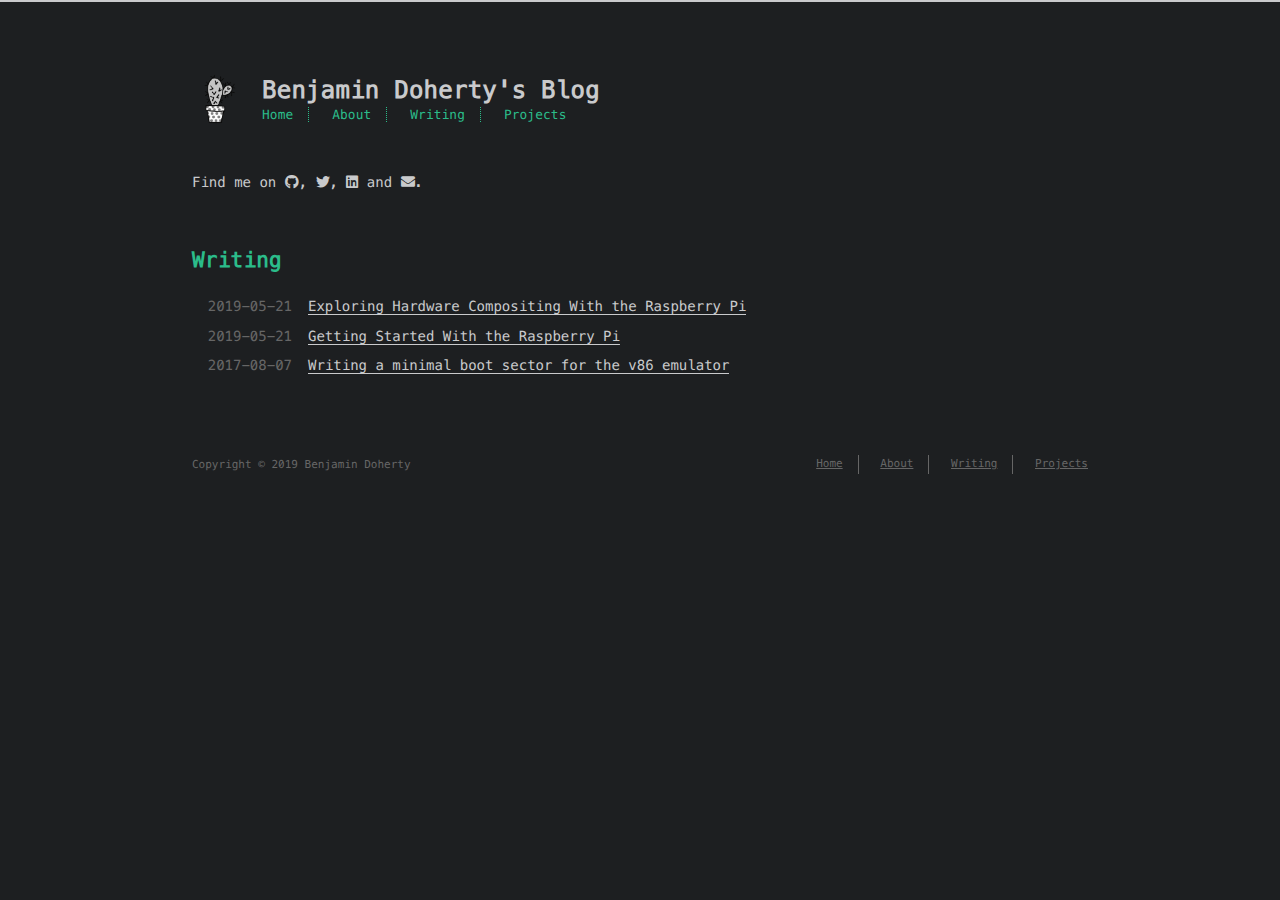
<file: index.html>
<!DOCTYPE html>
<html>
<head>
    <!-- so meta -->
    <meta charset="utf-8">
    <meta http-equiv="X-UA-Compatible" content="IE=edge">
    <meta name="HandheldFriendly" content="True">
    <meta name="viewport" content="width=device-width, initial-scale=1, maximum-scale=1" />
    <meta property="og:type" content="website">
<meta property="og:title" content="Benjamin Doherty&#39;s Blog">
<meta property="og:url" content="http://yoursite.com/index.html">
<meta property="og:site_name" content="Benjamin Doherty&#39;s Blog">
<meta property="og:locale" content="default">
<meta name="twitter:card" content="summary">
<meta name="twitter:title" content="Benjamin Doherty&#39;s Blog">
    
    
        
          
              <link rel="shortcut icon" href="/images/favicon.ico">
          
        
        
          
            <link rel="icon" type="image/png" href="/images/favicon-192x192.png" sizes="192x192">
          
        
        
          
            <link rel="apple-touch-icon" sizes="180x180" href="/images/apple-touch-icon.png">
          
        
    
    <!-- title -->
    <title>Benjamin Doherty&#39;s Blog</title>
    <!-- styles -->
    <link rel="stylesheet" href="/css/style.css">
    <!-- persian styles -->
    
      <link rel="stylesheet" href="/css/rtl.css">
    
    <!-- rss -->
    
    
</head>

<body class="max-width mx-auto px3 ltr">
    
    <div class="content index my4">
        
          <header id="header">
  <a href="/">
  
    
      <div id="logo" style="background-image: url(/images/logo.png);"></div>
    
  
    <div id="title">
      <h1>Benjamin Doherty&#39;s Blog</h1>
    </div>
  </a>
  <div id="nav">
    <ul>
      <li class="icon">
        <a href="#"><i class="fas fa-bars fa-2x"></i></a>
      </li>
       
        <li><a href="/">Home</a></li>
       
        <li><a href="https://benjdoherty.com/about">About</a></li>
       
        <li><a href="/archives/">Writing</a></li>
       
        <li><a href="https://benjdoherty.com/">Projects</a></li>
      
    </ul>
  </div>
</header>

        
        <section id="about">
  
  
    <p>
      Find me on
      
      
      
        
          <a class="icon" target="_blank" href="https://github.com/bejado">
            <i class="fab fa-github"></i><!--
      ---></a><!--
    ---><!--
    --->, 
        
      
        
          <a class="icon" target="_blank" href="https://twitter.com/bjdgames">
            <i class="fab fa-twitter"></i><!--
      ---></a><!--
    ---><!--
    --->, 
        
      
        
          <a class="icon" target="_blank" href="https://www.linkedin.com/in/benjamin-doherty-0b0b1654/">
            <i class="fab fa-linkedin"></i><!--
      ---></a><!--
    ---><!--
    ---> and 
        
      
        
          <a class="icon" target="_blank" href="mailto:benjdoherty15@gmail.com">
            <i class="fas fa-envelope"></i><!--
      ---></a><!--
      ---><!--
    --->.
        
      
    </p>
  
</section>

<section id="writing">
  <span class="h1"><a href="/archives">Writing</a></span>
  <ul class="post-list">
    
      
    
    
      <li class="post-item">
        
    <div class="meta">
        <time datetime="2019-05-22T05:00:00.000Z" itemprop="datePublished">2019-05-21</time>
    </div>


        <span>
    
        <a class="" href="/2019/05/21/Exploring-Hardware-Compositing-With-the-Raspberry-Pi/">Exploring Hardware Compositing With the Raspberry Pi</a>
    


</span>
      </li>
    
      <li class="post-item">
        
    <div class="meta">
        <time datetime="2019-05-22T04:55:00.000Z" itemprop="datePublished">2019-05-21</time>
    </div>


        <span>
    
        <a class="" href="/2019/05/21/Getting-Started-With-the-Raspberry-Pi/">Getting Started With the Raspberry Pi</a>
    


</span>
      </li>
    
      <li class="post-item">
        
    <div class="meta">
        <time datetime="2017-08-08T02:36:28.000Z" itemprop="datePublished">2017-08-07</time>
    </div>


        <span>
    
        <a class="" href="/2017/08/07/Writing-a-minimal-boot-sector-for-the-v86-emulator/">Writing a minimal boot sector for the v86 emulator</a>
    


</span>
      </li>
    
  </ul>
  
</section>



    </div>
    
    <footer id="footer">
  <div class="footer-left">
    Copyright &copy; 2019 Benjamin Doherty
  </div>
  <div class="footer-right">
    <nav>
      <ul>
         
          <li><a href="/">Home</a></li>
         
          <li><a href="https://benjdoherty.com/about">About</a></li>
         
          <li><a href="/archives/">Writing</a></li>
         
          <li><a href="https://benjdoherty.com/">Projects</a></li>
        
      </ul>
    </nav>
  </div>
</footer>

</body>
</html>
<!-- styles -->
<link rel="stylesheet" href="/lib/font-awesome/css/fontawesome-all.min.css">
<link rel="stylesheet" href="/lib/justified-gallery/css/justifiedGallery.min.css">

<!-- jquery -->
<script src="/lib/jquery/jquery.min.js"></script>
<script src="/lib/justified-gallery/js/jquery.justifiedGallery.min.js"></script>
<script src="/js/main.js"></script>
<!-- search -->

<!-- Google Analytics -->

    <script type="text/javascript">
        (function(i,s,o,g,r,a,m) {i['GoogleAnalyticsObject']=r;i[r]=i[r]||function() {
        (i[r].q=i[r].q||[]).push(arguments)},i[r].l=1*new Date();a=s.createElement(o),
        m=s.getElementsByTagName(o)[0];a.async=1;a.src=g;m.parentNode.insertBefore(a,m)
        })(window,document,'script','//www.google-analytics.com/analytics.js','ga');
        ga('create', 'UA-119516427-1', 'auto');
        ga('send', 'pageview');
    </script>

<!-- Baidu Analytics -->

<!-- Disqus Comments -->

    <script type="text/javascript">
        var disqus_shortname = 'blog-benjdoherty';

        (function(){
            var dsq = document.createElement('script');
            dsq.type = 'text/javascript';
            dsq.async = true;
            dsq.src = '//' + disqus_shortname + '.disqus.com/count.js';
            (document.getElementsByTagName('head')[0] || document.getElementsByTagName('body')[0]).appendChild(dsq);
        }());
    </script>
</file>
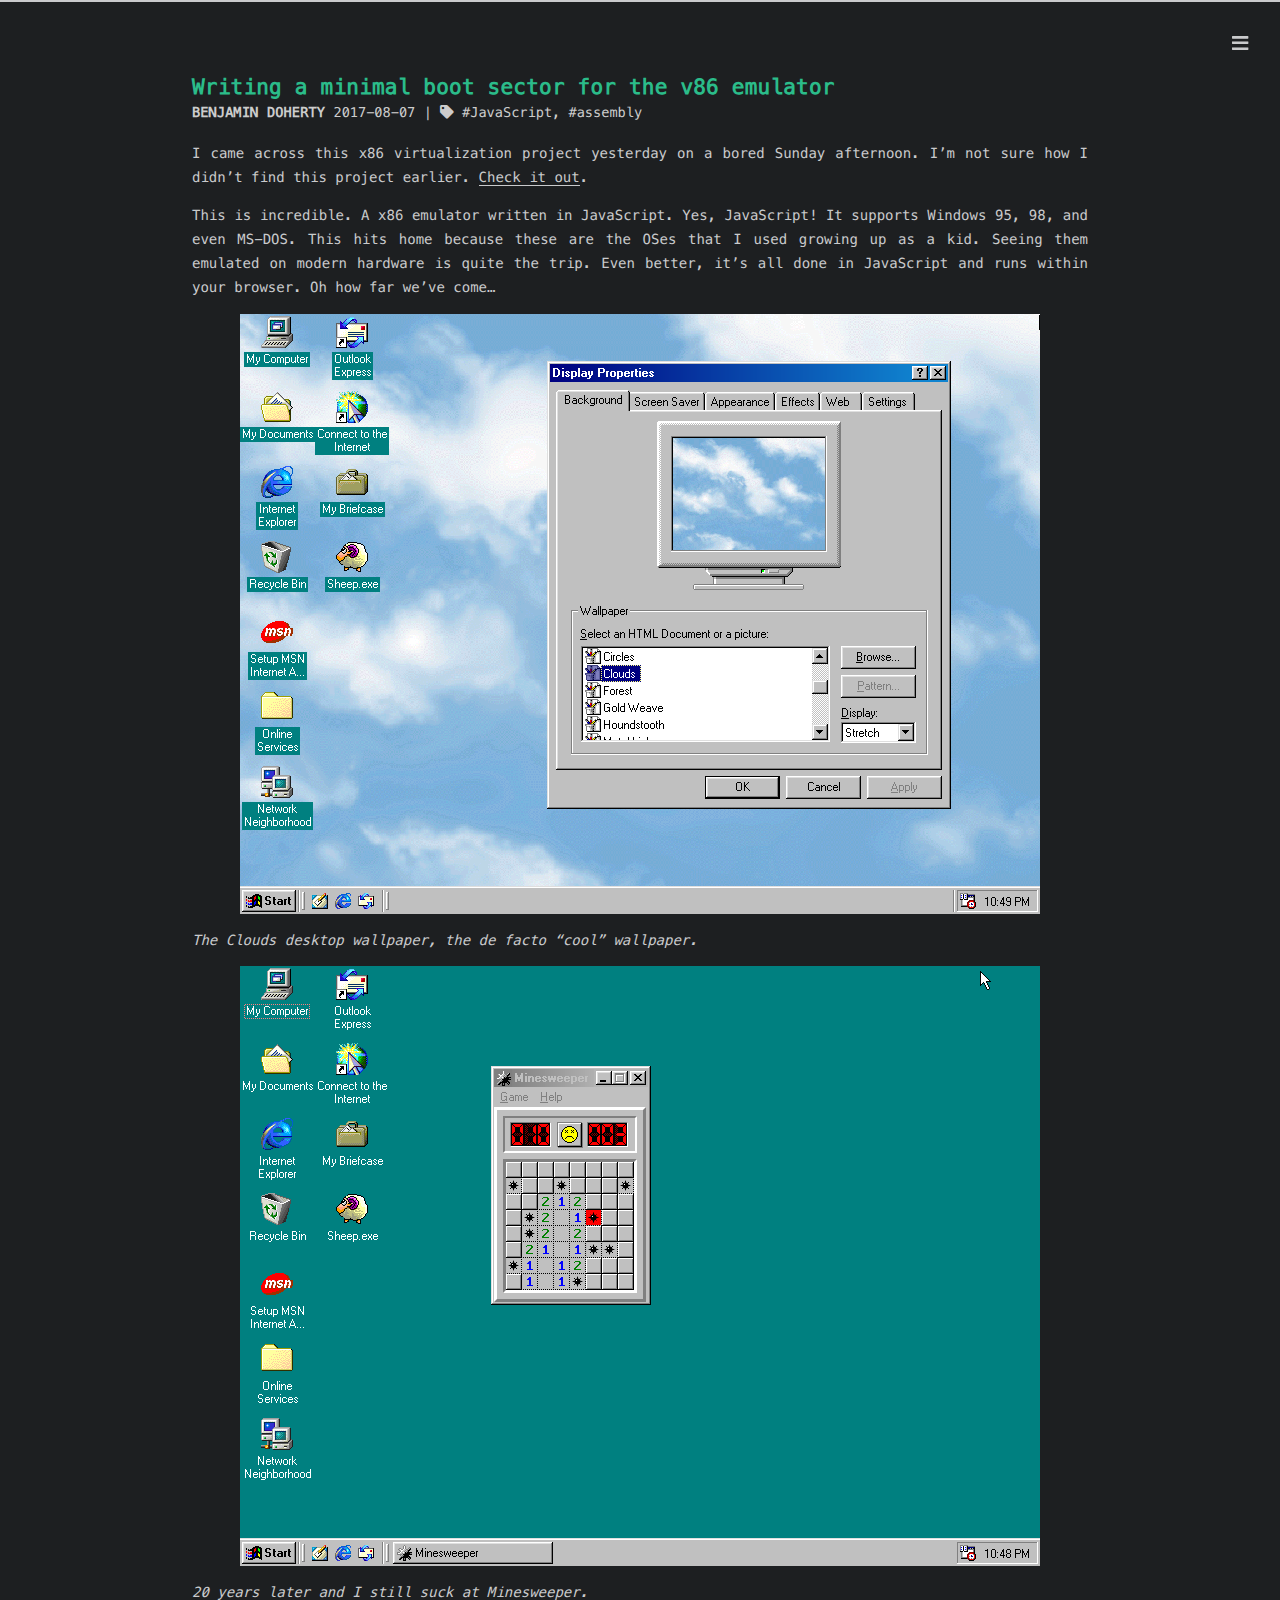
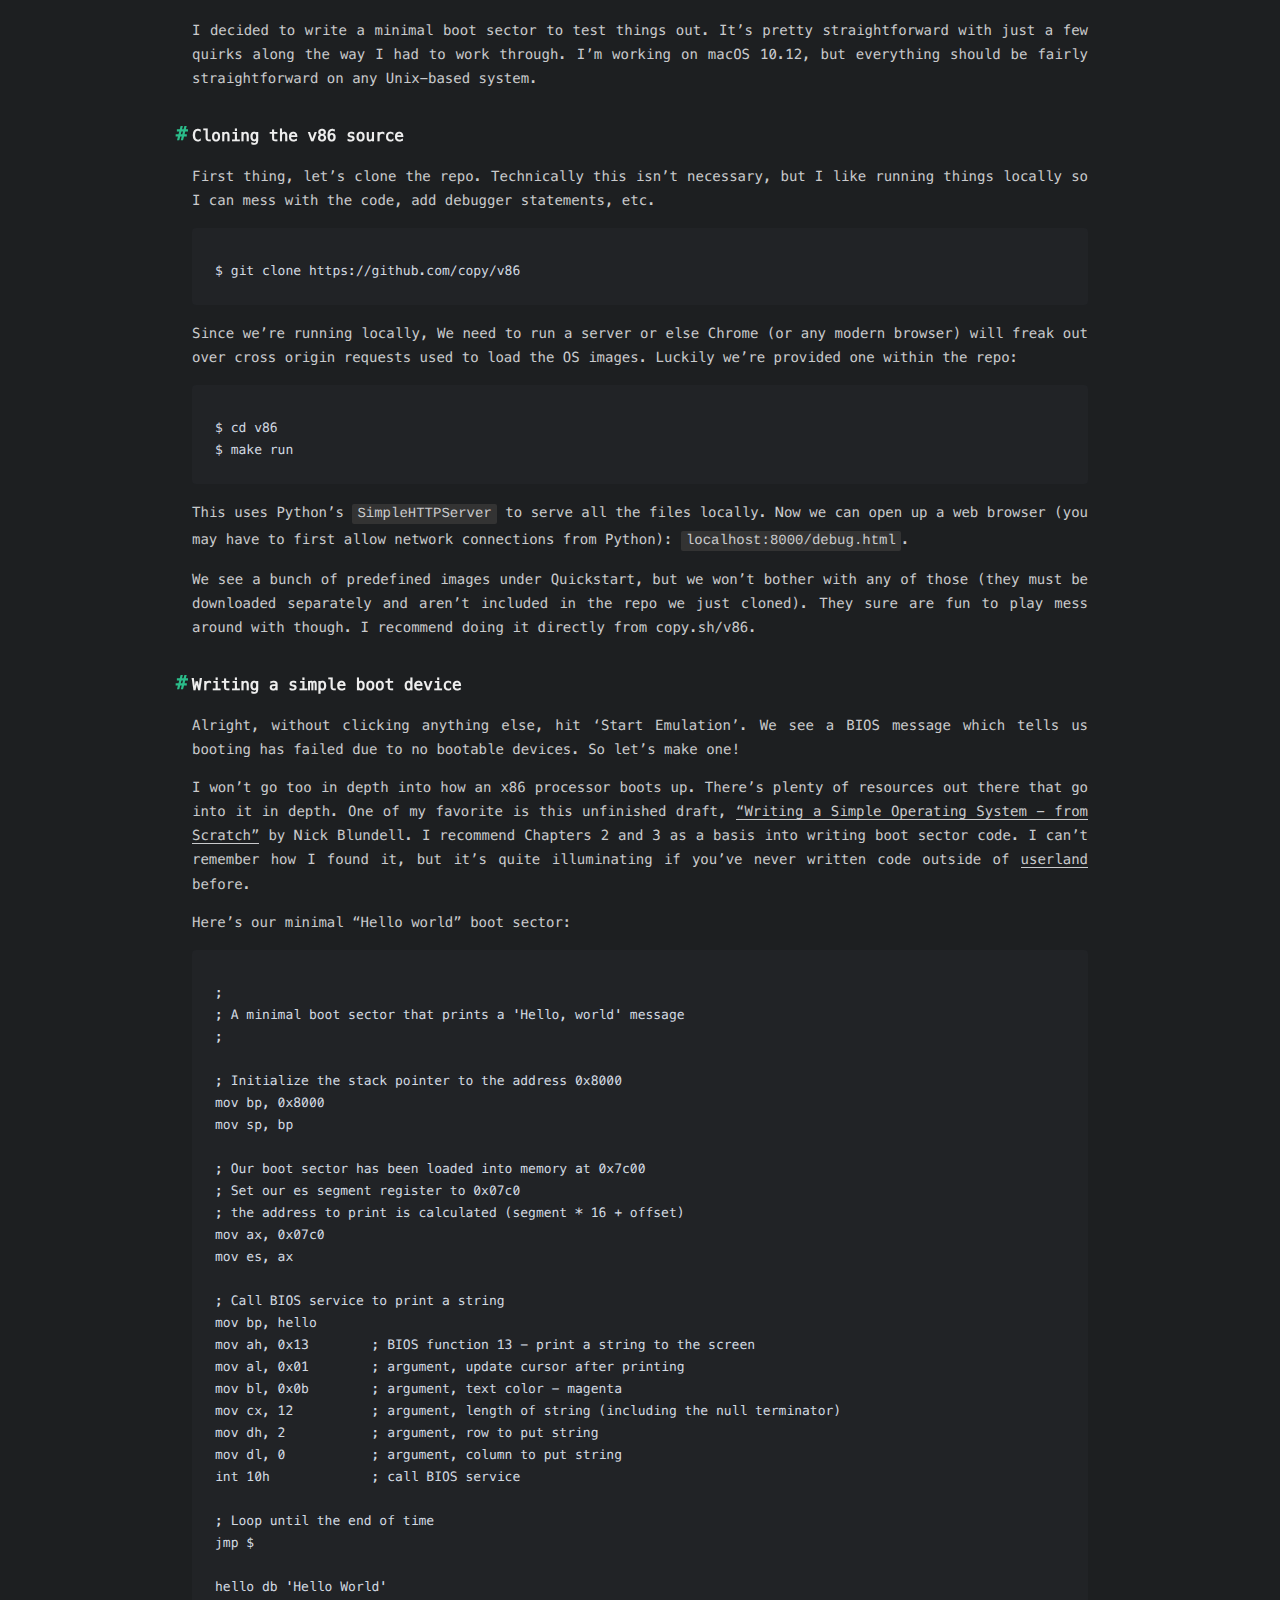
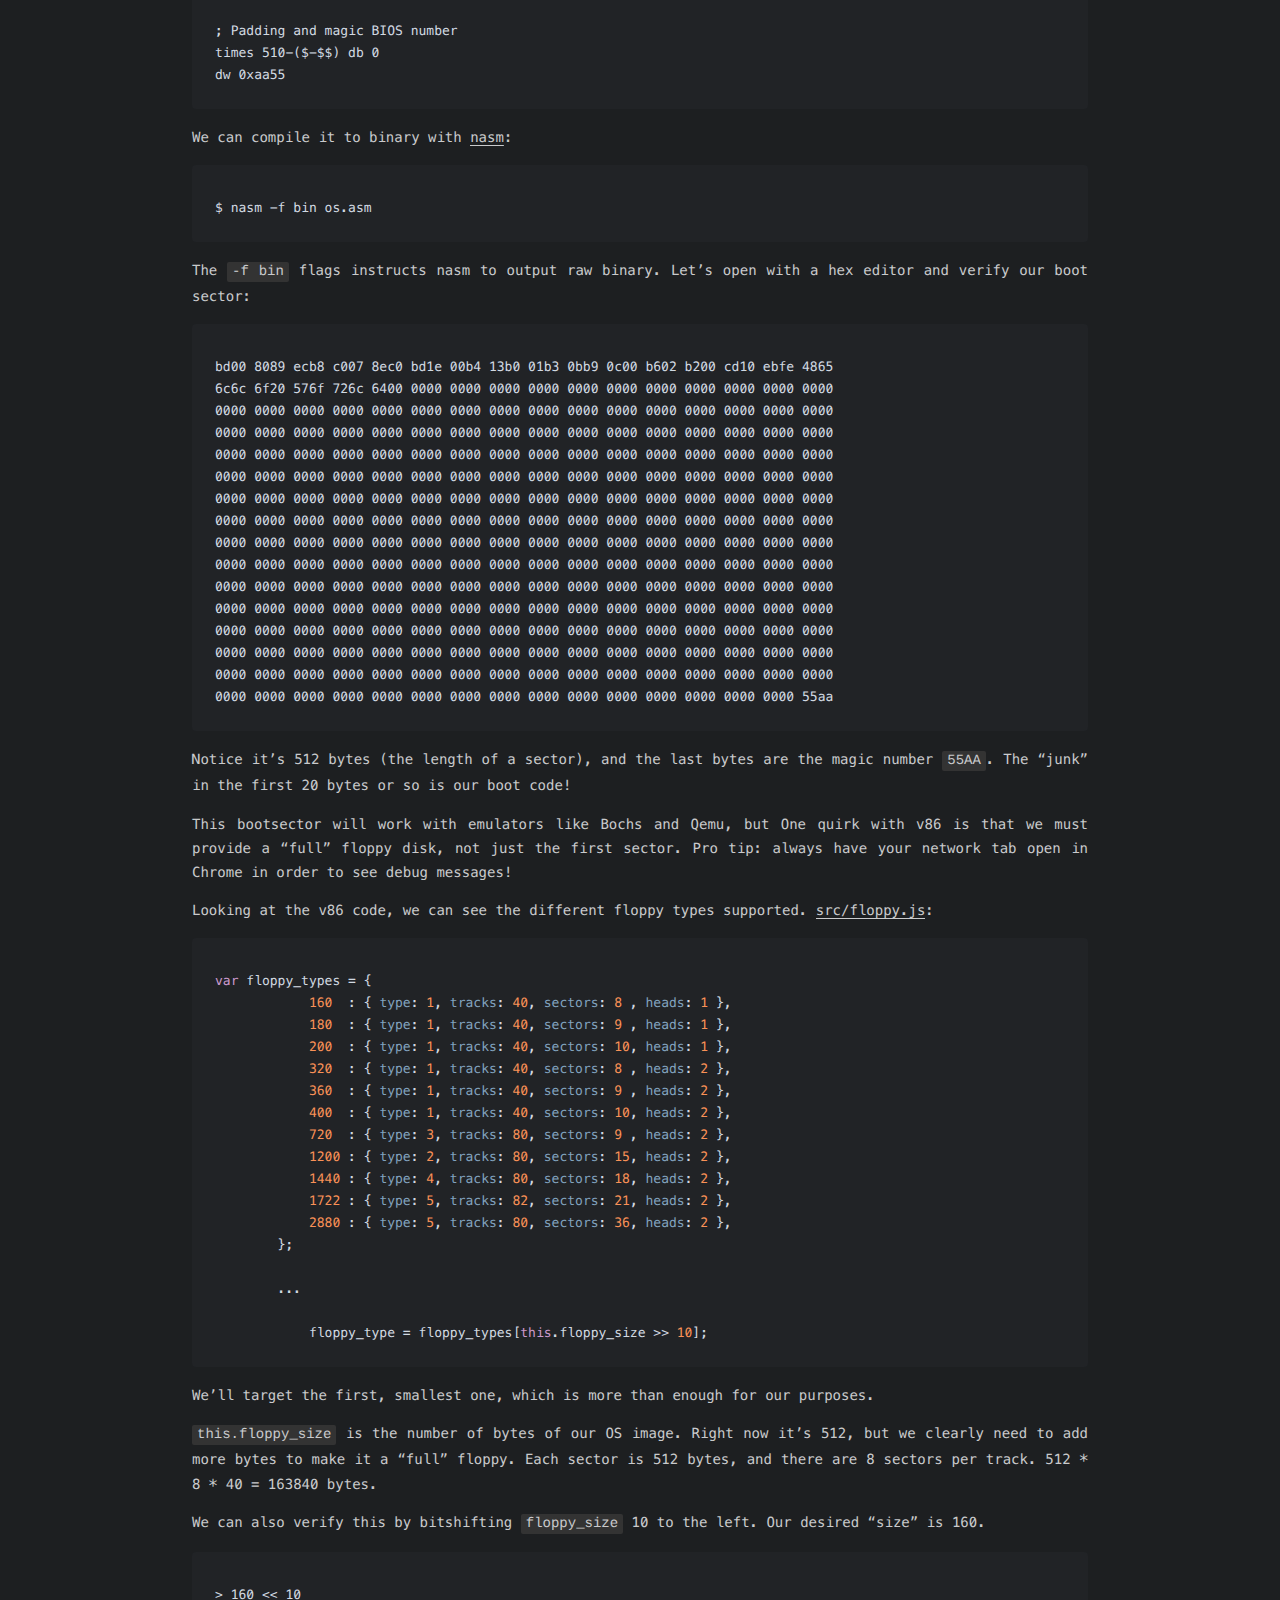
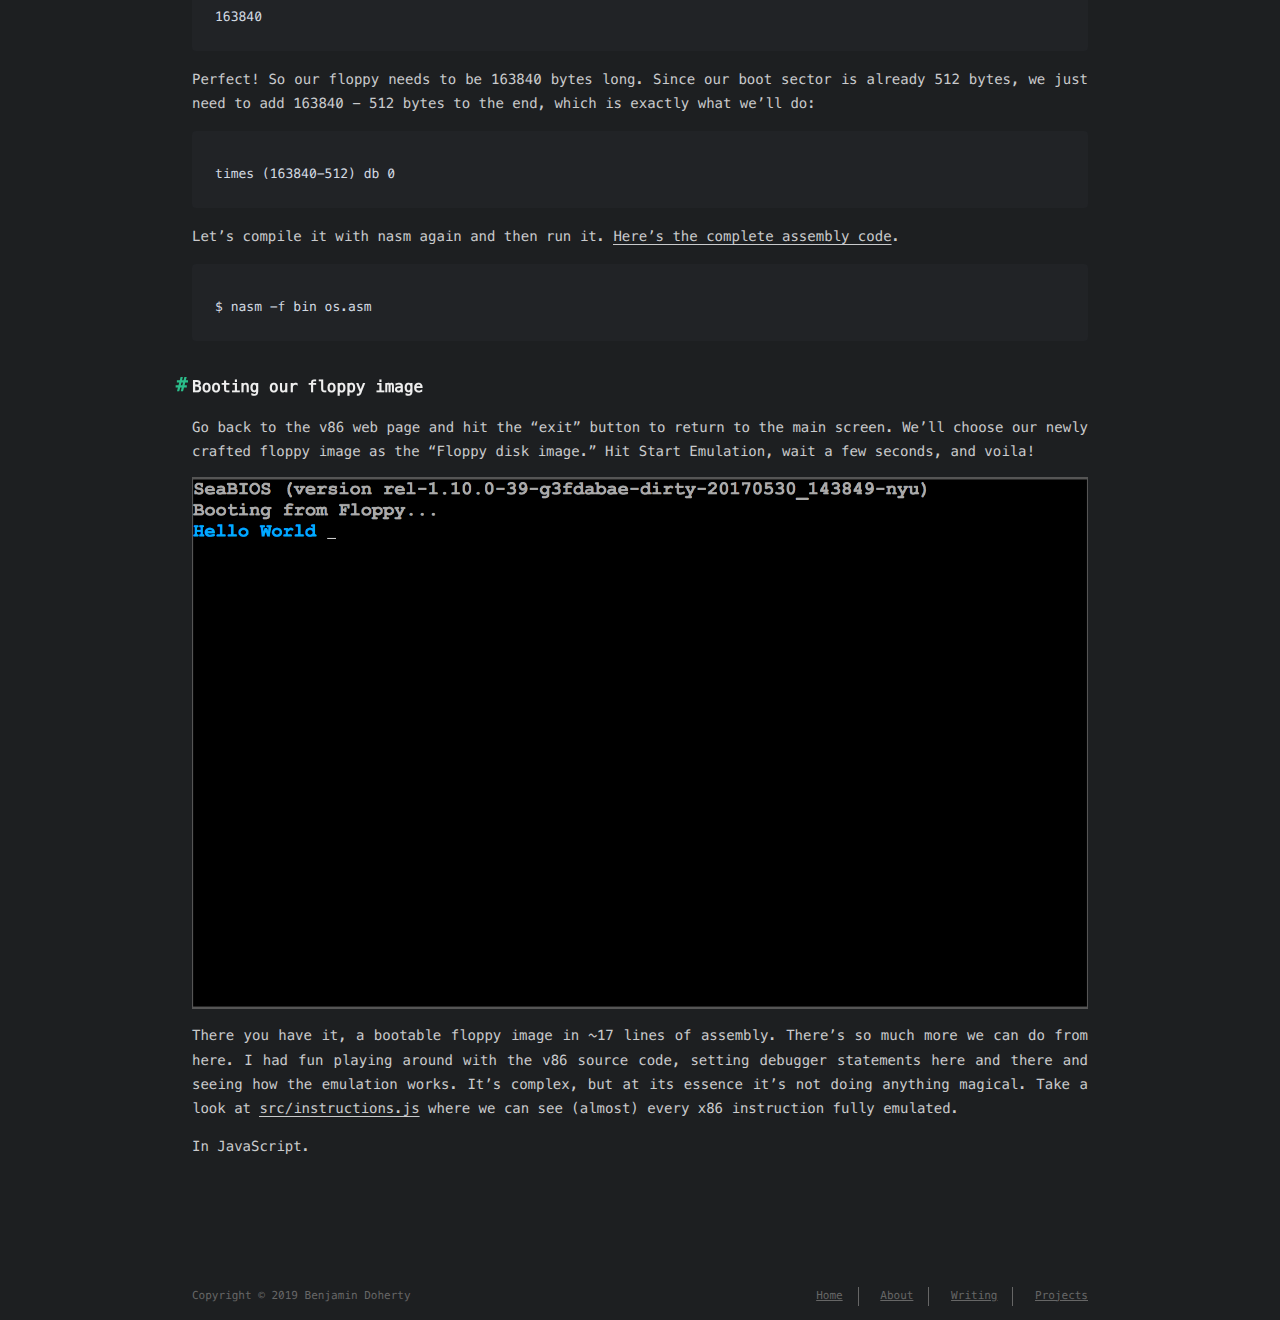
<file: 2017/08/07/Writing-a-minimal-boot-sector-for-the-v86-emulator/index.html>
<!DOCTYPE html>
<html>
<head>
    <!-- so meta -->
    <meta charset="utf-8">
    <meta http-equiv="X-UA-Compatible" content="IE=edge">
    <meta name="HandheldFriendly" content="True">
    <meta name="viewport" content="width=device-width, initial-scale=1, maximum-scale=1" />
    <meta name="description" content="I came across this x86 virtualization project yesterday on a bored Sunday afternoon. I’m not sure how I didn’t find this project earlier. Check it out. This is incredible. A x86 emulator written in Ja">
<meta name="keywords" content="JavaScript,assembly">
<meta property="og:type" content="article">
<meta property="og:title" content="Writing a minimal boot sector for the v86 emulator">
<meta property="og:url" content="http://yoursite.com/2017/08/07/Writing-a-minimal-boot-sector-for-the-v86-emulator/index.html">
<meta property="og:site_name" content="Benjamin Doherty&#39;s Blog">
<meta property="og:description" content="I came across this x86 virtualization project yesterday on a bored Sunday afternoon. I’m not sure how I didn’t find this project earlier. Check it out. This is incredible. A x86 emulator written in Ja">
<meta property="og:locale" content="default">
<meta property="og:image" content="http://yoursite.com/2017/08/07/Writing-a-minimal-boot-sector-for-the-v86-emulator/clouds.png">
<meta property="og:image" content="http://yoursite.com/2017/08/07/Writing-a-minimal-boot-sector-for-the-v86-emulator/minesweeper.png">
<meta property="og:image" content="http://yoursite.com/2017/08/07/Writing-a-minimal-boot-sector-for-the-v86-emulator/hello_world.png">
<meta property="og:updated_time" content="2019-05-20T06:12:11.595Z">
<meta name="twitter:card" content="summary">
<meta name="twitter:title" content="Writing a minimal boot sector for the v86 emulator">
<meta name="twitter:description" content="I came across this x86 virtualization project yesterday on a bored Sunday afternoon. I’m not sure how I didn’t find this project earlier. Check it out. This is incredible. A x86 emulator written in Ja">
<meta name="twitter:image" content="http://yoursite.com/2017/08/07/Writing-a-minimal-boot-sector-for-the-v86-emulator/clouds.png">
    
    
        
          
              <link rel="shortcut icon" href="/images/favicon.ico">
          
        
        
          
            <link rel="icon" type="image/png" href="/images/favicon-192x192.png" sizes="192x192">
          
        
        
          
            <link rel="apple-touch-icon" sizes="180x180" href="/images/apple-touch-icon.png">
          
        
    
    <!-- title -->
    <title>Writing a minimal boot sector for the v86 emulator</title>
    <!-- styles -->
    <link rel="stylesheet" href="/css/style.css">
    <!-- persian styles -->
    
      <link rel="stylesheet" href="/css/rtl.css">
    
    <!-- rss -->
    
    
</head>

<body class="max-width mx-auto px3 ltr">
    
      <div id="header-post">
  <a id="menu-icon" href="#"><i class="fas fa-bars fa-lg"></i></a>
  <a id="menu-icon-tablet" href="#"><i class="fas fa-bars fa-lg"></i></a>
  <a id="top-icon-tablet" href="#" onclick="$('html, body').animate({ scrollTop: 0 }, 'fast');" style="display:none;"><i class="fas fa-chevron-up fa-lg"></i></a>
  <span id="menu">
    <span id="nav">
      <ul>
         
          <li><a href="/">Home</a></li>
         
          <li><a href="https://benjdoherty.com/about">About</a></li>
         
          <li><a href="/archives/">Writing</a></li>
         
          <li><a href="https://benjdoherty.com/">Projects</a></li>
        
      </ul>
    </span>
    <br/>
    <span id="actions">
      <ul>
        
        <li><a class="icon" href="/2019/05/21/Getting-Started-With-the-Raspberry-Pi/"><i class="fas fa-chevron-left" aria-hidden="true" onmouseover="$('#i-prev').toggle();" onmouseout="$('#i-prev').toggle();"></i></a></li>
        
        
        <li><a class="icon" href="#" onclick="$('html, body').animate({ scrollTop: 0 }, 'fast');"><i class="fas fa-chevron-up" aria-hidden="true" onmouseover="$('#i-top').toggle();" onmouseout="$('#i-top').toggle();"></i></a></li>
        <li><a class="icon" href="#"><i class="fas fa-share-alt" aria-hidden="true" onmouseover="$('#i-share').toggle();" onmouseout="$('#i-share').toggle();" onclick="$('#share').toggle();return false;"></i></a></li>
      </ul>
      <span id="i-prev" class="info" style="display:none;">Previous post</span>
      <span id="i-next" class="info" style="display:none;">Next post</span>
      <span id="i-top" class="info" style="display:none;">Back to top</span>
      <span id="i-share" class="info" style="display:none;">Share post</span>
    </span>
    <br/>
    <div id="share" style="display: none">
      <ul>
  <li><a class="icon" href="http://www.facebook.com/sharer.php?u=http://yoursite.com/2017/08/07/Writing-a-minimal-boot-sector-for-the-v86-emulator/"><i class="fab fa-facebook " aria-hidden="true"></i></a></li>
  <li><a class="icon" href="https://twitter.com/share?url=http://yoursite.com/2017/08/07/Writing-a-minimal-boot-sector-for-the-v86-emulator/&text=Writing a minimal boot sector for the v86 emulator"><i class="fab fa-twitter " aria-hidden="true"></i></a></li>
  <li><a class="icon" href="http://www.linkedin.com/shareArticle?url=http://yoursite.com/2017/08/07/Writing-a-minimal-boot-sector-for-the-v86-emulator/&title=Writing a minimal boot sector for the v86 emulator"><i class="fab fa-linkedin " aria-hidden="true"></i></a></li>
  <li><a class="icon" href="https://pinterest.com/pin/create/bookmarklet/?url=http://yoursite.com/2017/08/07/Writing-a-minimal-boot-sector-for-the-v86-emulator/&is_video=false&description=Writing a minimal boot sector for the v86 emulator"><i class="fab fa-pinterest " aria-hidden="true"></i></a></li>
  <li><a class="icon" href="mailto:?subject=Writing a minimal boot sector for the v86 emulator&body=Check out this article: http://yoursite.com/2017/08/07/Writing-a-minimal-boot-sector-for-the-v86-emulator/"><i class="fas fa-envelope " aria-hidden="true"></i></a></li>
  <li><a class="icon" href="https://getpocket.com/save?url=http://yoursite.com/2017/08/07/Writing-a-minimal-boot-sector-for-the-v86-emulator/&title=Writing a minimal boot sector for the v86 emulator"><i class="fab fa-get-pocket " aria-hidden="true"></i></a></li>
  <li><a class="icon" href="http://reddit.com/submit?url=http://yoursite.com/2017/08/07/Writing-a-minimal-boot-sector-for-the-v86-emulator/&title=Writing a minimal boot sector for the v86 emulator"><i class="fab fa-reddit " aria-hidden="true"></i></a></li>
  <li><a class="icon" href="http://www.stumbleupon.com/submit?url=http://yoursite.com/2017/08/07/Writing-a-minimal-boot-sector-for-the-v86-emulator/&title=Writing a minimal boot sector for the v86 emulator"><i class="fab fa-stumbleupon " aria-hidden="true"></i></a></li>
  <li><a class="icon" href="http://digg.com/submit?url=http://yoursite.com/2017/08/07/Writing-a-minimal-boot-sector-for-the-v86-emulator/&title=Writing a minimal boot sector for the v86 emulator"><i class="fab fa-digg " aria-hidden="true"></i></a></li>
  <li><a class="icon" href="http://www.tumblr.com/share/link?url=http://yoursite.com/2017/08/07/Writing-a-minimal-boot-sector-for-the-v86-emulator/&name=Writing a minimal boot sector for the v86 emulator&description=&lt;p&gt;I came across this x86 virtualization project yesterday on a bored Sunday afternoon. I’m not sure how I didn’t find this project earlier. &lt;a href=&#34;http://copy.sh/v86/&#34; target=&#34;_blank&#34; rel=&#34;noopener&#34;&gt;Check it out&lt;/a&gt;.&lt;/p&gt;
&lt;p&gt;This is incredible. A x86 emulator written in JavaScript. Yes, JavaScript! It supports Windows 95, 98, and even MS-DOS. This hits home because these are the OSes that I used growing up as a kid. Seeing them emulated on modern hardware is quite the trip. Even better, it’s all done in JavaScript and runs within your browser. Oh how far we’ve come…&lt;/p&gt;
&lt;img src=&#34;/2017/08/07/Writing-a-minimal-boot-sector-for-the-v86-emulator/clouds.png&#34; title=&#34;Clouds desktop wallpaper&#34;&gt;
&lt;p&gt;&lt;em&gt;The Clouds desktop wallpaper, the de facto “cool” wallpaper.&lt;/em&gt;&lt;/p&gt;
&lt;img src=&#34;/2017/08/07/Writing-a-minimal-boot-sector-for-the-v86-emulator/minesweeper.png&#34; title=&#34;Fancy a game of Minesweeper?&#34;&gt;
&lt;p&gt;&lt;em&gt;20 years later and I still suck at Minesweeper.&lt;/em&gt;&lt;/p&gt;
&lt;p&gt;I decided to write a minimal boot sector to test things out. It’s pretty straightforward with just a few quirks along the way I had to work through. I’m working on macOS 10.12, but everything should be fairly straightforward on any Unix-based system.&lt;/p&gt;"><i class="fab fa-tumblr " aria-hidden="true"></i></a></li>
</ul>

    </div>
    <div id="toc">
      <ol class="toc"><li class="toc-item toc-level-2"><a class="toc-link" href="#Cloning-the-v86-source"><span class="toc-number">1.</span> <span class="toc-text">Cloning the v86 source</span></a></li><li class="toc-item toc-level-2"><a class="toc-link" href="#Writing-a-simple-boot-device"><span class="toc-number">2.</span> <span class="toc-text">Writing a simple boot device</span></a></li><li class="toc-item toc-level-2"><a class="toc-link" href="#Booting-our-floppy-image"><span class="toc-number">3.</span> <span class="toc-text">Booting our floppy image</span></a></li></ol>
    </div>
  </span>
</div>

    
    <div class="content index my4">
        
        <article class="post" itemscope itemtype="http://schema.org/BlogPosting">
  <header>
    
    <h1 class="posttitle" itemprop="name headline">
        Writing a minimal boot sector for the v86 emulator
    </h1>



    <div class="meta">
      <span class="author" itemprop="author" itemscope itemtype="http://schema.org/Person">
        <span itemprop="name">Benjamin Doherty</span>
      </span>
      
    <div class="postdate">
        <time datetime="2017-08-08T02:36:28.000Z" itemprop="datePublished">2017-08-07</time>
    </div>


      
    <div class="article-tag">
        <i class="fas fa-tag"></i>
        <a class="tag-link" href="/tags/JavaScript/">JavaScript</a>, <a class="tag-link" href="/tags/assembly/">assembly</a>
    </div>


    </div>
  </header>
  

  <div class="content" itemprop="articleBody">
    <p>I came across this x86 virtualization project yesterday on a bored Sunday afternoon. I’m not sure how I didn’t find this project earlier. <a href="http://copy.sh/v86/" target="_blank" rel="noopener">Check it out</a>.</p>
<p>This is incredible. A x86 emulator written in JavaScript. Yes, JavaScript! It supports Windows 95, 98, and even MS-DOS. This hits home because these are the OSes that I used growing up as a kid. Seeing them emulated on modern hardware is quite the trip. Even better, it’s all done in JavaScript and runs within your browser. Oh how far we’ve come…</p>
<img src="/2017/08/07/Writing-a-minimal-boot-sector-for-the-v86-emulator/clouds.png" title="Clouds desktop wallpaper">
<p><em>The Clouds desktop wallpaper, the de facto “cool” wallpaper.</em></p>
<img src="/2017/08/07/Writing-a-minimal-boot-sector-for-the-v86-emulator/minesweeper.png" title="Fancy a game of Minesweeper?">
<p><em>20 years later and I still suck at Minesweeper.</em></p>
<p>I decided to write a minimal boot sector to test things out. It’s pretty straightforward with just a few quirks along the way I had to work through. I’m working on macOS 10.12, but everything should be fairly straightforward on any Unix-based system.</p>
<a id="more"></a>
<h2 id="Cloning-the-v86-source"><a href="#Cloning-the-v86-source" class="headerlink" title="Cloning the v86 source"></a>Cloning the v86 source</h2><p>First thing, let’s clone the repo. Technically this isn’t necessary, but I like running things locally so I can mess with the code, add debugger statements, etc.</p>
<figure class="highlight plain"><table><tr><td class="code"><pre><span class="line">$ git clone https://github.com/copy/v86</span><br></pre></td></tr></table></figure>
<p>Since we’re running locally, We need to run a server or else Chrome (or any modern browser) will freak out over cross origin requests used to load the OS images. Luckily we’re provided one within the repo:</p>
<figure class="highlight plain"><table><tr><td class="code"><pre><span class="line">$ cd v86</span><br><span class="line">$ make run</span><br></pre></td></tr></table></figure>
<p>This uses Python’s <code>SimpleHTTPServer</code> to serve all the files locally. Now we can open up a web browser (you may have to first allow network connections from Python): <code>localhost:8000/debug.html</code>.</p>
<p>We see a bunch of predefined images under Quickstart, but we won’t bother with any of those (they must be downloaded separately and aren’t included in the repo we just cloned). They sure are fun to play mess around with though. I recommend doing it directly from copy.sh/v86.</p>
<h2 id="Writing-a-simple-boot-device"><a href="#Writing-a-simple-boot-device" class="headerlink" title="Writing a simple boot device"></a>Writing a simple boot device</h2><p>Alright, without clicking anything else, hit ‘Start Emulation’. We see a BIOS message which tells us booting has failed due to no bootable devices. So let’s make one!</p>
<p>I won’t go too in depth into how an x86 processor boots up. There’s plenty of resources out there that go into it in depth. One of my favorite is this unfinished draft, <a href="https://www.cs.bham.ac.uk/~exr/lectures/opsys/10_11/lectures/os-dev.pdf" target="_blank" rel="noopener">“Writing a Simple Operating System - from Scratch”</a> by Nick Blundell. I recommend Chapters 2 and 3 as a basis into writing boot sector code. I can’t remember how I found it, but it’s quite illuminating if you’ve never written code outside of <a href="https://en.wikipedia.org/wiki/User_space" target="_blank" rel="noopener">userland</a> before.</p>
<p>Here’s our minimal “Hello world” boot sector:</p>
<figure class="highlight plain"><table><tr><td class="code"><pre><span class="line">;</span><br><span class="line">; A minimal boot sector that prints a &apos;Hello, world&apos; message</span><br><span class="line">;</span><br><span class="line"></span><br><span class="line">; Initialize the stack pointer to the address 0x8000</span><br><span class="line">mov bp, 0x8000</span><br><span class="line">mov sp, bp</span><br><span class="line"></span><br><span class="line">; Our boot sector has been loaded into memory at 0x7c00</span><br><span class="line">; Set our es segment register to 0x07c0</span><br><span class="line">; the address to print is calculated (segment * 16 + offset)</span><br><span class="line">mov ax, 0x07c0</span><br><span class="line">mov es, ax</span><br><span class="line"></span><br><span class="line">; Call BIOS service to print a string</span><br><span class="line">mov bp, hello</span><br><span class="line">mov ah, 0x13        ; BIOS function 13 - print a string to the screen</span><br><span class="line">mov al, 0x01        ; argument, update cursor after printing</span><br><span class="line">mov bl, 0x0b        ; argument, text color - magenta</span><br><span class="line">mov cx, 12          ; argument, length of string (including the null terminator)</span><br><span class="line">mov dh, 2           ; argument, row to put string</span><br><span class="line">mov dl, 0           ; argument, column to put string</span><br><span class="line">int 10h             ; call BIOS service</span><br><span class="line"></span><br><span class="line">; Loop until the end of time</span><br><span class="line">jmp $</span><br><span class="line"></span><br><span class="line">hello db &apos;Hello World&apos;</span><br><span class="line"></span><br><span class="line">; Padding and magic BIOS number</span><br><span class="line">times 510-($-$$) db 0</span><br><span class="line">dw 0xaa55</span><br></pre></td></tr></table></figure>
<p>We can compile it to binary with <a href="http://www.nasm.us/" target="_blank" rel="noopener">nasm</a>:</p>
<figure class="highlight plain"><table><tr><td class="code"><pre><span class="line">$ nasm -f bin os.asm</span><br></pre></td></tr></table></figure>
<p>The <code>-f bin</code> flags instructs nasm to output raw binary. Let’s open with a hex editor and verify our boot sector:</p>
<figure class="highlight plain"><table><tr><td class="code"><pre><span class="line">bd00 8089 ecb8 c007 8ec0 bd1e 00b4 13b0 01b3 0bb9 0c00 b602 b200 cd10 ebfe 4865</span><br><span class="line">6c6c 6f20 576f 726c 6400 0000 0000 0000 0000 0000 0000 0000 0000 0000 0000 0000</span><br><span class="line">0000 0000 0000 0000 0000 0000 0000 0000 0000 0000 0000 0000 0000 0000 0000 0000</span><br><span class="line">0000 0000 0000 0000 0000 0000 0000 0000 0000 0000 0000 0000 0000 0000 0000 0000</span><br><span class="line">0000 0000 0000 0000 0000 0000 0000 0000 0000 0000 0000 0000 0000 0000 0000 0000</span><br><span class="line">0000 0000 0000 0000 0000 0000 0000 0000 0000 0000 0000 0000 0000 0000 0000 0000</span><br><span class="line">0000 0000 0000 0000 0000 0000 0000 0000 0000 0000 0000 0000 0000 0000 0000 0000</span><br><span class="line">0000 0000 0000 0000 0000 0000 0000 0000 0000 0000 0000 0000 0000 0000 0000 0000</span><br><span class="line">0000 0000 0000 0000 0000 0000 0000 0000 0000 0000 0000 0000 0000 0000 0000 0000</span><br><span class="line">0000 0000 0000 0000 0000 0000 0000 0000 0000 0000 0000 0000 0000 0000 0000 0000</span><br><span class="line">0000 0000 0000 0000 0000 0000 0000 0000 0000 0000 0000 0000 0000 0000 0000 0000</span><br><span class="line">0000 0000 0000 0000 0000 0000 0000 0000 0000 0000 0000 0000 0000 0000 0000 0000</span><br><span class="line">0000 0000 0000 0000 0000 0000 0000 0000 0000 0000 0000 0000 0000 0000 0000 0000</span><br><span class="line">0000 0000 0000 0000 0000 0000 0000 0000 0000 0000 0000 0000 0000 0000 0000 0000</span><br><span class="line">0000 0000 0000 0000 0000 0000 0000 0000 0000 0000 0000 0000 0000 0000 0000 0000</span><br><span class="line">0000 0000 0000 0000 0000 0000 0000 0000 0000 0000 0000 0000 0000 0000 0000 55aa</span><br></pre></td></tr></table></figure>
<p>Notice it’s 512 bytes (the length of a sector), and the last bytes are the magic number <code>55AA</code>. The “junk” in the first 20 bytes or so is our boot code!</p>
<p>This bootsector will work with emulators like Bochs and Qemu, but One quirk with v86 is that we must provide a “full” floppy disk, not just the first sector. Pro tip: always have your network tab open in Chrome in order to see debug messages!</p>
<p>Looking at the v86 code, we can see the different floppy types supported. <a href="https://github.com/copy/v86/blob/5ef8c3e614ed3b4548cd2af9007f464742ac6a51/src/floppy.js#L64-L76" target="_blank" rel="noopener">src/floppy.js</a>:</p>
<figure class="highlight javascript"><table><tr><td class="code"><pre><span class="line"><span class="keyword">var</span> floppy_types = &#123;</span><br><span class="line">            <span class="number">160</span>  : &#123; <span class="attr">type</span>: <span class="number">1</span>, <span class="attr">tracks</span>: <span class="number">40</span>, <span class="attr">sectors</span>: <span class="number">8</span> , <span class="attr">heads</span>: <span class="number">1</span> &#125;,</span><br><span class="line">            <span class="number">180</span>  : &#123; <span class="attr">type</span>: <span class="number">1</span>, <span class="attr">tracks</span>: <span class="number">40</span>, <span class="attr">sectors</span>: <span class="number">9</span> , <span class="attr">heads</span>: <span class="number">1</span> &#125;,</span><br><span class="line">            <span class="number">200</span>  : &#123; <span class="attr">type</span>: <span class="number">1</span>, <span class="attr">tracks</span>: <span class="number">40</span>, <span class="attr">sectors</span>: <span class="number">10</span>, <span class="attr">heads</span>: <span class="number">1</span> &#125;,</span><br><span class="line">            <span class="number">320</span>  : &#123; <span class="attr">type</span>: <span class="number">1</span>, <span class="attr">tracks</span>: <span class="number">40</span>, <span class="attr">sectors</span>: <span class="number">8</span> , <span class="attr">heads</span>: <span class="number">2</span> &#125;,</span><br><span class="line">            <span class="number">360</span>  : &#123; <span class="attr">type</span>: <span class="number">1</span>, <span class="attr">tracks</span>: <span class="number">40</span>, <span class="attr">sectors</span>: <span class="number">9</span> , <span class="attr">heads</span>: <span class="number">2</span> &#125;,</span><br><span class="line">            <span class="number">400</span>  : &#123; <span class="attr">type</span>: <span class="number">1</span>, <span class="attr">tracks</span>: <span class="number">40</span>, <span class="attr">sectors</span>: <span class="number">10</span>, <span class="attr">heads</span>: <span class="number">2</span> &#125;,</span><br><span class="line">            <span class="number">720</span>  : &#123; <span class="attr">type</span>: <span class="number">3</span>, <span class="attr">tracks</span>: <span class="number">80</span>, <span class="attr">sectors</span>: <span class="number">9</span> , <span class="attr">heads</span>: <span class="number">2</span> &#125;,</span><br><span class="line">            <span class="number">1200</span> : &#123; <span class="attr">type</span>: <span class="number">2</span>, <span class="attr">tracks</span>: <span class="number">80</span>, <span class="attr">sectors</span>: <span class="number">15</span>, <span class="attr">heads</span>: <span class="number">2</span> &#125;,</span><br><span class="line">            <span class="number">1440</span> : &#123; <span class="attr">type</span>: <span class="number">4</span>, <span class="attr">tracks</span>: <span class="number">80</span>, <span class="attr">sectors</span>: <span class="number">18</span>, <span class="attr">heads</span>: <span class="number">2</span> &#125;,</span><br><span class="line">            <span class="number">1722</span> : &#123; <span class="attr">type</span>: <span class="number">5</span>, <span class="attr">tracks</span>: <span class="number">82</span>, <span class="attr">sectors</span>: <span class="number">21</span>, <span class="attr">heads</span>: <span class="number">2</span> &#125;,</span><br><span class="line">            <span class="number">2880</span> : &#123; <span class="attr">type</span>: <span class="number">5</span>, <span class="attr">tracks</span>: <span class="number">80</span>, <span class="attr">sectors</span>: <span class="number">36</span>, <span class="attr">heads</span>: <span class="number">2</span> &#125;,</span><br><span class="line">        &#125;;</span><br><span class="line"></span><br><span class="line">        ...</span><br><span class="line"></span><br><span class="line">            floppy_type = floppy_types[<span class="keyword">this</span>.floppy_size &gt;&gt; <span class="number">10</span>];</span><br></pre></td></tr></table></figure>
<p>We’ll target the first, smallest one, which is more than enough for our purposes.</p>
<p><code>this.floppy_size</code> is the number of bytes of our OS image. Right now it’s 512, but we clearly need to add more bytes to make it a “full” floppy. Each sector is 512 bytes, and there are 8 sectors per track. 512 * 8 * 40 = 163840 bytes.</p>
<p>We can also verify this by bitshifting <code>floppy_size</code> 10 to the left. Our desired “size” is 160.</p>
<figure class="highlight plain"><table><tr><td class="code"><pre><span class="line">&gt; 160 &lt;&lt; 10</span><br><span class="line">163840</span><br></pre></td></tr></table></figure>
<p>Perfect! So our floppy needs to be 163840 bytes long. Since our boot sector is already 512 bytes, we just need to add 163840 - 512 bytes to the end, which is exactly what we’ll do:</p>
<figure class="highlight plain"><table><tr><td class="code"><pre><span class="line">times (163840-512) db 0</span><br></pre></td></tr></table></figure>
<p>Let’s compile it with nasm again and then run it. <a href="https://gist.github.com/bejado/ee2feb20819f0ad5eeb2e0da5c3f8beb" target="_blank" rel="noopener">Here’s the complete assembly code</a>.</p>
<figure class="highlight plain"><table><tr><td class="code"><pre><span class="line">$ nasm -f bin os.asm</span><br></pre></td></tr></table></figure>
<h2 id="Booting-our-floppy-image"><a href="#Booting-our-floppy-image" class="headerlink" title="Booting our floppy image"></a>Booting our floppy image</h2><p>Go back to the v86 web page and hit the “exit” button to return to the main screen. We’ll choose our newly crafted floppy image as the “Floppy disk image.” Hit Start Emulation, wait a few seconds, and voila!</p>
<img src="/2017/08/07/Writing-a-minimal-boot-sector-for-the-v86-emulator/hello_world.png" title="The final product">
<p>There you have it, a bootable floppy image in ~17 lines of assembly. There’s so much more we can do from here. I had fun playing around with the v86 source code, setting debugger statements here and there and seeing how the emulation works. It’s complex, but at its essence it’s not doing anything magical. Take a look at <a href="https://github.com/copy/v86/blob/master/src/instructions.js" target="_blank" rel="noopener">src/instructions.js</a> where we can see (almost) every x86 instruction fully emulated.</p>
<p>In JavaScript.</p>

  </div>
</article>

    <div class="blog-post-comments">
        <div id="disqus_thread">
            <noscript>Please enable JavaScript to view the comments.</noscript>
        </div>
    </div>



    </div>
    
      <div id="footer-post-container">
  <div id="footer-post">

    <div id="nav-footer" style="display: none">
      <ul>
         
          <li><a href="/">Home</a></li>
         
          <li><a href="https://benjdoherty.com/about">About</a></li>
         
          <li><a href="/archives/">Writing</a></li>
         
          <li><a href="https://benjdoherty.com/">Projects</a></li>
        
      </ul>
    </div>

    <div id="toc-footer" style="display: none">
      <ol class="toc"><li class="toc-item toc-level-2"><a class="toc-link" href="#Cloning-the-v86-source"><span class="toc-number">1.</span> <span class="toc-text">Cloning the v86 source</span></a></li><li class="toc-item toc-level-2"><a class="toc-link" href="#Writing-a-simple-boot-device"><span class="toc-number">2.</span> <span class="toc-text">Writing a simple boot device</span></a></li><li class="toc-item toc-level-2"><a class="toc-link" href="#Booting-our-floppy-image"><span class="toc-number">3.</span> <span class="toc-text">Booting our floppy image</span></a></li></ol>
    </div>

    <div id="share-footer" style="display: none">
      <ul>
  <li><a class="icon" href="http://www.facebook.com/sharer.php?u=http://yoursite.com/2017/08/07/Writing-a-minimal-boot-sector-for-the-v86-emulator/"><i class="fab fa-facebook fa-lg" aria-hidden="true"></i></a></li>
  <li><a class="icon" href="https://twitter.com/share?url=http://yoursite.com/2017/08/07/Writing-a-minimal-boot-sector-for-the-v86-emulator/&text=Writing a minimal boot sector for the v86 emulator"><i class="fab fa-twitter fa-lg" aria-hidden="true"></i></a></li>
  <li><a class="icon" href="http://www.linkedin.com/shareArticle?url=http://yoursite.com/2017/08/07/Writing-a-minimal-boot-sector-for-the-v86-emulator/&title=Writing a minimal boot sector for the v86 emulator"><i class="fab fa-linkedin fa-lg" aria-hidden="true"></i></a></li>
  <li><a class="icon" href="https://pinterest.com/pin/create/bookmarklet/?url=http://yoursite.com/2017/08/07/Writing-a-minimal-boot-sector-for-the-v86-emulator/&is_video=false&description=Writing a minimal boot sector for the v86 emulator"><i class="fab fa-pinterest fa-lg" aria-hidden="true"></i></a></li>
  <li><a class="icon" href="mailto:?subject=Writing a minimal boot sector for the v86 emulator&body=Check out this article: http://yoursite.com/2017/08/07/Writing-a-minimal-boot-sector-for-the-v86-emulator/"><i class="fas fa-envelope fa-lg" aria-hidden="true"></i></a></li>
  <li><a class="icon" href="https://getpocket.com/save?url=http://yoursite.com/2017/08/07/Writing-a-minimal-boot-sector-for-the-v86-emulator/&title=Writing a minimal boot sector for the v86 emulator"><i class="fab fa-get-pocket fa-lg" aria-hidden="true"></i></a></li>
  <li><a class="icon" href="http://reddit.com/submit?url=http://yoursite.com/2017/08/07/Writing-a-minimal-boot-sector-for-the-v86-emulator/&title=Writing a minimal boot sector for the v86 emulator"><i class="fab fa-reddit fa-lg" aria-hidden="true"></i></a></li>
  <li><a class="icon" href="http://www.stumbleupon.com/submit?url=http://yoursite.com/2017/08/07/Writing-a-minimal-boot-sector-for-the-v86-emulator/&title=Writing a minimal boot sector for the v86 emulator"><i class="fab fa-stumbleupon fa-lg" aria-hidden="true"></i></a></li>
  <li><a class="icon" href="http://digg.com/submit?url=http://yoursite.com/2017/08/07/Writing-a-minimal-boot-sector-for-the-v86-emulator/&title=Writing a minimal boot sector for the v86 emulator"><i class="fab fa-digg fa-lg" aria-hidden="true"></i></a></li>
  <li><a class="icon" href="http://www.tumblr.com/share/link?url=http://yoursite.com/2017/08/07/Writing-a-minimal-boot-sector-for-the-v86-emulator/&name=Writing a minimal boot sector for the v86 emulator&description=&lt;p&gt;I came across this x86 virtualization project yesterday on a bored Sunday afternoon. I’m not sure how I didn’t find this project earlier. &lt;a href=&#34;http://copy.sh/v86/&#34; target=&#34;_blank&#34; rel=&#34;noopener&#34;&gt;Check it out&lt;/a&gt;.&lt;/p&gt;
&lt;p&gt;This is incredible. A x86 emulator written in JavaScript. Yes, JavaScript! It supports Windows 95, 98, and even MS-DOS. This hits home because these are the OSes that I used growing up as a kid. Seeing them emulated on modern hardware is quite the trip. Even better, it’s all done in JavaScript and runs within your browser. Oh how far we’ve come…&lt;/p&gt;
&lt;img src=&#34;/2017/08/07/Writing-a-minimal-boot-sector-for-the-v86-emulator/clouds.png&#34; title=&#34;Clouds desktop wallpaper&#34;&gt;
&lt;p&gt;&lt;em&gt;The Clouds desktop wallpaper, the de facto “cool” wallpaper.&lt;/em&gt;&lt;/p&gt;
&lt;img src=&#34;/2017/08/07/Writing-a-minimal-boot-sector-for-the-v86-emulator/minesweeper.png&#34; title=&#34;Fancy a game of Minesweeper?&#34;&gt;
&lt;p&gt;&lt;em&gt;20 years later and I still suck at Minesweeper.&lt;/em&gt;&lt;/p&gt;
&lt;p&gt;I decided to write a minimal boot sector to test things out. It’s pretty straightforward with just a few quirks along the way I had to work through. I’m working on macOS 10.12, but everything should be fairly straightforward on any Unix-based system.&lt;/p&gt;"><i class="fab fa-tumblr fa-lg" aria-hidden="true"></i></a></li>
</ul>

    </div>

    <div id="actions-footer">
        <a id="menu" class="icon" href="#" onclick="$('#nav-footer').toggle();return false;"><i class="fas fa-bars fa-lg" aria-hidden="true"></i> Menu</a>
        <a id="toc" class="icon" href="#" onclick="$('#toc-footer').toggle();return false;"><i class="fas fa-list fa-lg" aria-hidden="true"></i> TOC</a>
        <a id="share" class="icon" href="#" onclick="$('#share-footer').toggle();return false;"><i class="fas fa-share-alt fa-lg" aria-hidden="true"></i> Share</a>
        <a id="top" style="display:none" class="icon" href="#" onclick="$('html, body').animate({ scrollTop: 0 }, 'fast');"><i class="fas fa-chevron-up fa-lg" aria-hidden="true"></i> Top</a>
    </div>

  </div>
</div>

    
    <footer id="footer">
  <div class="footer-left">
    Copyright &copy; 2019 Benjamin Doherty
  </div>
  <div class="footer-right">
    <nav>
      <ul>
         
          <li><a href="/">Home</a></li>
         
          <li><a href="https://benjdoherty.com/about">About</a></li>
         
          <li><a href="/archives/">Writing</a></li>
         
          <li><a href="https://benjdoherty.com/">Projects</a></li>
        
      </ul>
    </nav>
  </div>
</footer>

</body>
</html>
<!-- styles -->
<link rel="stylesheet" href="/lib/font-awesome/css/fontawesome-all.min.css">
<link rel="stylesheet" href="/lib/justified-gallery/css/justifiedGallery.min.css">

<!-- jquery -->
<script src="/lib/jquery/jquery.min.js"></script>
<script src="/lib/justified-gallery/js/jquery.justifiedGallery.min.js"></script>
<script src="/js/main.js"></script>
<!-- search -->

<!-- Google Analytics -->

    <script type="text/javascript">
        (function(i,s,o,g,r,a,m) {i['GoogleAnalyticsObject']=r;i[r]=i[r]||function() {
        (i[r].q=i[r].q||[]).push(arguments)},i[r].l=1*new Date();a=s.createElement(o),
        m=s.getElementsByTagName(o)[0];a.async=1;a.src=g;m.parentNode.insertBefore(a,m)
        })(window,document,'script','//www.google-analytics.com/analytics.js','ga');
        ga('create', 'UA-119516427-1', 'auto');
        ga('send', 'pageview');
    </script>

<!-- Baidu Analytics -->

<!-- Disqus Comments -->

    <script type="text/javascript">
        var disqus_shortname = 'blog-benjdoherty';

        (function(){
            var dsq = document.createElement('script');
            dsq.type = 'text/javascript';
            dsq.async = true;
            dsq.src = '//' + disqus_shortname + '.disqus.com/embed.js';
            (document.getElementsByTagName('head')[0] || document.getElementsByTagName('body')[0]).appendChild(dsq);
        }());
    </script>
</file>
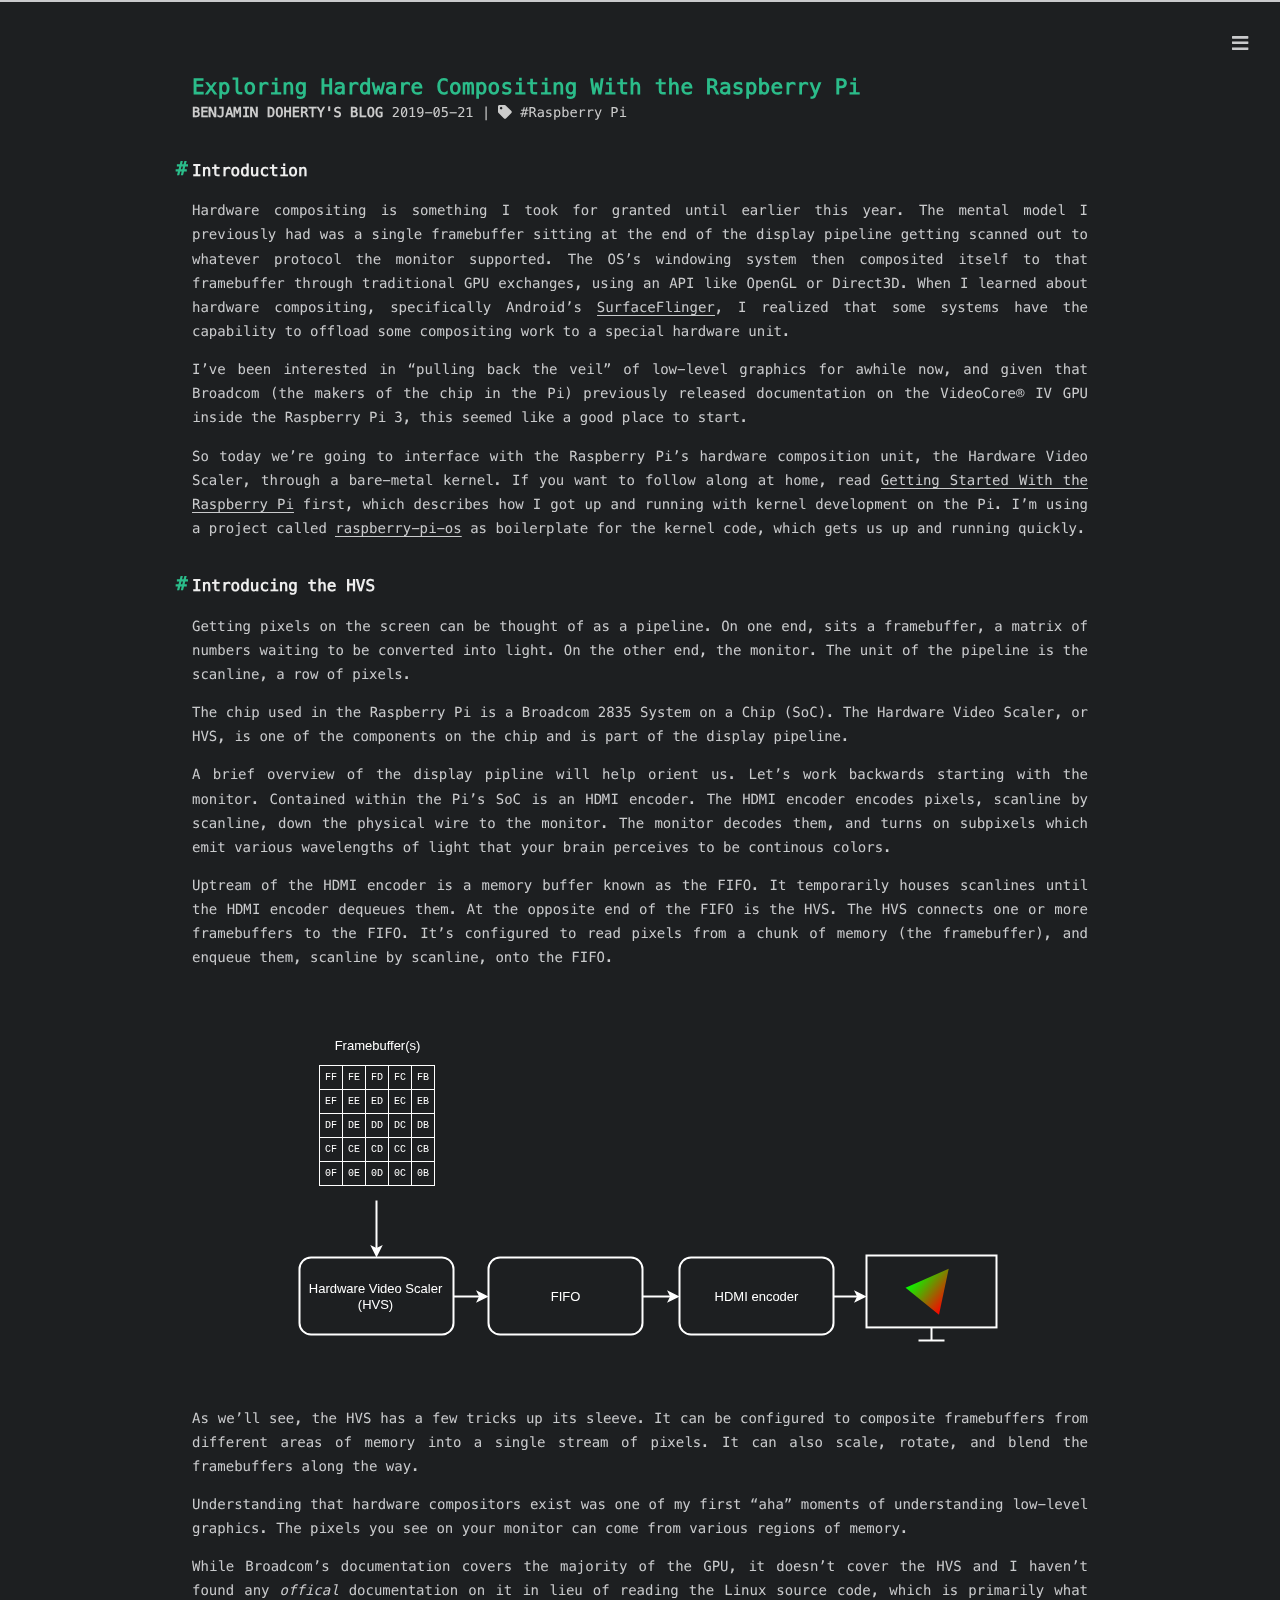
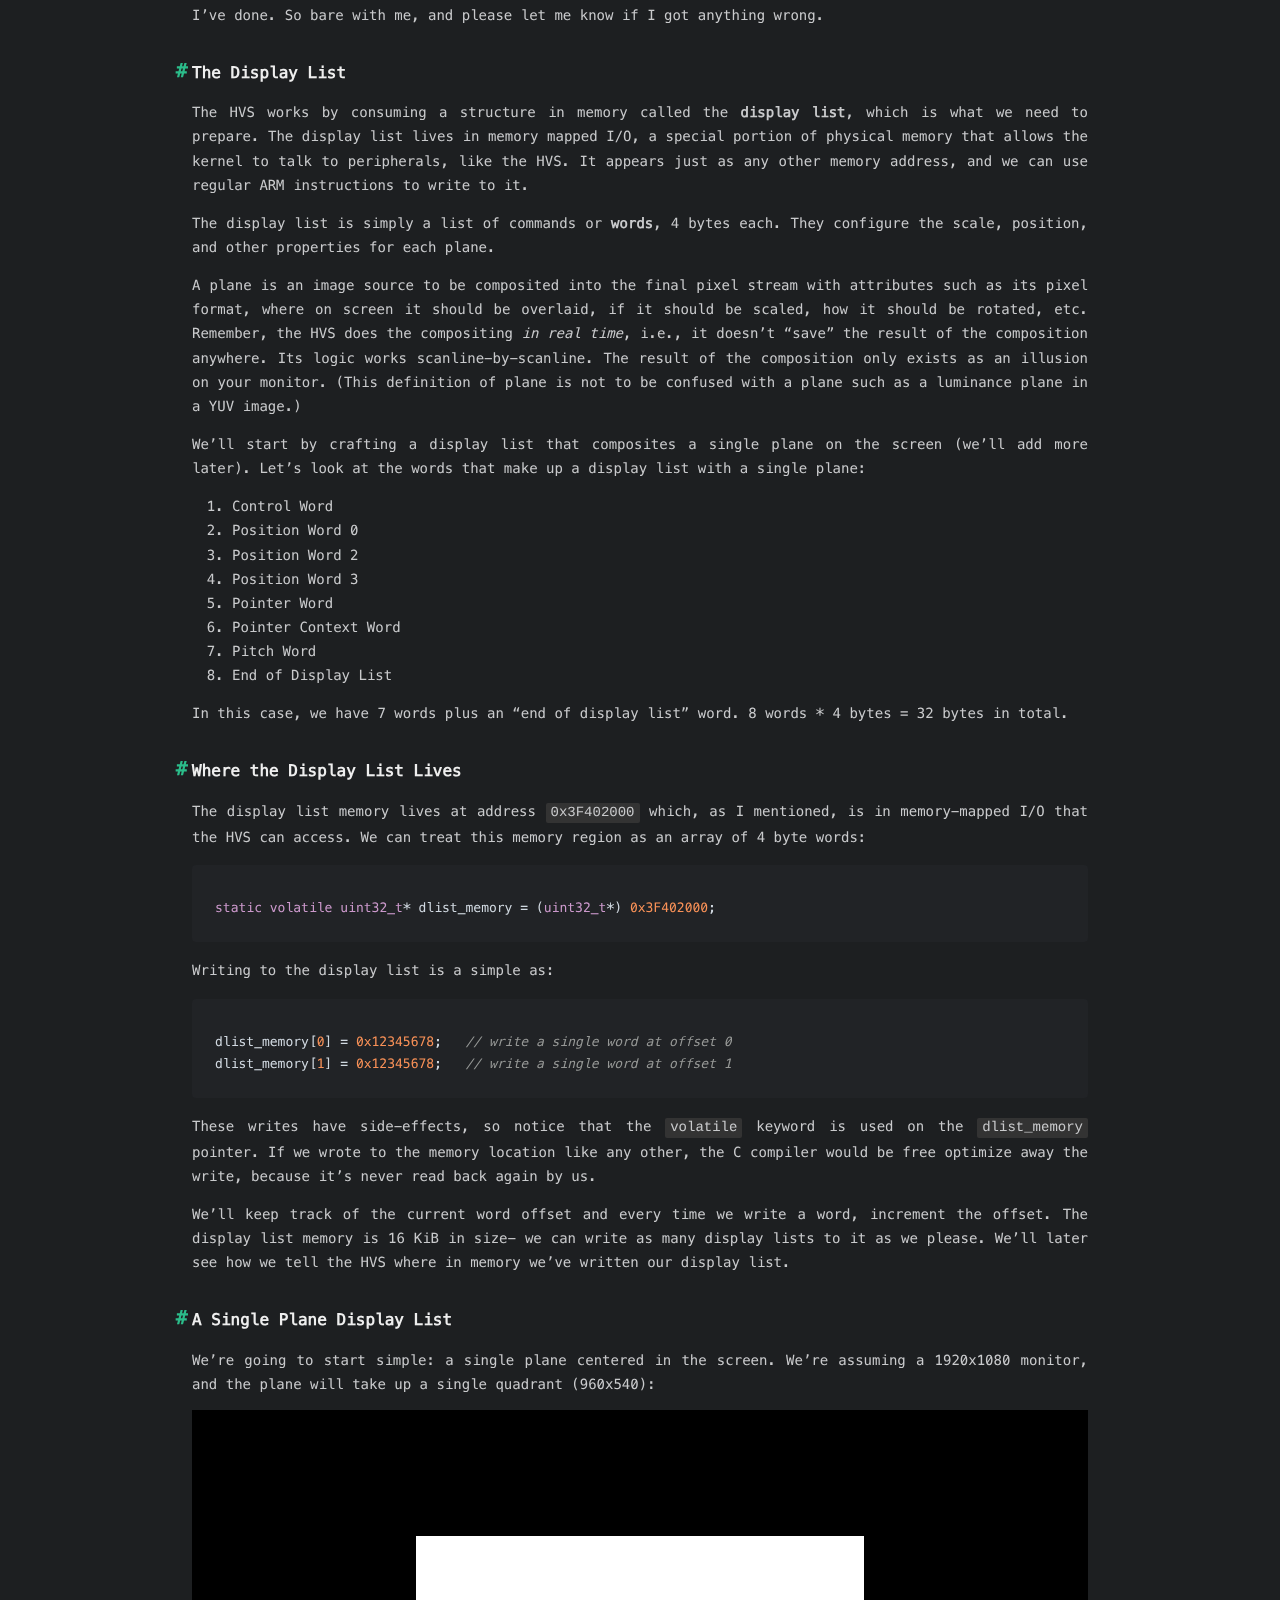
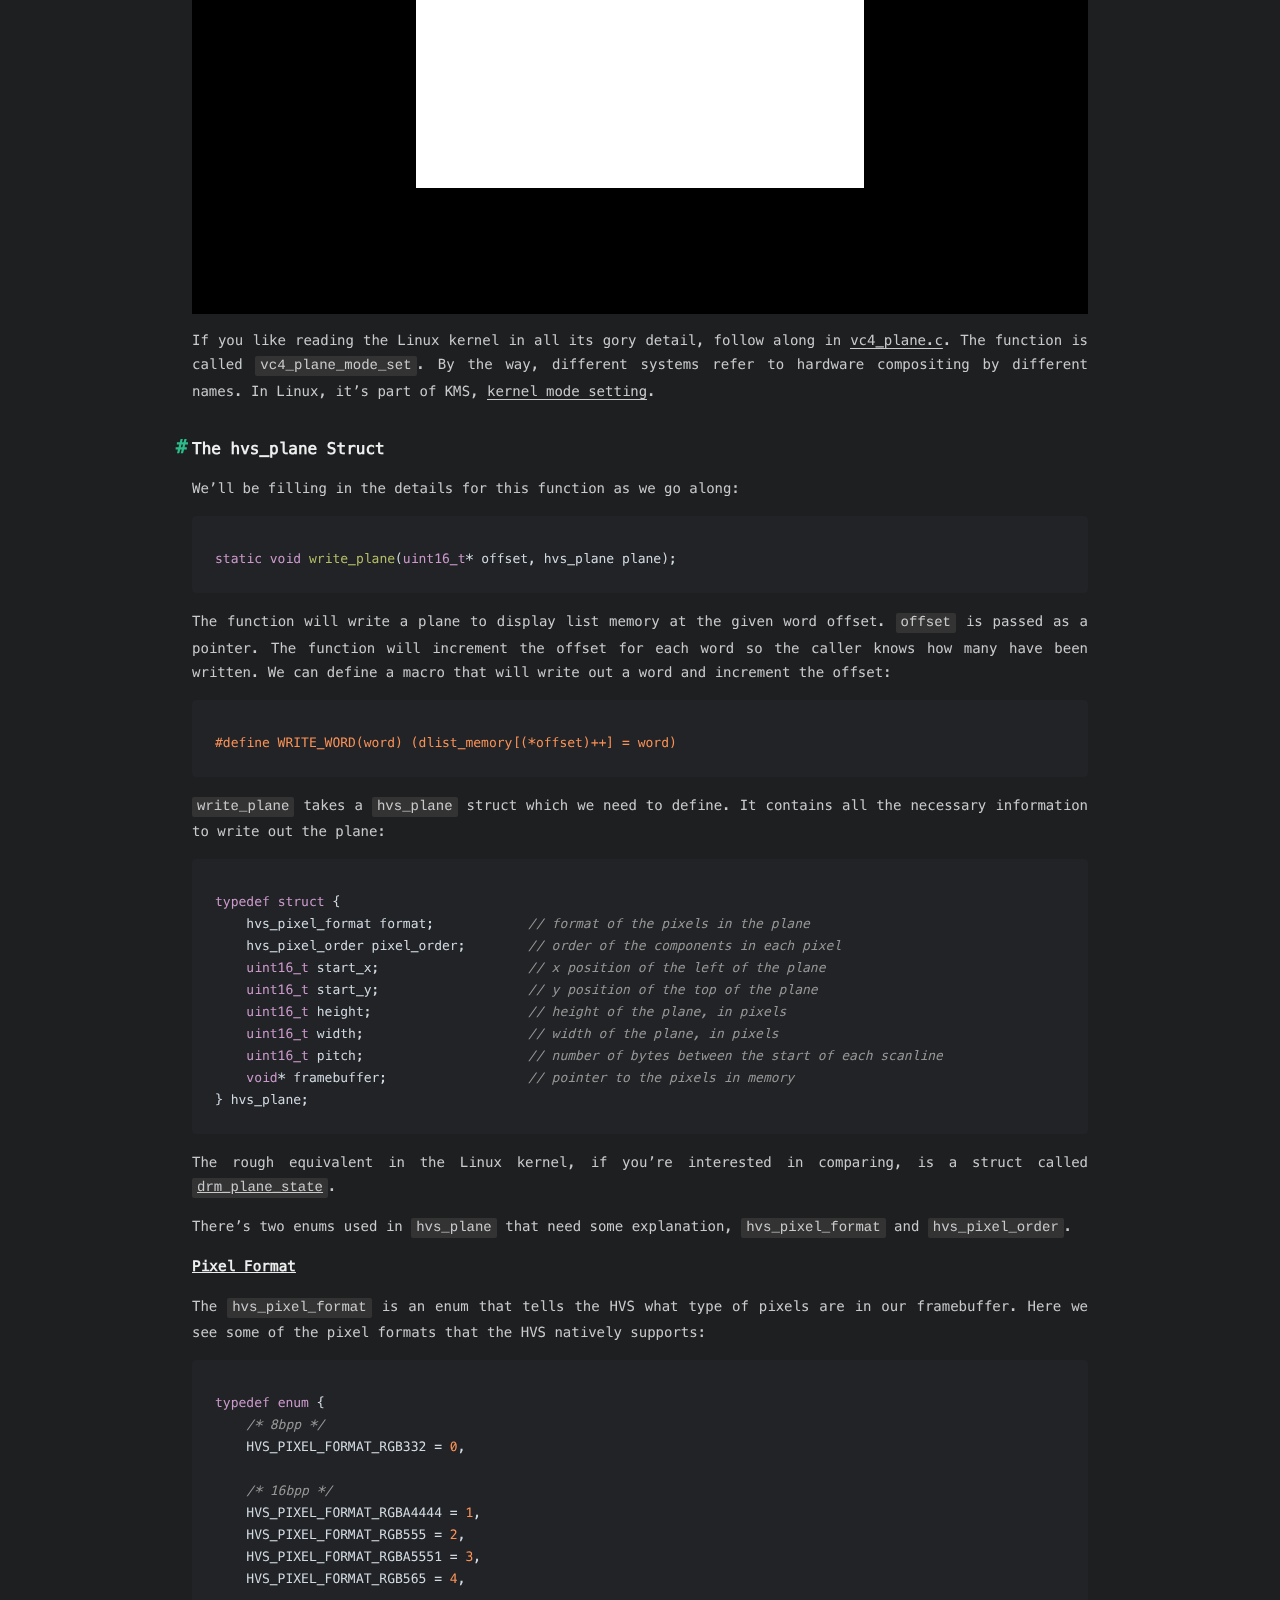
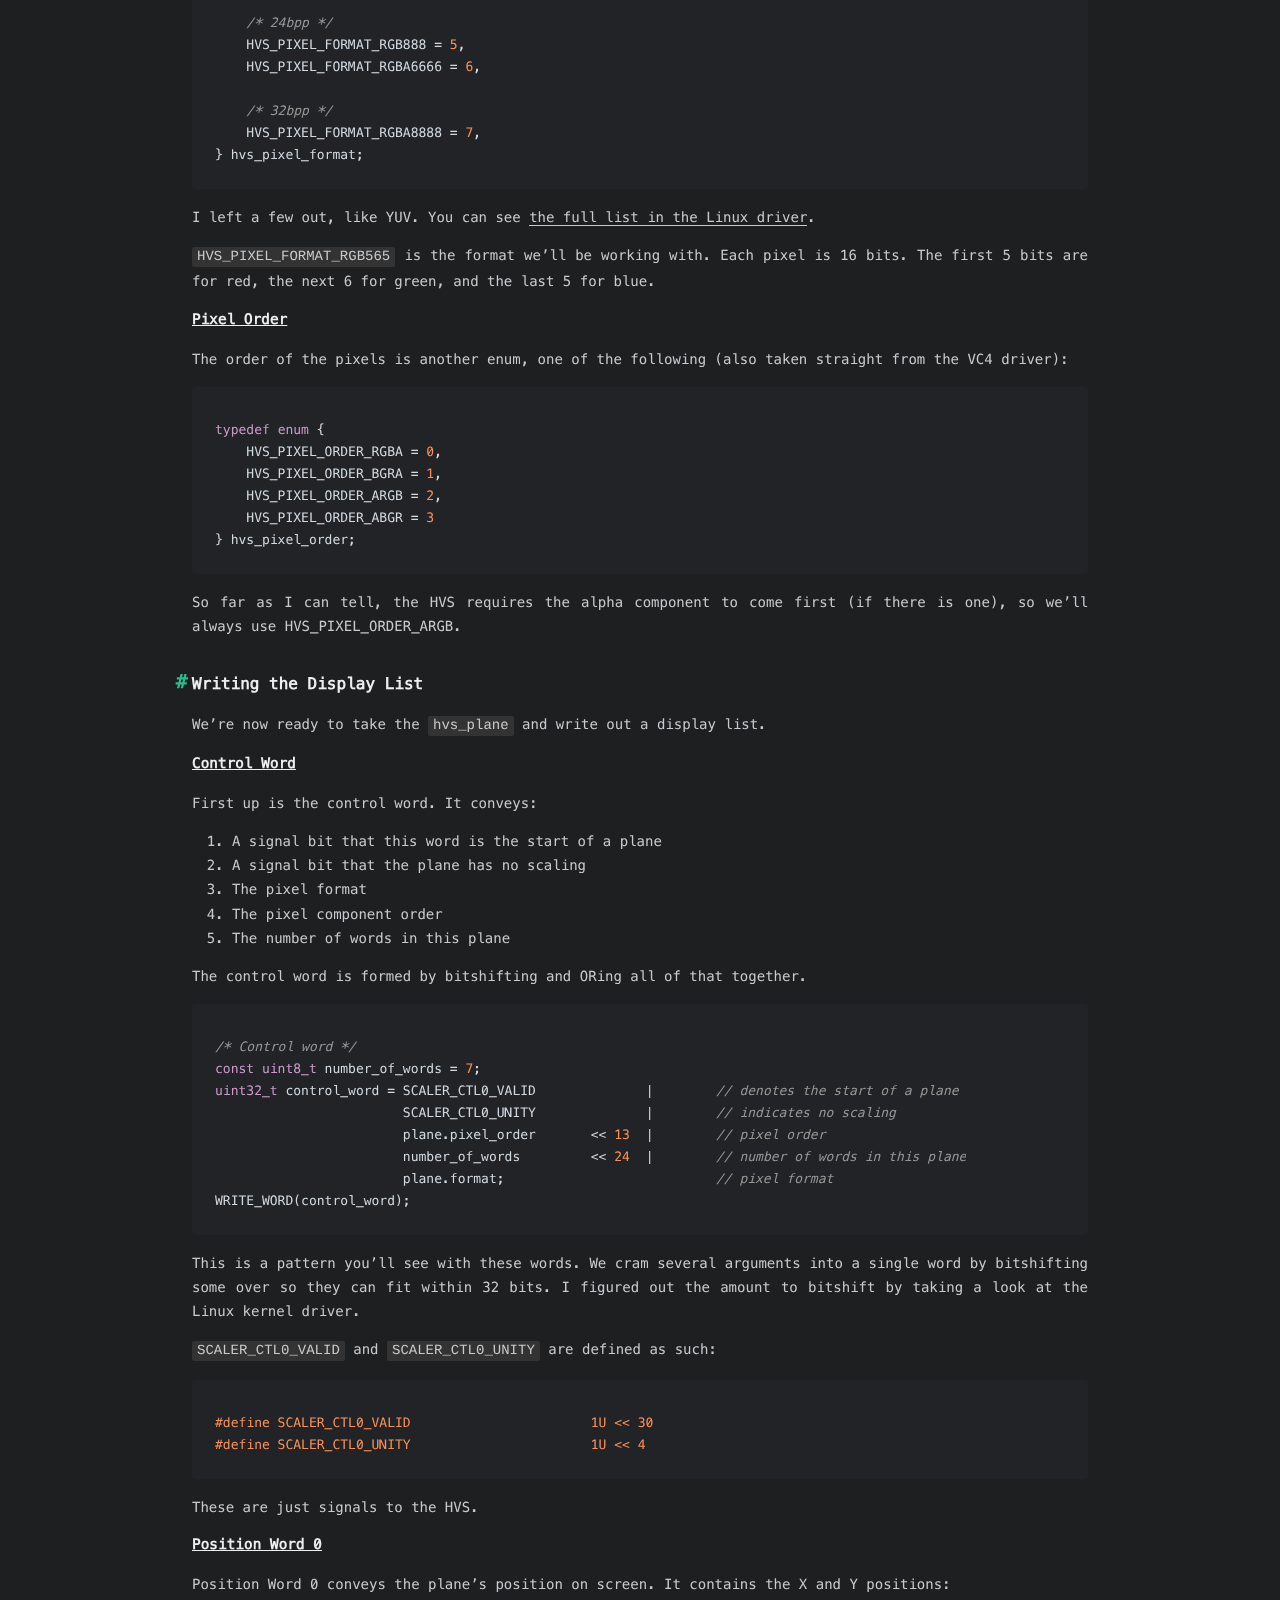
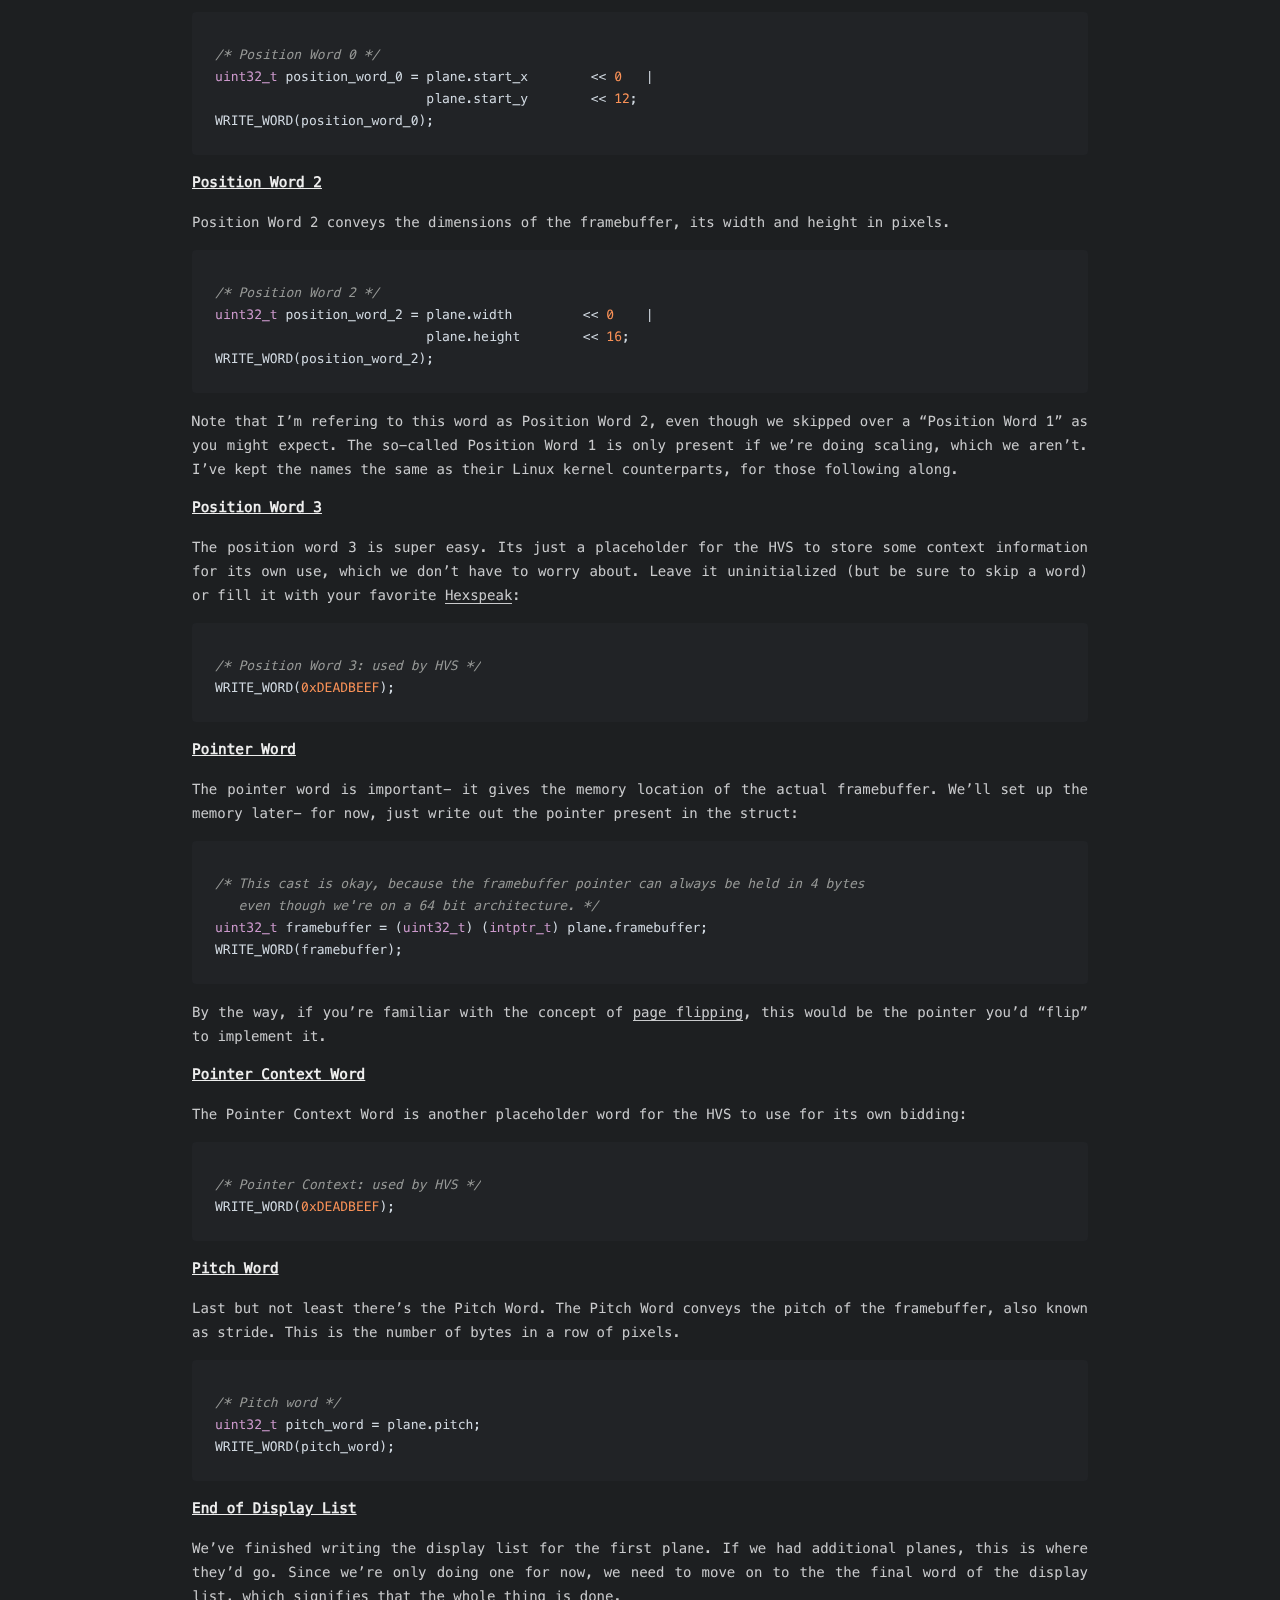
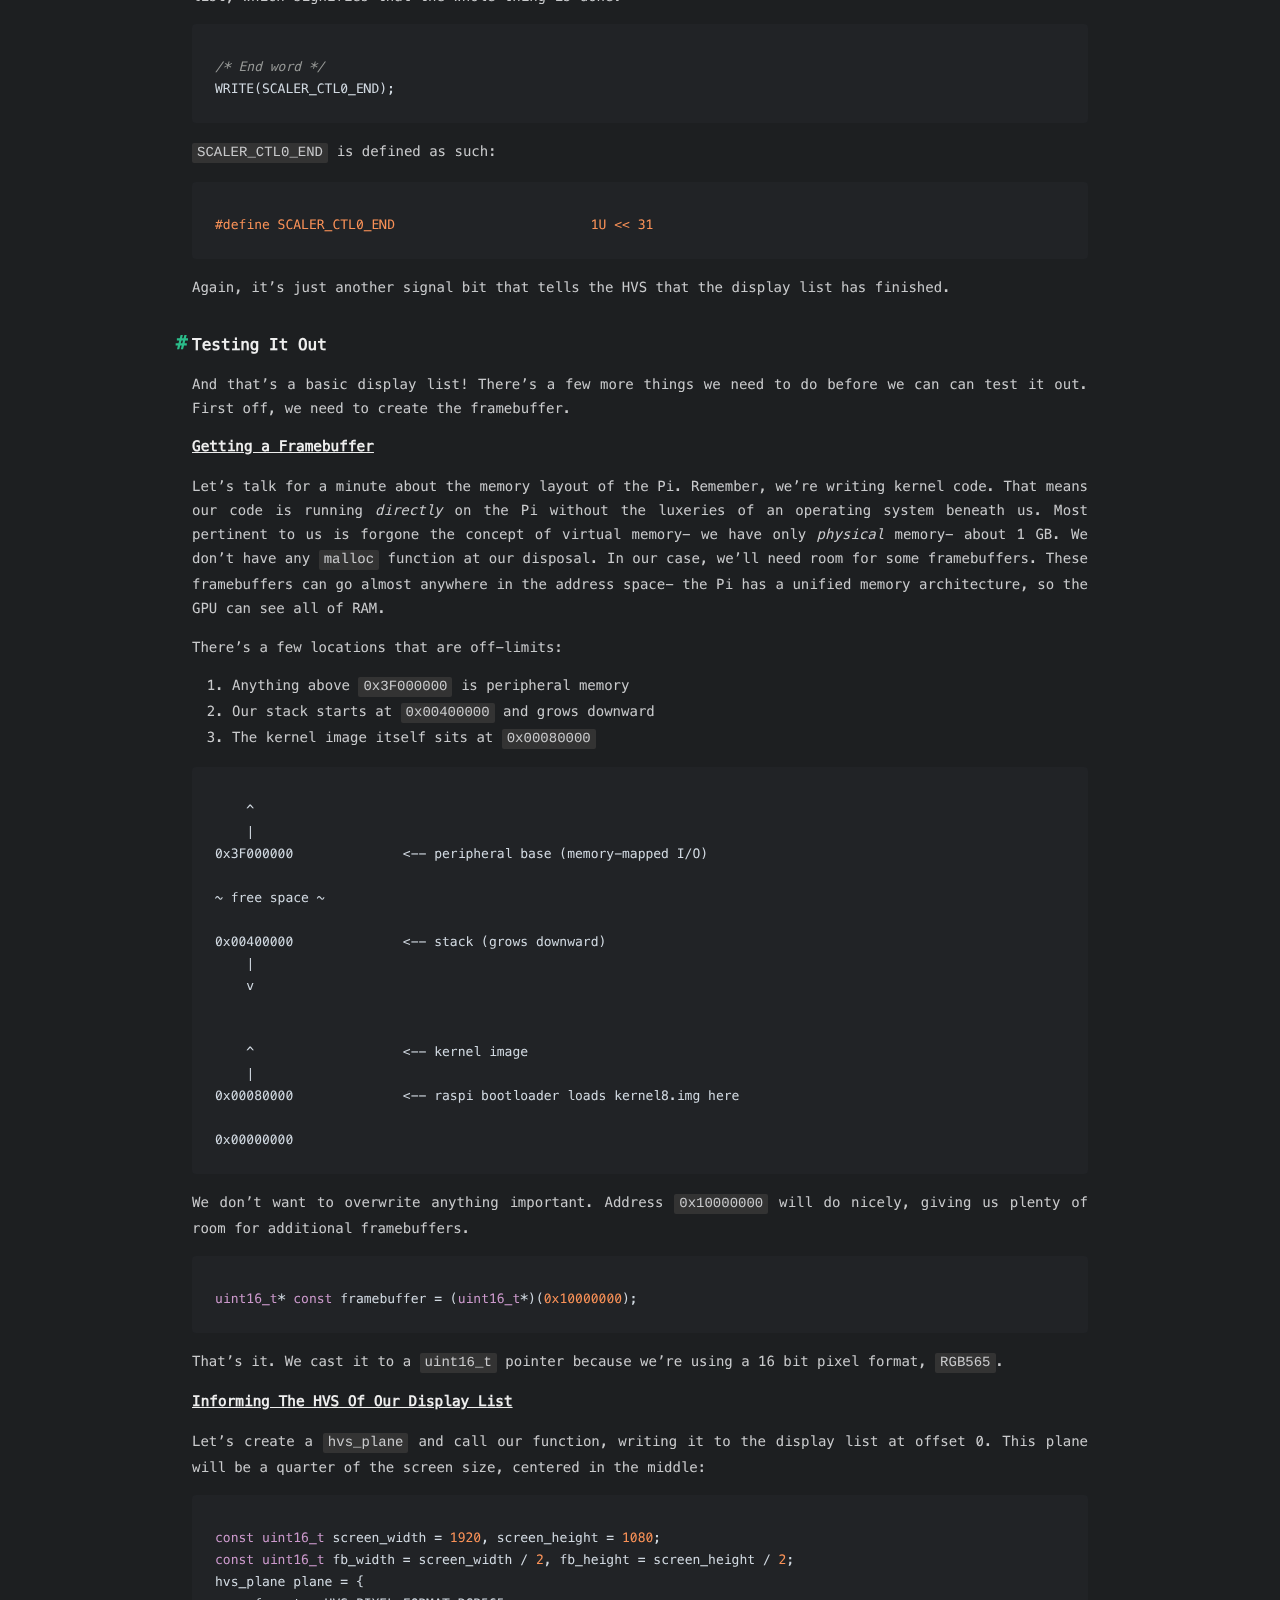
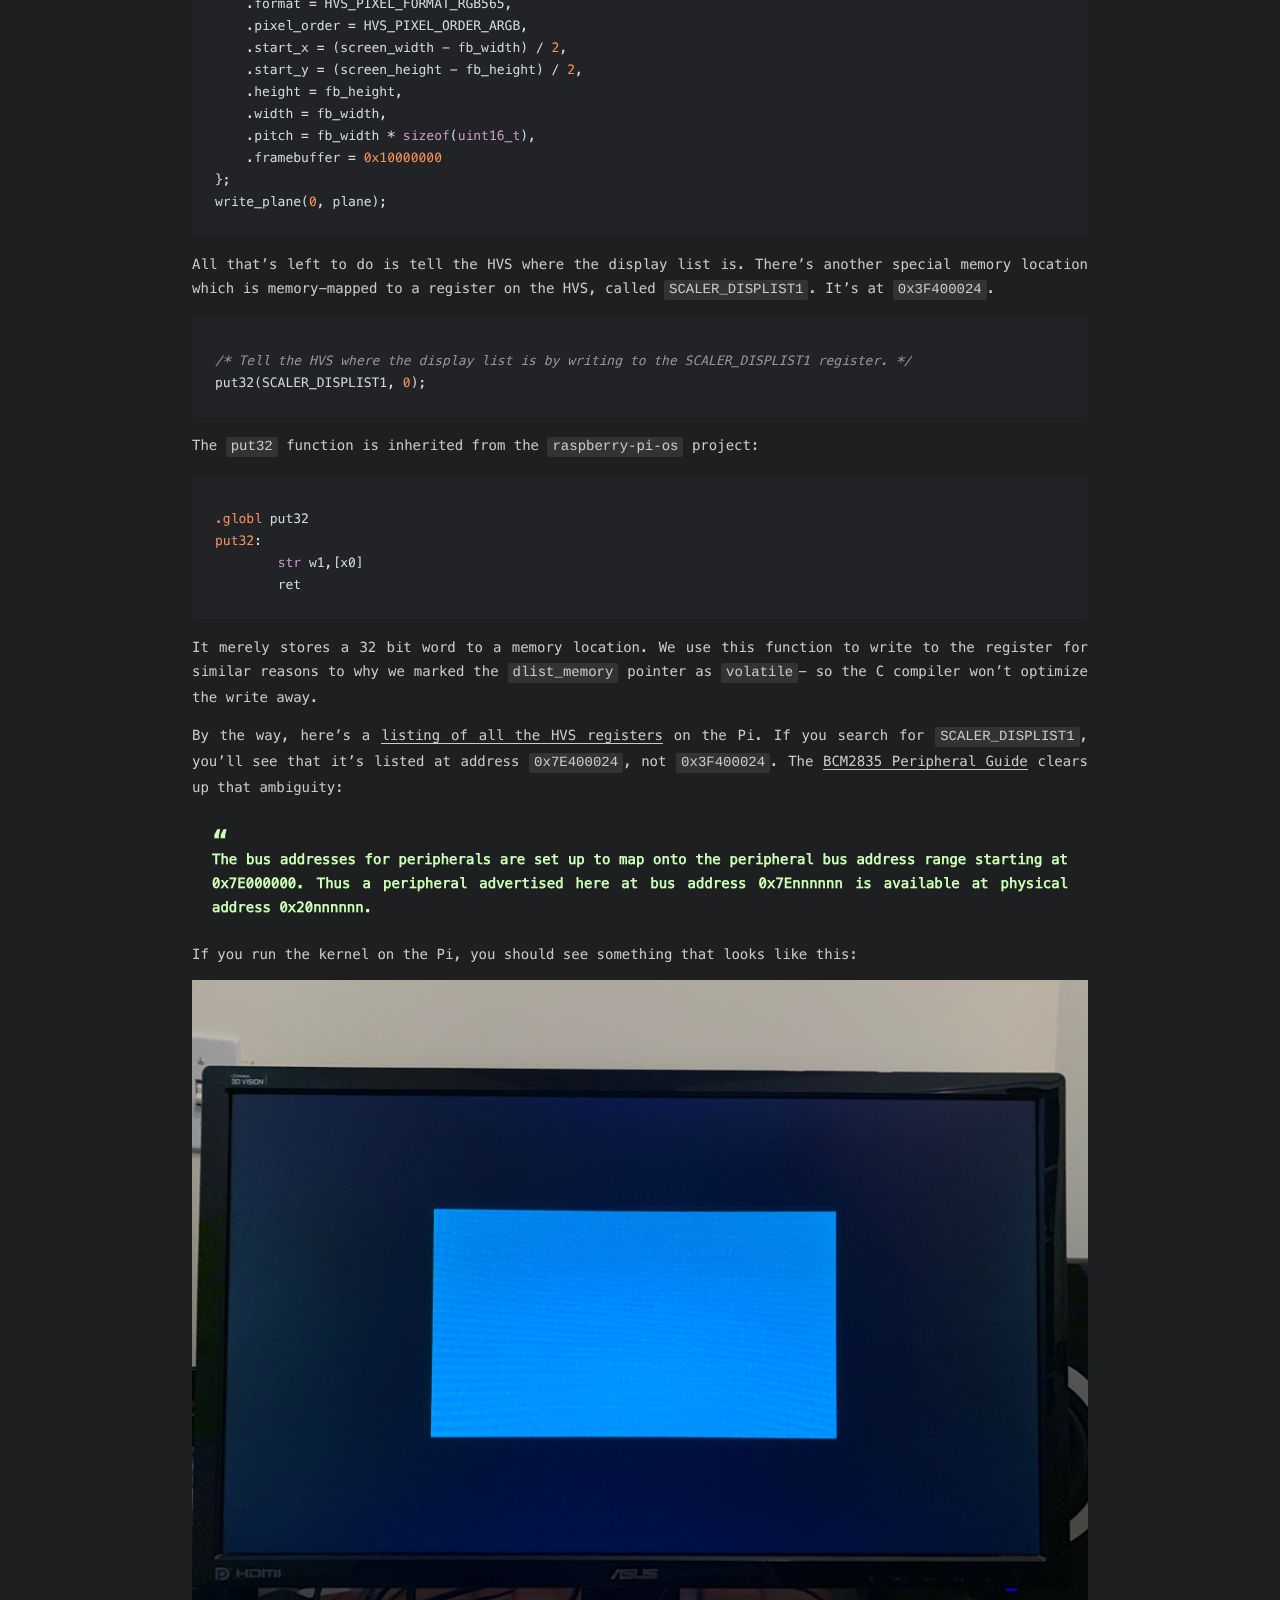
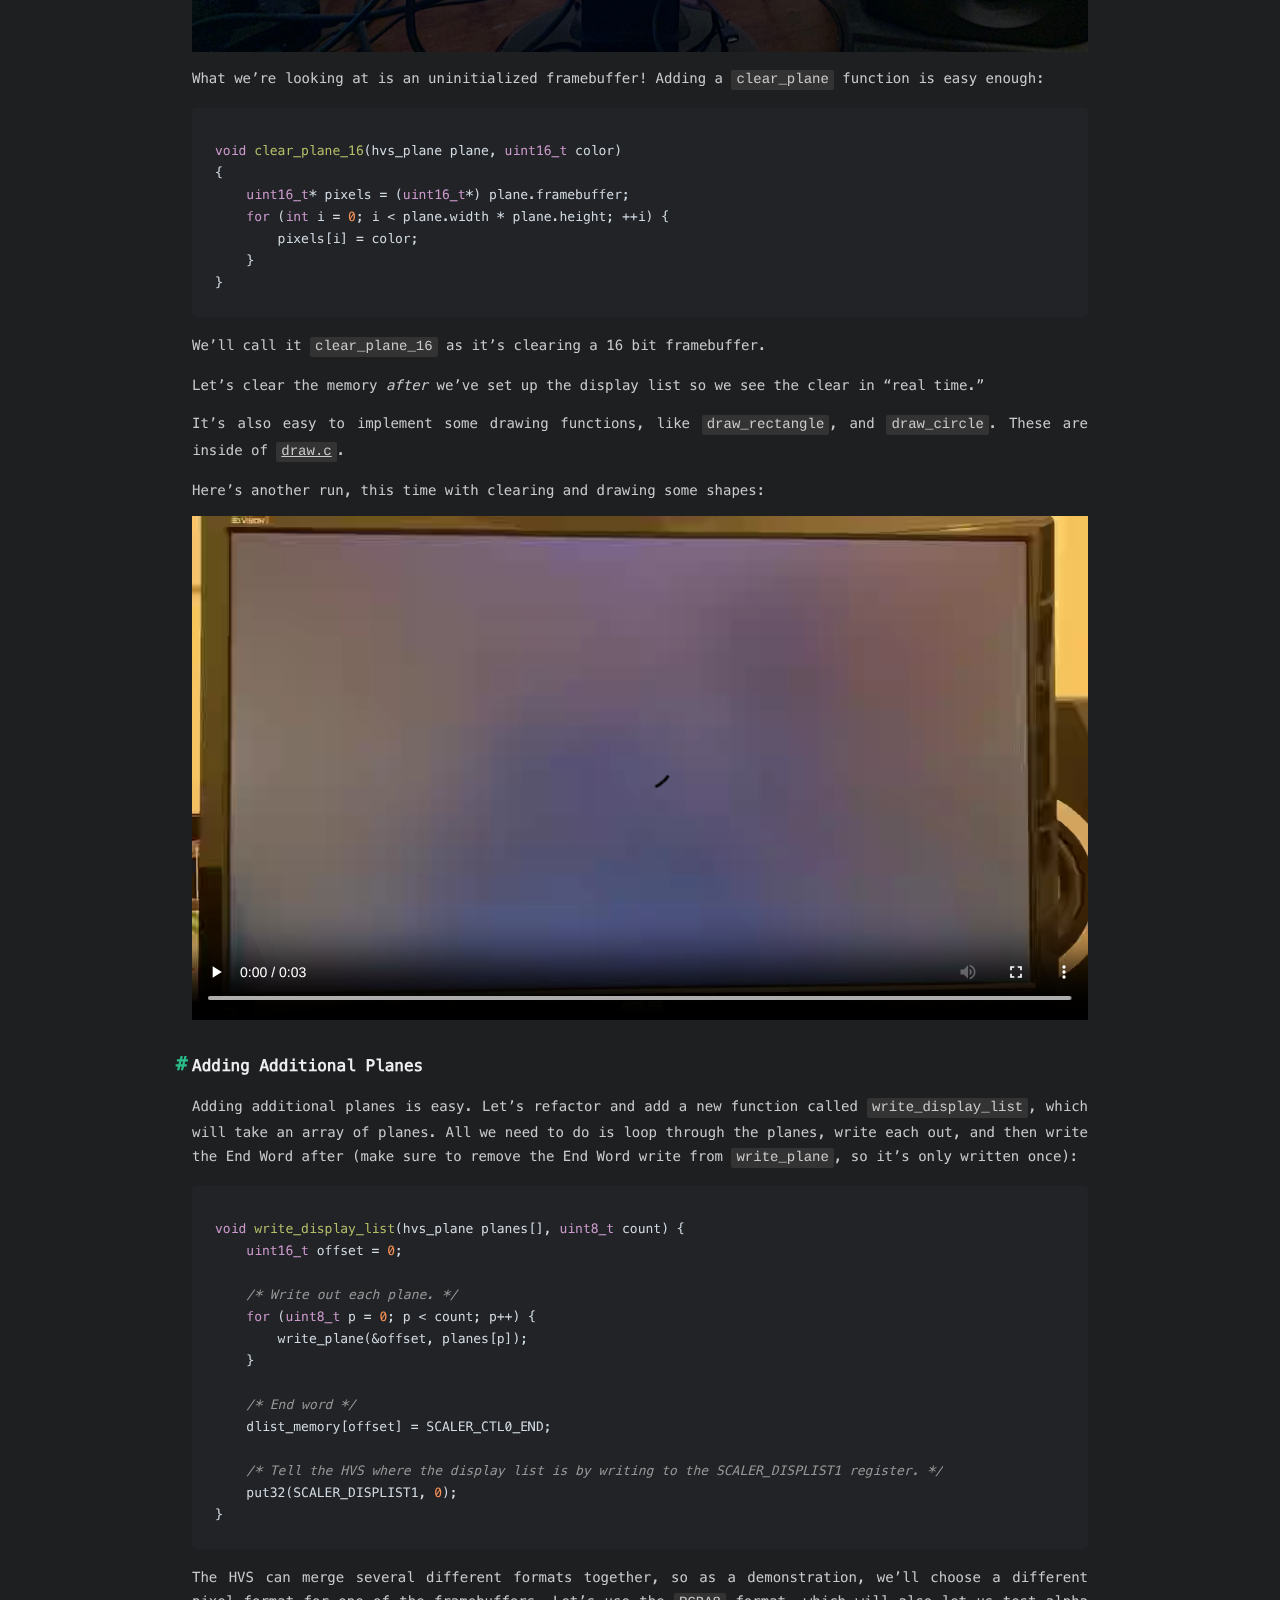
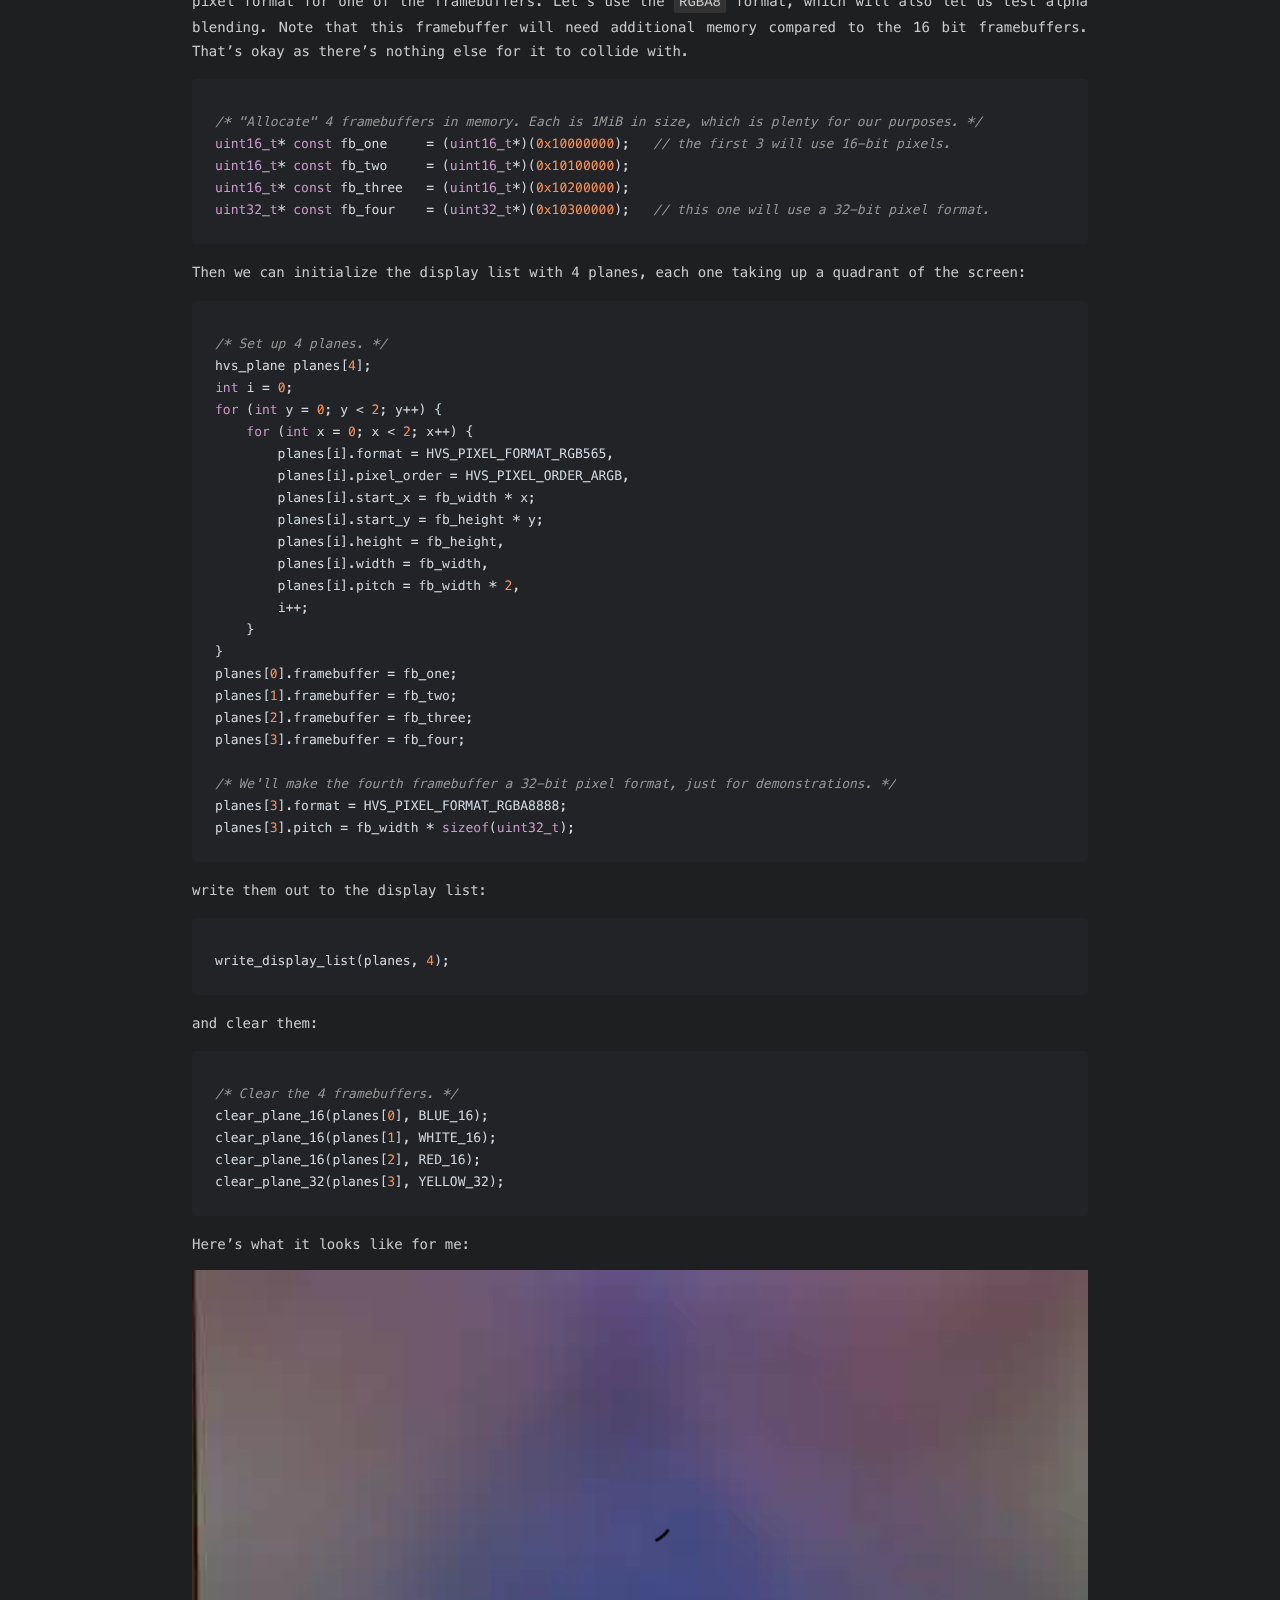
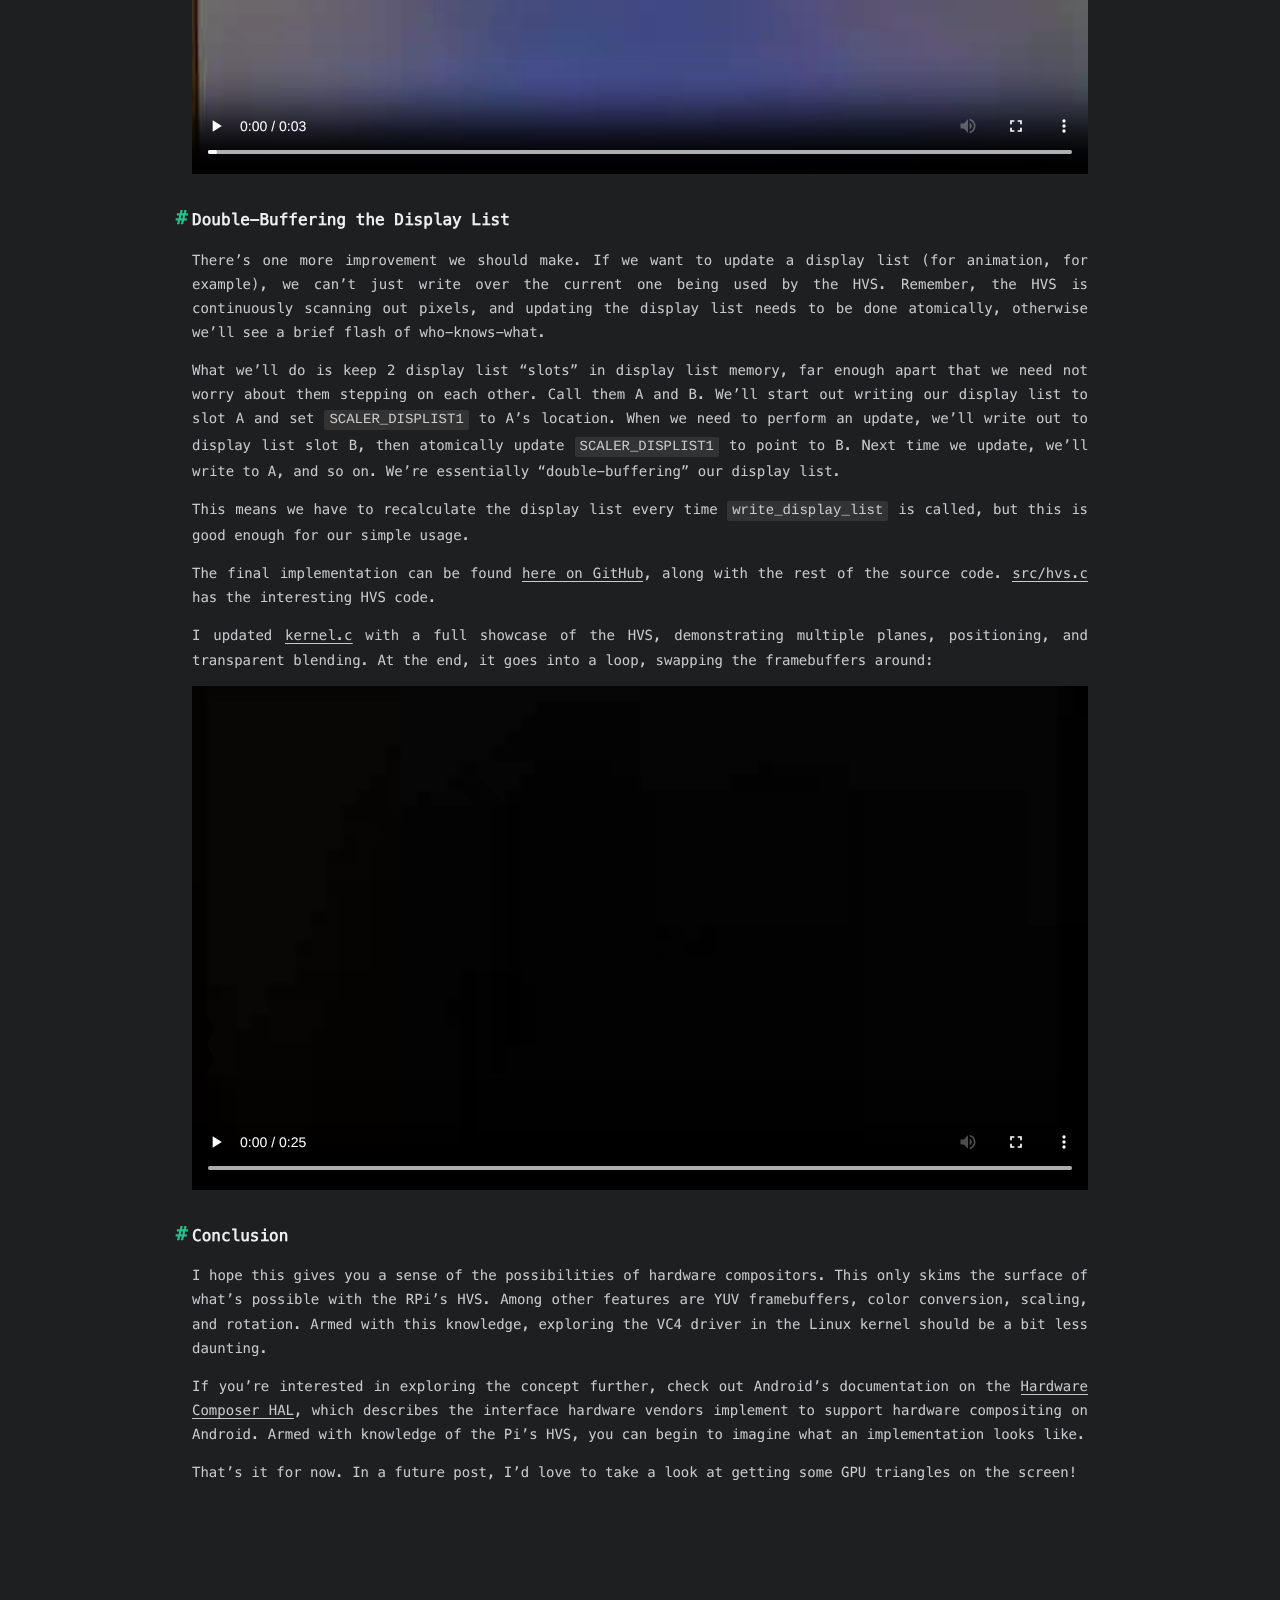
<file: 2019/05/21/Exploring-Hardware-Compositing-With-the-Raspberry-Pi/index.html>
<!DOCTYPE html>
<html>
<head>
    <!-- so meta -->
    <meta charset="utf-8">
    <meta http-equiv="X-UA-Compatible" content="IE=edge">
    <meta name="HandheldFriendly" content="True">
    <meta name="viewport" content="width=device-width, initial-scale=1, maximum-scale=1" />
    <meta name="description" content="IntroductionHardware compositing is something I took for granted until earlier this year. The mental model I previously had was a single framebuffer sitting at the end of the display pipeline getting">
<meta name="keywords" content="Raspberry Pi">
<meta property="og:type" content="article">
<meta property="og:title" content="Exploring Hardware Compositing With the Raspberry Pi">
<meta property="og:url" content="http://yoursite.com/2019/05/21/Exploring-Hardware-Compositing-With-the-Raspberry-Pi/index.html">
<meta property="og:site_name" content="Benjamin Doherty&#39;s Blog">
<meta property="og:description" content="IntroductionHardware compositing is something I took for granted until earlier this year. The mental model I previously had was a single framebuffer sitting at the end of the display pipeline getting">
<meta property="og:locale" content="default">
<meta property="og:image" content="http://yoursite.com/2019/05/21/Exploring-Hardware-Compositing-With-the-Raspberry-Pi/display-pipeline.svg">
<meta property="og:image" content="http://yoursite.com/2019/05/21/Exploring-Hardware-Compositing-With-the-Raspberry-Pi/first_plane.png">
<meta property="og:image" content="http://yoursite.com/2019/05/21/Exploring-Hardware-Compositing-With-the-Raspberry-Pi/uninitialized_fb.jpeg">
<meta property="og:updated_time" content="2019-05-22T04:58:25.833Z">
<meta name="twitter:card" content="summary">
<meta name="twitter:title" content="Exploring Hardware Compositing With the Raspberry Pi">
<meta name="twitter:description" content="IntroductionHardware compositing is something I took for granted until earlier this year. The mental model I previously had was a single framebuffer sitting at the end of the display pipeline getting">
<meta name="twitter:image" content="http://yoursite.com/2019/05/21/Exploring-Hardware-Compositing-With-the-Raspberry-Pi/display-pipeline.svg">
    
    
        
          
              <link rel="shortcut icon" href="/images/favicon.ico">
          
        
        
          
            <link rel="icon" type="image/png" href="/images/favicon-192x192.png" sizes="192x192">
          
        
        
          
            <link rel="apple-touch-icon" sizes="180x180" href="/images/apple-touch-icon.png">
          
        
    
    <!-- title -->
    <title>Exploring Hardware Compositing With the Raspberry Pi</title>
    <!-- styles -->
    <link rel="stylesheet" href="/css/style.css">
    <!-- persian styles -->
    
      <link rel="stylesheet" href="/css/rtl.css">
    
    <!-- rss -->
    
    
</head>

<body class="max-width mx-auto px3 ltr">
    
      <div id="header-post">
  <a id="menu-icon" href="#"><i class="fas fa-bars fa-lg"></i></a>
  <a id="menu-icon-tablet" href="#"><i class="fas fa-bars fa-lg"></i></a>
  <a id="top-icon-tablet" href="#" onclick="$('html, body').animate({ scrollTop: 0 }, 'fast');" style="display:none;"><i class="fas fa-chevron-up fa-lg"></i></a>
  <span id="menu">
    <span id="nav">
      <ul>
         
          <li><a href="/">Home</a></li>
         
          <li><a href="https://benjdoherty.com/about">About</a></li>
         
          <li><a href="/archives/">Writing</a></li>
         
          <li><a href="https://benjdoherty.com/">Projects</a></li>
        
      </ul>
    </span>
    <br/>
    <span id="actions">
      <ul>
        
        
        <li><a class="icon" href="/2019/05/21/Getting-Started-With-the-Raspberry-Pi/"><i class="fas fa-chevron-right" aria-hidden="true" onmouseover="$('#i-next').toggle();" onmouseout="$('#i-next').toggle();"></i></a></li>
        
        <li><a class="icon" href="#" onclick="$('html, body').animate({ scrollTop: 0 }, 'fast');"><i class="fas fa-chevron-up" aria-hidden="true" onmouseover="$('#i-top').toggle();" onmouseout="$('#i-top').toggle();"></i></a></li>
        <li><a class="icon" href="#"><i class="fas fa-share-alt" aria-hidden="true" onmouseover="$('#i-share').toggle();" onmouseout="$('#i-share').toggle();" onclick="$('#share').toggle();return false;"></i></a></li>
      </ul>
      <span id="i-prev" class="info" style="display:none;">Previous post</span>
      <span id="i-next" class="info" style="display:none;">Next post</span>
      <span id="i-top" class="info" style="display:none;">Back to top</span>
      <span id="i-share" class="info" style="display:none;">Share post</span>
    </span>
    <br/>
    <div id="share" style="display: none">
      <ul>
  <li><a class="icon" href="http://www.facebook.com/sharer.php?u=http://yoursite.com/2019/05/21/Exploring-Hardware-Compositing-With-the-Raspberry-Pi/"><i class="fab fa-facebook " aria-hidden="true"></i></a></li>
  <li><a class="icon" href="https://twitter.com/share?url=http://yoursite.com/2019/05/21/Exploring-Hardware-Compositing-With-the-Raspberry-Pi/&text=Exploring Hardware Compositing With the Raspberry Pi"><i class="fab fa-twitter " aria-hidden="true"></i></a></li>
  <li><a class="icon" href="http://www.linkedin.com/shareArticle?url=http://yoursite.com/2019/05/21/Exploring-Hardware-Compositing-With-the-Raspberry-Pi/&title=Exploring Hardware Compositing With the Raspberry Pi"><i class="fab fa-linkedin " aria-hidden="true"></i></a></li>
  <li><a class="icon" href="https://pinterest.com/pin/create/bookmarklet/?url=http://yoursite.com/2019/05/21/Exploring-Hardware-Compositing-With-the-Raspberry-Pi/&is_video=false&description=Exploring Hardware Compositing With the Raspberry Pi"><i class="fab fa-pinterest " aria-hidden="true"></i></a></li>
  <li><a class="icon" href="mailto:?subject=Exploring Hardware Compositing With the Raspberry Pi&body=Check out this article: http://yoursite.com/2019/05/21/Exploring-Hardware-Compositing-With-the-Raspberry-Pi/"><i class="fas fa-envelope " aria-hidden="true"></i></a></li>
  <li><a class="icon" href="https://getpocket.com/save?url=http://yoursite.com/2019/05/21/Exploring-Hardware-Compositing-With-the-Raspberry-Pi/&title=Exploring Hardware Compositing With the Raspberry Pi"><i class="fab fa-get-pocket " aria-hidden="true"></i></a></li>
  <li><a class="icon" href="http://reddit.com/submit?url=http://yoursite.com/2019/05/21/Exploring-Hardware-Compositing-With-the-Raspberry-Pi/&title=Exploring Hardware Compositing With the Raspberry Pi"><i class="fab fa-reddit " aria-hidden="true"></i></a></li>
  <li><a class="icon" href="http://www.stumbleupon.com/submit?url=http://yoursite.com/2019/05/21/Exploring-Hardware-Compositing-With-the-Raspberry-Pi/&title=Exploring Hardware Compositing With the Raspberry Pi"><i class="fab fa-stumbleupon " aria-hidden="true"></i></a></li>
  <li><a class="icon" href="http://digg.com/submit?url=http://yoursite.com/2019/05/21/Exploring-Hardware-Compositing-With-the-Raspberry-Pi/&title=Exploring Hardware Compositing With the Raspberry Pi"><i class="fab fa-digg " aria-hidden="true"></i></a></li>
  <li><a class="icon" href="http://www.tumblr.com/share/link?url=http://yoursite.com/2019/05/21/Exploring-Hardware-Compositing-With-the-Raspberry-Pi/&name=Exploring Hardware Compositing With the Raspberry Pi&description="><i class="fab fa-tumblr " aria-hidden="true"></i></a></li>
</ul>

    </div>
    <div id="toc">
      <ol class="toc"><li class="toc-item toc-level-2"><a class="toc-link" href="#Introduction"><span class="toc-number">1.</span> <span class="toc-text">Introduction</span></a></li><li class="toc-item toc-level-2"><a class="toc-link" href="#Introducing-the-HVS"><span class="toc-number">2.</span> <span class="toc-text">Introducing the HVS</span></a></li><li class="toc-item toc-level-2"><a class="toc-link" href="#The-Display-List"><span class="toc-number">3.</span> <span class="toc-text">The Display List</span></a></li><li class="toc-item toc-level-2"><a class="toc-link" href="#Where-the-Display-List-Lives"><span class="toc-number">4.</span> <span class="toc-text">Where the Display List Lives</span></a></li><li class="toc-item toc-level-2"><a class="toc-link" href="#A-Single-Plane-Display-List"><span class="toc-number">5.</span> <span class="toc-text">A Single Plane Display List</span></a></li><li class="toc-item toc-level-2"><a class="toc-link" href="#The-hvs-plane-Struct"><span class="toc-number">6.</span> <span class="toc-text">The hvs_plane Struct</span></a><ol class="toc-child"><li class="toc-item toc-level-3"><a class="toc-link" href="#Pixel-Format"><span class="toc-number">6.1.</span> <span class="toc-text">Pixel Format</span></a></li><li class="toc-item toc-level-3"><a class="toc-link" href="#Pixel-Order"><span class="toc-number">6.2.</span> <span class="toc-text">Pixel Order</span></a></li></ol></li><li class="toc-item toc-level-2"><a class="toc-link" href="#Writing-the-Display-List"><span class="toc-number">7.</span> <span class="toc-text">Writing the Display List</span></a><ol class="toc-child"><li class="toc-item toc-level-3"><a class="toc-link" href="#Control-Word"><span class="toc-number">7.1.</span> <span class="toc-text">Control Word</span></a></li><li class="toc-item toc-level-3"><a class="toc-link" href="#Position-Word-0"><span class="toc-number">7.2.</span> <span class="toc-text">Position Word 0</span></a></li><li class="toc-item toc-level-3"><a class="toc-link" href="#Position-Word-2"><span class="toc-number">7.3.</span> <span class="toc-text">Position Word 2</span></a></li><li class="toc-item toc-level-3"><a class="toc-link" href="#Position-Word-3"><span class="toc-number">7.4.</span> <span class="toc-text">Position Word 3</span></a></li><li class="toc-item toc-level-3"><a class="toc-link" href="#Pointer-Word"><span class="toc-number">7.5.</span> <span class="toc-text">Pointer Word</span></a></li><li class="toc-item toc-level-3"><a class="toc-link" href="#Pointer-Context-Word"><span class="toc-number">7.6.</span> <span class="toc-text">Pointer Context Word</span></a></li><li class="toc-item toc-level-3"><a class="toc-link" href="#Pitch-Word"><span class="toc-number">7.7.</span> <span class="toc-text">Pitch Word</span></a></li><li class="toc-item toc-level-3"><a class="toc-link" href="#End-of-Display-List"><span class="toc-number">7.8.</span> <span class="toc-text">End of Display List</span></a></li></ol></li><li class="toc-item toc-level-2"><a class="toc-link" href="#Testing-It-Out"><span class="toc-number">8.</span> <span class="toc-text">Testing It Out</span></a><ol class="toc-child"><li class="toc-item toc-level-3"><a class="toc-link" href="#Getting-a-Framebuffer"><span class="toc-number">8.1.</span> <span class="toc-text">Getting a Framebuffer</span></a></li><li class="toc-item toc-level-3"><a class="toc-link" href="#Informing-The-HVS-Of-Our-Display-List"><span class="toc-number">8.2.</span> <span class="toc-text">Informing The HVS Of Our Display List</span></a></li></ol></li><li class="toc-item toc-level-2"><a class="toc-link" href="#Adding-Additional-Planes"><span class="toc-number">9.</span> <span class="toc-text">Adding Additional Planes</span></a></li><li class="toc-item toc-level-2"><a class="toc-link" href="#Double-Buffering-the-Display-List"><span class="toc-number">10.</span> <span class="toc-text">Double-Buffering the Display List</span></a></li><li class="toc-item toc-level-2"><a class="toc-link" href="#Conclusion"><span class="toc-number">11.</span> <span class="toc-text">Conclusion</span></a></li></ol>
    </div>
  </span>
</div>

    
    <div class="content index my4">
        
        <article class="post" itemscope itemtype="http://schema.org/BlogPosting">
  <header>
    
    <h1 class="posttitle" itemprop="name headline">
        Exploring Hardware Compositing With the Raspberry Pi
    </h1>



    <div class="meta">
      <span class="author" itemprop="author" itemscope itemtype="http://schema.org/Person">
        <span itemprop="name">Benjamin Doherty's Blog</span>
      </span>
      
    <div class="postdate">
        <time datetime="2019-05-22T05:00:00.000Z" itemprop="datePublished">2019-05-21</time>
    </div>


      
    <div class="article-tag">
        <i class="fas fa-tag"></i>
        <a class="tag-link" href="/tags/Raspberry-Pi/">Raspberry Pi</a>
    </div>


    </div>
  </header>
  

  <div class="content" itemprop="articleBody">
    <h2 id="Introduction"><a href="#Introduction" class="headerlink" title="Introduction"></a>Introduction</h2><p>Hardware compositing is something I took for granted until earlier this year. The mental model I previously had was a single framebuffer sitting at the end of the display pipeline getting scanned out to whatever protocol the monitor supported. The OS’s windowing system then composited itself to that framebuffer through traditional GPU exchanges, using an API like OpenGL or Direct3D. When I learned about hardware compositing, specifically Android’s <a href="https://source.android.com/devices/graphics/arch-sf-hwc" target="_blank" rel="noopener">SurfaceFlinger</a>, I realized that some systems have the capability to offload some compositing work to a special hardware unit.</p>
<p>I’ve been interested in “pulling back the veil” of low-level graphics for awhile now, and given that Broadcom (the makers of the chip in the Pi) previously released documentation on the VideoCore® IV GPU inside the Raspberry Pi 3, this seemed like a good place to start.</p>
<p>So today we’re going to interface with the Raspberry Pi’s hardware composition unit, the Hardware Video Scaler, through a bare-metal kernel. If you want to follow along at home, read <a href="/2019/05/21/Getting-Started-With-the-Raspberry-Pi/" title="Getting Started With the Raspberry Pi">Getting Started With the Raspberry Pi</a> first, which describes how I got up and running with kernel development on the Pi. I’m using a project called <a href="https://github.com/s-matyukevich/raspberry-pi-os" target="_blank" rel="noopener">raspberry-pi-os</a> as boilerplate for the kernel code, which gets us up and running quickly.</p>
<h2 id="Introducing-the-HVS"><a href="#Introducing-the-HVS" class="headerlink" title="Introducing the HVS"></a>Introducing the HVS</h2><p>Getting pixels on the screen can be thought of as a pipeline. On one end, sits a framebuffer, a matrix of numbers waiting to be converted into light. On the other end, the monitor. The unit of the pipeline is the scanline, a row of pixels.</p>
<p>The chip used in the Raspberry Pi is a Broadcom 2835 System on a Chip (SoC). The Hardware Video Scaler, or HVS, is one of the components on the chip and is part of the display pipeline.</p>
<p>A brief overview of the display pipline will help orient us. Let’s work backwards starting with the monitor. Contained within the Pi’s SoC is an HDMI encoder. The HDMI encoder encodes pixels, scanline by scanline, down the physical wire to the monitor. The monitor decodes them, and turns on subpixels which emit various wavelengths of light that your brain perceives to be continous colors.</p>
<p>Uptream of the HDMI encoder is a memory buffer known as the FIFO. It temporarily houses scanlines until the HDMI encoder dequeues them. At the opposite end of the FIFO is the HVS. The HVS connects one or more framebuffers to the FIFO. It’s configured to read pixels from a chunk of memory (the framebuffer), and enqueue them, scanline by scanline, onto the FIFO.</p>
<img src="/2019/05/21/Exploring-Hardware-Compositing-With-the-Raspberry-Pi/display-pipeline.svg" title="The Raspberry Pi" alt="s display pipeline">
<p>As we’ll see, the HVS has a few tricks up its sleeve. It can be configured to composite framebuffers from different areas of memory into a single stream of pixels. It can also scale, rotate, and blend the framebuffers along the way.</p>
<p>Understanding that hardware compositors exist was one of my first “aha” moments of understanding low-level graphics. The pixels you see on your monitor can come from various regions of memory.</p>
<p>While Broadcom’s documentation covers the majority of the GPU, it doesn’t cover the HVS and I haven’t found any <em>offical</em> documentation on it in lieu of reading the Linux source code, which is primarily what I’ve done. So bare with me, and please let me know if I got anything wrong.</p>
<h2 id="The-Display-List"><a href="#The-Display-List" class="headerlink" title="The Display List"></a>The Display List</h2><p>The HVS works by consuming a structure in memory called the <strong>display list</strong>, which is what we need to prepare. The display list lives in memory mapped I/O, a special portion of physical memory that allows the kernel to talk to peripherals, like the HVS. It appears just as any other memory address, and we can use regular ARM instructions to write to it.</p>
<p>The display list is simply a list of commands or <strong>words</strong>, 4 bytes each. They configure the scale, position, and other properties for each plane.</p>
<p>A plane is an image source to be composited into the final pixel stream with attributes such as its pixel format, where on screen it should be overlaid, if it should be scaled, how it should be rotated, etc. Remember, the HVS does the compositing <em>in real time</em>, i.e., it doesn’t “save” the result of the composition anywhere. Its logic works scanline-by-scanline. The result of the composition only exists as an illusion on your monitor. (This definition of plane is not to be confused with a plane such as a luminance plane in a YUV image.)</p>
<p>We’ll start by crafting a display list that composites a single plane on the screen (we’ll add more later). Let’s look at the words that make up a display list with a single plane:</p>
<ol>
<li>Control Word</li>
<li>Position Word 0</li>
<li>Position Word 2</li>
<li>Position Word 3</li>
<li>Pointer Word</li>
<li>Pointer Context Word</li>
<li>Pitch Word</li>
<li>End of Display List</li>
</ol>
<p>In this case, we have 7 words plus an “end of display list” word. 8 words * 4 bytes = 32 bytes in total.</p>
<h2 id="Where-the-Display-List-Lives"><a href="#Where-the-Display-List-Lives" class="headerlink" title="Where the Display List Lives"></a>Where the Display List Lives</h2><p>The display list memory lives at address <code>0x3F402000</code> which, as I mentioned, is in memory-mapped I/O that the HVS can access. We can treat this memory region as an array of 4 byte words:</p>
<figure class="highlight c"><table><tr><td class="code"><pre><span class="line"><span class="keyword">static</span> <span class="keyword">volatile</span> <span class="keyword">uint32_t</span>* dlist_memory = (<span class="keyword">uint32_t</span>*) <span class="number">0x3F402000</span>;</span><br></pre></td></tr></table></figure>
<p>Writing to the display list is a simple as:</p>
<figure class="highlight c"><table><tr><td class="code"><pre><span class="line">dlist_memory[<span class="number">0</span>] = <span class="number">0x12345678</span>;   <span class="comment">// write a single word at offset 0</span></span><br><span class="line">dlist_memory[<span class="number">1</span>] = <span class="number">0x12345678</span>;   <span class="comment">// write a single word at offset 1</span></span><br></pre></td></tr></table></figure>
<p>These writes have side-effects, so notice that the <code>volatile</code> keyword is used on the <code>dlist_memory</code> pointer. If we wrote to the memory location like any other, the C compiler would be free optimize away the write, because it’s never read back again by us.</p>
<p>We’ll keep track of the current word offset and every time we write a word, increment the offset. The display list memory is 16 KiB in size- we can write as many display lists to it as we please. We’ll later see how we tell the HVS where in memory we’ve written our display list.</p>
<h2 id="A-Single-Plane-Display-List"><a href="#A-Single-Plane-Display-List" class="headerlink" title="A Single Plane Display List"></a>A Single Plane Display List</h2><p>We’re going to start simple: a single plane centered in the screen. We’re assuming a 1920x1080 monitor, and the plane will take up a single quadrant (960x540):</p>
<img src="/2019/05/21/Exploring-Hardware-Compositing-With-the-Raspberry-Pi/first_plane.png" title="The centered plane on screen">
<p>If you like reading the Linux kernel in all its gory detail, follow along in <a href="https://github.com/torvalds/linux/blob/master/drivers/gpu/drm/vc4/vc4_plane.c" target="_blank" rel="noopener">vc4_plane.c</a>. The function is called <code>vc4_plane_mode_set</code>. By the way, different systems refer to hardware compositing by different names. In Linux, it’s part of KMS, <a href="https://wiki.archlinux.org/index.php/kernel_mode_setting" target="_blank" rel="noopener">kernel mode setting</a>.</p>
<h2 id="The-hvs-plane-Struct"><a href="#The-hvs-plane-Struct" class="headerlink" title="The hvs_plane Struct"></a>The hvs_plane Struct</h2><p>We’ll be filling in the details for this function as we go along:</p>
<figure class="highlight c"><table><tr><td class="code"><pre><span class="line"><span class="function"><span class="keyword">static</span> <span class="keyword">void</span> <span class="title">write_plane</span><span class="params">(<span class="keyword">uint16_t</span>* offset, hvs_plane plane)</span></span>;</span><br></pre></td></tr></table></figure>
<p>The function will write a plane to display list memory at the given word offset. <code>offset</code> is passed as a pointer. The function will increment the offset for each word so the caller knows how many have been written. We can define a macro that will write out a word and increment the offset:</p>
<figure class="highlight c"><table><tr><td class="code"><pre><span class="line"><span class="meta">#<span class="meta-keyword">define</span> WRITE_WORD(word) (dlist_memory[(*offset)++] = word)</span></span><br></pre></td></tr></table></figure>
<p><code>write_plane</code> takes a <code>hvs_plane</code> struct which we need to define. It contains all the necessary information to write out the plane:</p>
<figure class="highlight c"><table><tr><td class="code"><pre><span class="line"><span class="keyword">typedef</span> <span class="class"><span class="keyword">struct</span> &#123;</span></span><br><span class="line">    hvs_pixel_format format;            <span class="comment">// format of the pixels in the plane</span></span><br><span class="line">    hvs_pixel_order pixel_order;        <span class="comment">// order of the components in each pixel</span></span><br><span class="line">    <span class="keyword">uint16_t</span> start_x;                   <span class="comment">// x position of the left of the plane</span></span><br><span class="line">    <span class="keyword">uint16_t</span> start_y;                   <span class="comment">// y position of the top of the plane</span></span><br><span class="line">    <span class="keyword">uint16_t</span> height;                    <span class="comment">// height of the plane, in pixels</span></span><br><span class="line">    <span class="keyword">uint16_t</span> width;                     <span class="comment">// width of the plane, in pixels</span></span><br><span class="line">    <span class="keyword">uint16_t</span> pitch;                     <span class="comment">// number of bytes between the start of each scanline</span></span><br><span class="line">    <span class="keyword">void</span>* framebuffer;                  <span class="comment">// pointer to the pixels in memory</span></span><br><span class="line">&#125; hvs_plane;</span><br></pre></td></tr></table></figure>
<p>The rough equivalent in the Linux kernel, if you’re interested in comparing, is a struct called <a href="https://elixir.bootlin.com/linux/latest/source/include/drm/drm_plane.h#L47" target="_blank" rel="noopener"><code>drm_plane_state</code></a>.</p>
<p>There’s two enums used in <code>hvs_plane</code> that need some explanation, <code>hvs_pixel_format</code> and <code>hvs_pixel_order</code>.</p>
<h3 id="Pixel-Format"><a href="#Pixel-Format" class="headerlink" title="Pixel Format"></a>Pixel Format</h3><p>The <code>hvs_pixel_format</code> is an enum that tells the HVS what type of pixels are in our framebuffer. Here we see some of the pixel formats that the HVS natively supports:</p>
<figure class="highlight c"><table><tr><td class="code"><pre><span class="line"><span class="keyword">typedef</span> <span class="keyword">enum</span> &#123;</span><br><span class="line">    <span class="comment">/* 8bpp */</span></span><br><span class="line">    HVS_PIXEL_FORMAT_RGB332 = <span class="number">0</span>,</span><br><span class="line"></span><br><span class="line">    <span class="comment">/* 16bpp */</span></span><br><span class="line">    HVS_PIXEL_FORMAT_RGBA4444 = <span class="number">1</span>,</span><br><span class="line">    HVS_PIXEL_FORMAT_RGB555 = <span class="number">2</span>,</span><br><span class="line">    HVS_PIXEL_FORMAT_RGBA5551 = <span class="number">3</span>,</span><br><span class="line">    HVS_PIXEL_FORMAT_RGB565 = <span class="number">4</span>,</span><br><span class="line"></span><br><span class="line">    <span class="comment">/* 24bpp */</span></span><br><span class="line">    HVS_PIXEL_FORMAT_RGB888 = <span class="number">5</span>,</span><br><span class="line">    HVS_PIXEL_FORMAT_RGBA6666 = <span class="number">6</span>,</span><br><span class="line"></span><br><span class="line">    <span class="comment">/* 32bpp */</span></span><br><span class="line">    HVS_PIXEL_FORMAT_RGBA8888 = <span class="number">7</span>,</span><br><span class="line">&#125; hvs_pixel_format;</span><br></pre></td></tr></table></figure>
<p>I left a few out, like YUV. You can see <a href="https://github.com/torvalds/linux/blob/63863ee8e2f6f6ae47be3dff4af2f2806f5ca2dd/drivers/gpu/drm/vc4/vc4_regs.h#L810" target="_blank" rel="noopener">the full list in the Linux driver</a>.</p>
<p><code>HVS_PIXEL_FORMAT_RGB565</code> is the format we’ll be working with. Each pixel is 16 bits. The first 5 bits are for red, the next 6 for green, and the last 5 for blue.</p>
<h3 id="Pixel-Order"><a href="#Pixel-Order" class="headerlink" title="Pixel Order"></a>Pixel Order</h3><p>The order of the pixels is another enum, one of the following (also taken straight from the VC4 driver):</p>
<figure class="highlight c"><table><tr><td class="code"><pre><span class="line"><span class="keyword">typedef</span> <span class="keyword">enum</span> &#123;</span><br><span class="line">    HVS_PIXEL_ORDER_RGBA = <span class="number">0</span>,</span><br><span class="line">    HVS_PIXEL_ORDER_BGRA = <span class="number">1</span>,</span><br><span class="line">    HVS_PIXEL_ORDER_ARGB = <span class="number">2</span>,</span><br><span class="line">    HVS_PIXEL_ORDER_ABGR = <span class="number">3</span></span><br><span class="line">&#125; hvs_pixel_order;</span><br></pre></td></tr></table></figure>
<p>So far as I can tell, the HVS requires the alpha component to come first (if there is one), so we’ll always use HVS_PIXEL_ORDER_ARGB.</p>
<h2 id="Writing-the-Display-List"><a href="#Writing-the-Display-List" class="headerlink" title="Writing the Display List"></a>Writing the Display List</h2><p>We’re now ready to take the <code>hvs_plane</code> and write out a display list.</p>
<h3 id="Control-Word"><a href="#Control-Word" class="headerlink" title="Control Word"></a>Control Word</h3><p>First up is the control word. It conveys:</p>
<ol>
<li>A signal bit that this word is the start of a plane</li>
<li>A signal bit that the plane has no scaling</li>
<li>The pixel format</li>
<li>The pixel component order</li>
<li>The number of words in this plane</li>
</ol>
<p>The control word is formed by bitshifting and ORing all of that together.</p>
<figure class="highlight c"><table><tr><td class="code"><pre><span class="line"><span class="comment">/* Control word */</span></span><br><span class="line"><span class="keyword">const</span> <span class="keyword">uint8_t</span> number_of_words = <span class="number">7</span>;</span><br><span class="line"><span class="keyword">uint32_t</span> control_word = SCALER_CTL0_VALID              |        <span class="comment">// denotes the start of a plane</span></span><br><span class="line">                        SCALER_CTL0_UNITY              |        <span class="comment">// indicates no scaling</span></span><br><span class="line">                        plane.pixel_order       &lt;&lt; <span class="number">13</span>  |        <span class="comment">// pixel order</span></span><br><span class="line">                        number_of_words         &lt;&lt; <span class="number">24</span>  |        <span class="comment">// number of words in this plane</span></span><br><span class="line">                        plane.format;                           <span class="comment">// pixel format</span></span><br><span class="line">WRITE_WORD(control_word);</span><br></pre></td></tr></table></figure>
<p>This is a pattern you’ll see with these words. We cram several arguments into a single word by bitshifting some over so they can fit within 32 bits. I figured out the amount to bitshift by taking a look at the Linux kernel driver.</p>
<p><code>SCALER_CTL0_VALID</code> and <code>SCALER_CTL0_UNITY</code> are defined as such:</p>
<figure class="highlight c"><table><tr><td class="code"><pre><span class="line"><span class="meta">#<span class="meta-keyword">define</span> SCALER_CTL0_VALID                       1U &lt;&lt; 30</span></span><br><span class="line"><span class="meta">#<span class="meta-keyword">define</span> SCALER_CTL0_UNITY                       1U &lt;&lt; 4</span></span><br></pre></td></tr></table></figure>
<p>These are just signals to the HVS.</p>
<h3 id="Position-Word-0"><a href="#Position-Word-0" class="headerlink" title="Position Word 0"></a>Position Word 0</h3><p>Position Word 0 conveys the plane’s position on screen. It contains the X and Y positions:</p>
<figure class="highlight c"><table><tr><td class="code"><pre><span class="line"><span class="comment">/* Position Word 0 */</span></span><br><span class="line"><span class="keyword">uint32_t</span> position_word_0 = plane.start_x        &lt;&lt; <span class="number">0</span>   |</span><br><span class="line">                           plane.start_y        &lt;&lt; <span class="number">12</span>;</span><br><span class="line">WRITE_WORD(position_word_0);</span><br></pre></td></tr></table></figure>
<h3 id="Position-Word-2"><a href="#Position-Word-2" class="headerlink" title="Position Word 2"></a>Position Word 2</h3><p>Position Word 2 conveys the dimensions of the framebuffer, its width and height in pixels.</p>
<figure class="highlight c"><table><tr><td class="code"><pre><span class="line"><span class="comment">/* Position Word 2 */</span></span><br><span class="line"><span class="keyword">uint32_t</span> position_word_2 = plane.width         &lt;&lt; <span class="number">0</span>    |</span><br><span class="line">                           plane.height        &lt;&lt; <span class="number">16</span>;</span><br><span class="line">WRITE_WORD(position_word_2);</span><br></pre></td></tr></table></figure>
<p>Note that I’m refering to this word as Position Word 2, even though we skipped over a “Position Word 1” as you might expect. The so-called Position Word 1 is only present if we’re doing scaling, which we aren’t. I’ve kept the names the same as their Linux kernel counterparts, for those following along.</p>
<h3 id="Position-Word-3"><a href="#Position-Word-3" class="headerlink" title="Position Word 3"></a>Position Word 3</h3><p>The position word 3 is super easy. Its just a placeholder for the HVS to store some context information for its own use, which we don’t have to worry about. Leave it uninitialized (but be sure to skip a word) or fill it with your favorite <a href="https://en.wikipedia.org/wiki/Hexspeak" target="_blank" rel="noopener">Hexspeak</a>:</p>
<figure class="highlight c"><table><tr><td class="code"><pre><span class="line"><span class="comment">/* Position Word 3: used by HVS */</span></span><br><span class="line">WRITE_WORD(<span class="number">0xDEADBEEF</span>);</span><br></pre></td></tr></table></figure>
<h3 id="Pointer-Word"><a href="#Pointer-Word" class="headerlink" title="Pointer Word"></a>Pointer Word</h3><p>The pointer word is important- it gives the memory location of the actual framebuffer. We’ll set up the memory later- for now, just write out the pointer present in the struct:</p>
<figure class="highlight c"><table><tr><td class="code"><pre><span class="line"><span class="comment">/* This cast is okay, because the framebuffer pointer can always be held in 4 bytes</span></span><br><span class="line"><span class="comment">   even though we're on a 64 bit architecture. */</span></span><br><span class="line"><span class="keyword">uint32_t</span> framebuffer = (<span class="keyword">uint32_t</span>) (<span class="keyword">intptr_t</span>) plane.framebuffer;</span><br><span class="line">WRITE_WORD(framebuffer);</span><br></pre></td></tr></table></figure>
<p>By the way, if you’re familiar with the concept of <a href="https://en.wikipedia.org/wiki/Multiple_buffering#Page_flipping" target="_blank" rel="noopener">page flipping</a>, this would be the pointer you’d “flip” to implement it.</p>
<h3 id="Pointer-Context-Word"><a href="#Pointer-Context-Word" class="headerlink" title="Pointer Context Word"></a>Pointer Context Word</h3><p>The Pointer Context Word is another placeholder word for the HVS to use for its own bidding:</p>
<figure class="highlight c"><table><tr><td class="code"><pre><span class="line"><span class="comment">/* Pointer Context: used by HVS */</span></span><br><span class="line">WRITE_WORD(<span class="number">0xDEADBEEF</span>);</span><br></pre></td></tr></table></figure>
<h3 id="Pitch-Word"><a href="#Pitch-Word" class="headerlink" title="Pitch Word"></a>Pitch Word</h3><p>Last but not least there’s the Pitch Word. The Pitch Word conveys the pitch of the framebuffer, also known as stride. This is the number of bytes in a row of pixels.</p>
<figure class="highlight c"><table><tr><td class="code"><pre><span class="line"><span class="comment">/* Pitch word */</span></span><br><span class="line"><span class="keyword">uint32_t</span> pitch_word = plane.pitch;</span><br><span class="line">WRITE_WORD(pitch_word);</span><br></pre></td></tr></table></figure>
<h3 id="End-of-Display-List"><a href="#End-of-Display-List" class="headerlink" title="End of Display List"></a>End of Display List</h3><p>We’ve finished writing the display list for the first plane. If we had additional planes, this is where they’d go. Since we’re only doing one for now, we need to move on to the the final word of the display list, which signifies that the whole thing is done.</p>
<figure class="highlight c"><table><tr><td class="code"><pre><span class="line"><span class="comment">/* End word */</span></span><br><span class="line">WRITE(SCALER_CTL0_END);</span><br></pre></td></tr></table></figure>
<p><code>SCALER_CTL0_END</code> is defined as such:</p>
<figure class="highlight c"><table><tr><td class="code"><pre><span class="line"><span class="meta">#<span class="meta-keyword">define</span> SCALER_CTL0_END                         1U &lt;&lt; 31</span></span><br></pre></td></tr></table></figure>
<p>Again, it’s just another signal bit that tells the HVS that the display list has finished.</p>
<h2 id="Testing-It-Out"><a href="#Testing-It-Out" class="headerlink" title="Testing It Out"></a>Testing It Out</h2><p>And that’s a basic display list! There’s a few more things we need to do before we can can test it out. First off, we need to create the framebuffer.</p>
<h3 id="Getting-a-Framebuffer"><a href="#Getting-a-Framebuffer" class="headerlink" title="Getting a Framebuffer"></a>Getting a Framebuffer</h3><p>Let’s talk for a minute about the memory layout of the Pi. Remember, we’re writing kernel code. That means our code is running <em>directly</em> on the Pi without the luxeries of an operating system beneath us. Most pertinent to us is forgone the concept of virtual memory- we have only <em>physical</em> memory- about 1 GB. We don’t have any <code>malloc</code> function at our disposal. In our case, we’ll need room for some framebuffers. These framebuffers can go almost anywhere in the address space- the Pi has a unified memory architecture, so the GPU can see all of RAM.</p>
<p>There’s a few locations that are off-limits:</p>
<ol>
<li>Anything above <code>0x3F000000</code> is peripheral memory</li>
<li>Our stack starts at <code>0x00400000</code> and grows downward</li>
<li>The kernel image itself sits at <code>0x00080000</code></li>
</ol>
<figure class="highlight plain"><table><tr><td class="code"><pre><span class="line">    ^</span><br><span class="line">    |</span><br><span class="line">0x3F000000              &lt;-- peripheral base (memory-mapped I/O)</span><br><span class="line"></span><br><span class="line">~ free space ~</span><br><span class="line"></span><br><span class="line">0x00400000              &lt;-- stack (grows downward)</span><br><span class="line">    |</span><br><span class="line">    v</span><br><span class="line"></span><br><span class="line"></span><br><span class="line">    ^                   &lt;-- kernel image</span><br><span class="line">    |</span><br><span class="line">0x00080000              &lt;-- raspi bootloader loads kernel8.img here</span><br><span class="line"></span><br><span class="line">0x00000000</span><br></pre></td></tr></table></figure>
<p>We don’t want to overwrite anything important. Address <code>0x10000000</code> will do nicely, giving us plenty of room for additional framebuffers.</p>
<figure class="highlight c"><table><tr><td class="code"><pre><span class="line"><span class="keyword">uint16_t</span>* <span class="keyword">const</span> framebuffer = (<span class="keyword">uint16_t</span>*)(<span class="number">0x10000000</span>);</span><br></pre></td></tr></table></figure>
<p>That’s it. We cast it to a <code>uint16_t</code> pointer because we’re using a 16 bit pixel format, <code>RGB565</code>.</p>
<h3 id="Informing-The-HVS-Of-Our-Display-List"><a href="#Informing-The-HVS-Of-Our-Display-List" class="headerlink" title="Informing The HVS Of Our Display List"></a>Informing The HVS Of Our Display List</h3><p>Let’s create a <code>hvs_plane</code> and call our function, writing it to the display list at offset 0. This plane will be a quarter of the screen size, centered in the middle:</p>
<figure class="highlight c"><table><tr><td class="code"><pre><span class="line"><span class="keyword">const</span> <span class="keyword">uint16_t</span> screen_width = <span class="number">1920</span>, screen_height = <span class="number">1080</span>;</span><br><span class="line"><span class="keyword">const</span> <span class="keyword">uint16_t</span> fb_width = screen_width / <span class="number">2</span>, fb_height = screen_height / <span class="number">2</span>;</span><br><span class="line">hvs_plane plane = &#123;</span><br><span class="line">    .format = HVS_PIXEL_FORMAT_RGB565,</span><br><span class="line">    .pixel_order = HVS_PIXEL_ORDER_ARGB,</span><br><span class="line">    .start_x = (screen_width - fb_width) / <span class="number">2</span>,</span><br><span class="line">    .start_y = (screen_height - fb_height) / <span class="number">2</span>,</span><br><span class="line">    .height = fb_height,</span><br><span class="line">    .width = fb_width,</span><br><span class="line">    .pitch = fb_width * <span class="keyword">sizeof</span>(<span class="keyword">uint16_t</span>),</span><br><span class="line">    .framebuffer = <span class="number">0x10000000</span></span><br><span class="line">&#125;;</span><br><span class="line">write_plane(<span class="number">0</span>, plane);</span><br></pre></td></tr></table></figure>
<p>All that’s left to do is tell the HVS where the display list is. There’s another special memory location which is memory-mapped to a register on the HVS, called <code>SCALER_DISPLIST1</code>. It’s at <code>0x3F400024</code>.</p>
<figure class="highlight c"><table><tr><td class="code"><pre><span class="line"><span class="comment">/* Tell the HVS where the display list is by writing to the SCALER_DISPLIST1 register. */</span></span><br><span class="line">put32(SCALER_DISPLIST1, <span class="number">0</span>);</span><br></pre></td></tr></table></figure>
<p>The <code>put32</code> function is inherited from the <code>raspberry-pi-os</code> project:</p>
<figure class="highlight arm"><table><tr><td class="code"><pre><span class="line"><span class="symbol">.globl</span> put32</span><br><span class="line"><span class="symbol">put32</span>:</span><br><span class="line">	<span class="keyword">str </span>w1,[x0]</span><br><span class="line">	ret</span><br></pre></td></tr></table></figure>
<p>It merely stores a 32 bit word to a memory location. We use this function to write to the register for similar reasons to why we marked the <code>dlist_memory</code> pointer as <code>volatile</code>- so the C compiler won’t optimize the write away.</p>
<p>By the way, here’s a <a href="https://elinux.org/BCM2835_registers#SCALER" target="_blank" rel="noopener">listing of all the HVS registers</a> on the Pi. If you search for <code>SCALER_DISPLIST1</code>, you’ll see that it’s listed at address <code>0x7E400024</code>, not <code>0x3F400024</code>. The <a href="https://www.raspberrypi.org/app/uploads/2012/02/BCM2835-ARM-Peripherals.pdf" target="_blank" rel="noopener">BCM2835 Peripheral Guide</a> clears up that ambiguity:</p>
<blockquote>
<p>The bus addresses for peripherals are set up to map onto the peripheral bus address range starting at 0x7E000000. Thus a peripheral advertised here at bus address 0x7Ennnnnn is available at physical address 0x20nnnnnn.</p>
</blockquote>
<p>If you run the kernel on the Pi, you should see something that looks like this:</p>
<img src="/2019/05/21/Exploring-Hardware-Compositing-With-the-Raspberry-Pi/uninitialized_fb.jpeg" title="My first (uninitialized) plane">
<p>What we’re looking at is an uninitialized framebuffer! Adding a <code>clear_plane</code> function is easy enough:</p>
<figure class="highlight c"><table><tr><td class="code"><pre><span class="line"><span class="function"><span class="keyword">void</span> <span class="title">clear_plane_16</span><span class="params">(hvs_plane plane, <span class="keyword">uint16_t</span> color)</span></span></span><br><span class="line"><span class="function"></span>&#123;</span><br><span class="line">    <span class="keyword">uint16_t</span>* pixels = (<span class="keyword">uint16_t</span>*) plane.framebuffer;</span><br><span class="line">    <span class="keyword">for</span> (<span class="keyword">int</span> i = <span class="number">0</span>; i &lt; plane.width * plane.height; ++i) &#123;</span><br><span class="line">        pixels[i] = color;</span><br><span class="line">    &#125;</span><br><span class="line">&#125;</span><br></pre></td></tr></table></figure>
<p>We’ll call it <code>clear_plane_16</code> as it’s clearing a 16 bit framebuffer.</p>
<p>Let’s clear the memory <em>after</em> we’ve set up the display list so we see the clear in “real time.”</p>
<p>It’s also easy to implement some drawing functions, like <code>draw_rectangle</code>, and <code>draw_circle</code>. These are inside of <a href="https://github.com/bejado/raspberry-pi-os/blob/master/src/hvs/src/draw.c" target="_blank" rel="noopener"><code>draw.c</code></a>.</p>
<p>Here’s another run, this time with clearing and drawing some shapes:</p>
<video controls><br>    <source src="/2019/05/21/Exploring-Hardware-Compositing-With-the-Raspberry-Pi/my_first_framebuffer.webm" type="video/webm"><br></video>

<h2 id="Adding-Additional-Planes"><a href="#Adding-Additional-Planes" class="headerlink" title="Adding Additional Planes"></a>Adding Additional Planes</h2><p>Adding additional planes is easy. Let’s refactor and add a new function called <code>write_display_list</code>, which will take an array of planes. All we need to do is loop through the planes, write each out, and then write the End Word after (make sure to remove the End Word write from <code>write_plane</code>, so it’s only written once):</p>
<figure class="highlight c"><table><tr><td class="code"><pre><span class="line"><span class="function"><span class="keyword">void</span> <span class="title">write_display_list</span><span class="params">(hvs_plane planes[], <span class="keyword">uint8_t</span> count)</span> </span>&#123;</span><br><span class="line">    <span class="keyword">uint16_t</span> offset = <span class="number">0</span>;</span><br><span class="line"></span><br><span class="line">    <span class="comment">/* Write out each plane. */</span></span><br><span class="line">    <span class="keyword">for</span> (<span class="keyword">uint8_t</span> p = <span class="number">0</span>; p &lt; count; p++) &#123;</span><br><span class="line">        write_plane(&amp;offset, planes[p]);</span><br><span class="line">    &#125;</span><br><span class="line"></span><br><span class="line">    <span class="comment">/* End word */</span></span><br><span class="line">    dlist_memory[offset] = SCALER_CTL0_END;</span><br><span class="line"></span><br><span class="line">    <span class="comment">/* Tell the HVS where the display list is by writing to the SCALER_DISPLIST1 register. */</span></span><br><span class="line">    put32(SCALER_DISPLIST1, <span class="number">0</span>);</span><br><span class="line">&#125;</span><br></pre></td></tr></table></figure>
<p>The HVS can merge several different formats together, so as a demonstration, we’ll choose a different pixel format for one of the framebuffers. Let’s use the <code>RGBA8</code> format, which will also let us test alpha blending. Note that this framebuffer will need additional memory compared to the 16 bit framebuffers. That’s okay as there’s nothing else for it to collide with.</p>
<figure class="highlight c"><table><tr><td class="code"><pre><span class="line"><span class="comment">/* "Allocate" 4 framebuffers in memory. Each is 1MiB in size, which is plenty for our purposes. */</span></span><br><span class="line"><span class="keyword">uint16_t</span>* <span class="keyword">const</span> fb_one     = (<span class="keyword">uint16_t</span>*)(<span class="number">0x10000000</span>);   <span class="comment">// the first 3 will use 16-bit pixels.</span></span><br><span class="line"><span class="keyword">uint16_t</span>* <span class="keyword">const</span> fb_two     = (<span class="keyword">uint16_t</span>*)(<span class="number">0x10100000</span>);</span><br><span class="line"><span class="keyword">uint16_t</span>* <span class="keyword">const</span> fb_three   = (<span class="keyword">uint16_t</span>*)(<span class="number">0x10200000</span>);</span><br><span class="line"><span class="keyword">uint32_t</span>* <span class="keyword">const</span> fb_four    = (<span class="keyword">uint32_t</span>*)(<span class="number">0x10300000</span>);   <span class="comment">// this one will use a 32-bit pixel format.</span></span><br></pre></td></tr></table></figure>
<p>Then we can initialize the display list with 4 planes, each one taking up a quadrant of the screen:</p>
<figure class="highlight c"><table><tr><td class="code"><pre><span class="line"><span class="comment">/* Set up 4 planes. */</span></span><br><span class="line">hvs_plane planes[<span class="number">4</span>];</span><br><span class="line"><span class="keyword">int</span> i = <span class="number">0</span>;</span><br><span class="line"><span class="keyword">for</span> (<span class="keyword">int</span> y = <span class="number">0</span>; y &lt; <span class="number">2</span>; y++) &#123;</span><br><span class="line">    <span class="keyword">for</span> (<span class="keyword">int</span> x = <span class="number">0</span>; x &lt; <span class="number">2</span>; x++) &#123;</span><br><span class="line">        planes[i].format = HVS_PIXEL_FORMAT_RGB565,</span><br><span class="line">        planes[i].pixel_order = HVS_PIXEL_ORDER_ARGB,</span><br><span class="line">        planes[i].start_x = fb_width * x;</span><br><span class="line">        planes[i].start_y = fb_height * y;</span><br><span class="line">        planes[i].height = fb_height,</span><br><span class="line">        planes[i].width = fb_width,</span><br><span class="line">        planes[i].pitch = fb_width * <span class="number">2</span>,</span><br><span class="line">        i++;</span><br><span class="line">    &#125;</span><br><span class="line">&#125;</span><br><span class="line">planes[<span class="number">0</span>].framebuffer = fb_one;</span><br><span class="line">planes[<span class="number">1</span>].framebuffer = fb_two;</span><br><span class="line">planes[<span class="number">2</span>].framebuffer = fb_three;</span><br><span class="line">planes[<span class="number">3</span>].framebuffer = fb_four;</span><br><span class="line"></span><br><span class="line"><span class="comment">/* We'll make the fourth framebuffer a 32-bit pixel format, just for demonstrations. */</span></span><br><span class="line">planes[<span class="number">3</span>].format = HVS_PIXEL_FORMAT_RGBA8888;</span><br><span class="line">planes[<span class="number">3</span>].pitch = fb_width * <span class="keyword">sizeof</span>(<span class="keyword">uint32_t</span>);</span><br></pre></td></tr></table></figure>
<p>write them out to the display list:</p>
<figure class="highlight c"><table><tr><td class="code"><pre><span class="line">write_display_list(planes, <span class="number">4</span>);</span><br></pre></td></tr></table></figure>
<p>and clear them:</p>
<figure class="highlight c"><table><tr><td class="code"><pre><span class="line"><span class="comment">/* Clear the 4 framebuffers. */</span></span><br><span class="line">clear_plane_16(planes[<span class="number">0</span>], BLUE_16);</span><br><span class="line">clear_plane_16(planes[<span class="number">1</span>], WHITE_16);</span><br><span class="line">clear_plane_16(planes[<span class="number">2</span>], RED_16);</span><br><span class="line">clear_plane_32(planes[<span class="number">3</span>], YELLOW_32);</span><br></pre></td></tr></table></figure>
<p>Here’s what it looks like for me:</p>
<video controls><br>    <source src="/2019/05/21/Exploring-Hardware-Compositing-With-the-Raspberry-Pi/four_framebuffers.webm" type="video/webm"><br></video>

<h2 id="Double-Buffering-the-Display-List"><a href="#Double-Buffering-the-Display-List" class="headerlink" title="Double-Buffering the Display List"></a>Double-Buffering the Display List</h2><p>There’s one more improvement we should make. If we want to update a display list (for animation, for example), we can’t just write over the current one being used by the HVS. Remember, the HVS is continuously scanning out pixels, and updating the display list needs to be done atomically, otherwise we’ll see a brief flash of who-knows-what.</p>
<p>What we’ll do is keep 2 display list “slots” in display list memory, far enough apart that we need not worry about them stepping on each other. Call them A and B. We’ll start out writing our display list to slot A and set <code>SCALER_DISPLIST1</code> to A’s location. When we need to perform an update, we’ll write out to display list slot B, then atomically update <code>SCALER_DISPLIST1</code> to point to B. Next time we update, we’ll write to A, and so on. We’re essentially “double-buffering” our display list.</p>
<p>This means we have to recalculate the display list every time <code>write_display_list</code> is called, but this is good enough for our simple usage.</p>
<p>The final implementation can be found <a href="https://github.com/bejado/raspberry-pi-os/tree/master/src/hvs" target="_blank" rel="noopener">here on GitHub</a>, along with the rest of the source code. <a href="https://github.com/bejado/raspberry-pi-os/blob/master/src/hvs/src/hvs.c" target="_blank" rel="noopener">src/hvs.c</a> has the interesting HVS code.</p>
<p>I updated <a href="https://github.com/bejado/raspberry-pi-os/blob/master/src/hvs/src/kernel.c" target="_blank" rel="noopener">kernel.c</a> with a full showcase of the HVS, demonstrating multiple planes, positioning, and transparent blending. At the end, it goes into a loop, swapping the framebuffers around:</p>
<video controls><br>    <source src="/2019/05/21/Exploring-Hardware-Compositing-With-the-Raspberry-Pi/showcase.webm" type="video/webm"><br></video>

<h2 id="Conclusion"><a href="#Conclusion" class="headerlink" title="Conclusion"></a>Conclusion</h2><p>I hope this gives you a sense of the possibilities of hardware compositors. This only skims the surface of what’s possible with the RPi’s HVS. Among other features are YUV framebuffers, color conversion, scaling, and rotation.  Armed with this knowledge, exploring the VC4 driver in the Linux kernel should be a bit less daunting.</p>
<p>If you’re interested in exploring the concept further, check out Android’s documentation on the <a href="https://source.android.com/devices/graphics/implement-hwc" target="_blank" rel="noopener">Hardware Composer HAL</a>, which describes the interface hardware vendors implement to support hardware compositing on Android. Armed with knowledge of the Pi’s HVS, you can begin to imagine what an implementation looks like.</p>
<p>That’s it for now. In a future post, I’d love to take a look at getting some GPU triangles on the screen!</p>

  </div>
</article>

    <div class="blog-post-comments">
        <div id="disqus_thread">
            <noscript>Please enable JavaScript to view the comments.</noscript>
        </div>
    </div>



    </div>
    
      <div id="footer-post-container">
  <div id="footer-post">

    <div id="nav-footer" style="display: none">
      <ul>
         
          <li><a href="/">Home</a></li>
         
          <li><a href="https://benjdoherty.com/about">About</a></li>
         
          <li><a href="/archives/">Writing</a></li>
         
          <li><a href="https://benjdoherty.com/">Projects</a></li>
        
      </ul>
    </div>

    <div id="toc-footer" style="display: none">
      <ol class="toc"><li class="toc-item toc-level-2"><a class="toc-link" href="#Introduction"><span class="toc-number">1.</span> <span class="toc-text">Introduction</span></a></li><li class="toc-item toc-level-2"><a class="toc-link" href="#Introducing-the-HVS"><span class="toc-number">2.</span> <span class="toc-text">Introducing the HVS</span></a></li><li class="toc-item toc-level-2"><a class="toc-link" href="#The-Display-List"><span class="toc-number">3.</span> <span class="toc-text">The Display List</span></a></li><li class="toc-item toc-level-2"><a class="toc-link" href="#Where-the-Display-List-Lives"><span class="toc-number">4.</span> <span class="toc-text">Where the Display List Lives</span></a></li><li class="toc-item toc-level-2"><a class="toc-link" href="#A-Single-Plane-Display-List"><span class="toc-number">5.</span> <span class="toc-text">A Single Plane Display List</span></a></li><li class="toc-item toc-level-2"><a class="toc-link" href="#The-hvs-plane-Struct"><span class="toc-number">6.</span> <span class="toc-text">The hvs_plane Struct</span></a><ol class="toc-child"><li class="toc-item toc-level-3"><a class="toc-link" href="#Pixel-Format"><span class="toc-number">6.1.</span> <span class="toc-text">Pixel Format</span></a></li><li class="toc-item toc-level-3"><a class="toc-link" href="#Pixel-Order"><span class="toc-number">6.2.</span> <span class="toc-text">Pixel Order</span></a></li></ol></li><li class="toc-item toc-level-2"><a class="toc-link" href="#Writing-the-Display-List"><span class="toc-number">7.</span> <span class="toc-text">Writing the Display List</span></a><ol class="toc-child"><li class="toc-item toc-level-3"><a class="toc-link" href="#Control-Word"><span class="toc-number">7.1.</span> <span class="toc-text">Control Word</span></a></li><li class="toc-item toc-level-3"><a class="toc-link" href="#Position-Word-0"><span class="toc-number">7.2.</span> <span class="toc-text">Position Word 0</span></a></li><li class="toc-item toc-level-3"><a class="toc-link" href="#Position-Word-2"><span class="toc-number">7.3.</span> <span class="toc-text">Position Word 2</span></a></li><li class="toc-item toc-level-3"><a class="toc-link" href="#Position-Word-3"><span class="toc-number">7.4.</span> <span class="toc-text">Position Word 3</span></a></li><li class="toc-item toc-level-3"><a class="toc-link" href="#Pointer-Word"><span class="toc-number">7.5.</span> <span class="toc-text">Pointer Word</span></a></li><li class="toc-item toc-level-3"><a class="toc-link" href="#Pointer-Context-Word"><span class="toc-number">7.6.</span> <span class="toc-text">Pointer Context Word</span></a></li><li class="toc-item toc-level-3"><a class="toc-link" href="#Pitch-Word"><span class="toc-number">7.7.</span> <span class="toc-text">Pitch Word</span></a></li><li class="toc-item toc-level-3"><a class="toc-link" href="#End-of-Display-List"><span class="toc-number">7.8.</span> <span class="toc-text">End of Display List</span></a></li></ol></li><li class="toc-item toc-level-2"><a class="toc-link" href="#Testing-It-Out"><span class="toc-number">8.</span> <span class="toc-text">Testing It Out</span></a><ol class="toc-child"><li class="toc-item toc-level-3"><a class="toc-link" href="#Getting-a-Framebuffer"><span class="toc-number">8.1.</span> <span class="toc-text">Getting a Framebuffer</span></a></li><li class="toc-item toc-level-3"><a class="toc-link" href="#Informing-The-HVS-Of-Our-Display-List"><span class="toc-number">8.2.</span> <span class="toc-text">Informing The HVS Of Our Display List</span></a></li></ol></li><li class="toc-item toc-level-2"><a class="toc-link" href="#Adding-Additional-Planes"><span class="toc-number">9.</span> <span class="toc-text">Adding Additional Planes</span></a></li><li class="toc-item toc-level-2"><a class="toc-link" href="#Double-Buffering-the-Display-List"><span class="toc-number">10.</span> <span class="toc-text">Double-Buffering the Display List</span></a></li><li class="toc-item toc-level-2"><a class="toc-link" href="#Conclusion"><span class="toc-number">11.</span> <span class="toc-text">Conclusion</span></a></li></ol>
    </div>

    <div id="share-footer" style="display: none">
      <ul>
  <li><a class="icon" href="http://www.facebook.com/sharer.php?u=http://yoursite.com/2019/05/21/Exploring-Hardware-Compositing-With-the-Raspberry-Pi/"><i class="fab fa-facebook fa-lg" aria-hidden="true"></i></a></li>
  <li><a class="icon" href="https://twitter.com/share?url=http://yoursite.com/2019/05/21/Exploring-Hardware-Compositing-With-the-Raspberry-Pi/&text=Exploring Hardware Compositing With the Raspberry Pi"><i class="fab fa-twitter fa-lg" aria-hidden="true"></i></a></li>
  <li><a class="icon" href="http://www.linkedin.com/shareArticle?url=http://yoursite.com/2019/05/21/Exploring-Hardware-Compositing-With-the-Raspberry-Pi/&title=Exploring Hardware Compositing With the Raspberry Pi"><i class="fab fa-linkedin fa-lg" aria-hidden="true"></i></a></li>
  <li><a class="icon" href="https://pinterest.com/pin/create/bookmarklet/?url=http://yoursite.com/2019/05/21/Exploring-Hardware-Compositing-With-the-Raspberry-Pi/&is_video=false&description=Exploring Hardware Compositing With the Raspberry Pi"><i class="fab fa-pinterest fa-lg" aria-hidden="true"></i></a></li>
  <li><a class="icon" href="mailto:?subject=Exploring Hardware Compositing With the Raspberry Pi&body=Check out this article: http://yoursite.com/2019/05/21/Exploring-Hardware-Compositing-With-the-Raspberry-Pi/"><i class="fas fa-envelope fa-lg" aria-hidden="true"></i></a></li>
  <li><a class="icon" href="https://getpocket.com/save?url=http://yoursite.com/2019/05/21/Exploring-Hardware-Compositing-With-the-Raspberry-Pi/&title=Exploring Hardware Compositing With the Raspberry Pi"><i class="fab fa-get-pocket fa-lg" aria-hidden="true"></i></a></li>
  <li><a class="icon" href="http://reddit.com/submit?url=http://yoursite.com/2019/05/21/Exploring-Hardware-Compositing-With-the-Raspberry-Pi/&title=Exploring Hardware Compositing With the Raspberry Pi"><i class="fab fa-reddit fa-lg" aria-hidden="true"></i></a></li>
  <li><a class="icon" href="http://www.stumbleupon.com/submit?url=http://yoursite.com/2019/05/21/Exploring-Hardware-Compositing-With-the-Raspberry-Pi/&title=Exploring Hardware Compositing With the Raspberry Pi"><i class="fab fa-stumbleupon fa-lg" aria-hidden="true"></i></a></li>
  <li><a class="icon" href="http://digg.com/submit?url=http://yoursite.com/2019/05/21/Exploring-Hardware-Compositing-With-the-Raspberry-Pi/&title=Exploring Hardware Compositing With the Raspberry Pi"><i class="fab fa-digg fa-lg" aria-hidden="true"></i></a></li>
  <li><a class="icon" href="http://www.tumblr.com/share/link?url=http://yoursite.com/2019/05/21/Exploring-Hardware-Compositing-With-the-Raspberry-Pi/&name=Exploring Hardware Compositing With the Raspberry Pi&description="><i class="fab fa-tumblr fa-lg" aria-hidden="true"></i></a></li>
</ul>

    </div>

    <div id="actions-footer">
        <a id="menu" class="icon" href="#" onclick="$('#nav-footer').toggle();return false;"><i class="fas fa-bars fa-lg" aria-hidden="true"></i> Menu</a>
        <a id="toc" class="icon" href="#" onclick="$('#toc-footer').toggle();return false;"><i class="fas fa-list fa-lg" aria-hidden="true"></i> TOC</a>
        <a id="share" class="icon" href="#" onclick="$('#share-footer').toggle();return false;"><i class="fas fa-share-alt fa-lg" aria-hidden="true"></i> Share</a>
        <a id="top" style="display:none" class="icon" href="#" onclick="$('html, body').animate({ scrollTop: 0 }, 'fast');"><i class="fas fa-chevron-up fa-lg" aria-hidden="true"></i> Top</a>
    </div>

  </div>
</div>

    
    <footer id="footer">
  <div class="footer-left">
    Copyright &copy; 2019 Benjamin Doherty
  </div>
  <div class="footer-right">
    <nav>
      <ul>
         
          <li><a href="/">Home</a></li>
         
          <li><a href="https://benjdoherty.com/about">About</a></li>
         
          <li><a href="/archives/">Writing</a></li>
         
          <li><a href="https://benjdoherty.com/">Projects</a></li>
        
      </ul>
    </nav>
  </div>
</footer>

</body>
</html>
<!-- styles -->
<link rel="stylesheet" href="/lib/font-awesome/css/fontawesome-all.min.css">
<link rel="stylesheet" href="/lib/justified-gallery/css/justifiedGallery.min.css">

<!-- jquery -->
<script src="/lib/jquery/jquery.min.js"></script>
<script src="/lib/justified-gallery/js/jquery.justifiedGallery.min.js"></script>
<script src="/js/main.js"></script>
<!-- search -->

<!-- Google Analytics -->

    <script type="text/javascript">
        (function(i,s,o,g,r,a,m) {i['GoogleAnalyticsObject']=r;i[r]=i[r]||function() {
        (i[r].q=i[r].q||[]).push(arguments)},i[r].l=1*new Date();a=s.createElement(o),
        m=s.getElementsByTagName(o)[0];a.async=1;a.src=g;m.parentNode.insertBefore(a,m)
        })(window,document,'script','//www.google-analytics.com/analytics.js','ga');
        ga('create', 'UA-119516427-1', 'auto');
        ga('send', 'pageview');
    </script>

<!-- Baidu Analytics -->

<!-- Disqus Comments -->

    <script type="text/javascript">
        var disqus_shortname = 'blog-benjdoherty';

        (function(){
            var dsq = document.createElement('script');
            dsq.type = 'text/javascript';
            dsq.async = true;
            dsq.src = '//' + disqus_shortname + '.disqus.com/embed.js';
            (document.getElementsByTagName('head')[0] || document.getElementsByTagName('body')[0]).appendChild(dsq);
        }());
    </script>
</file>
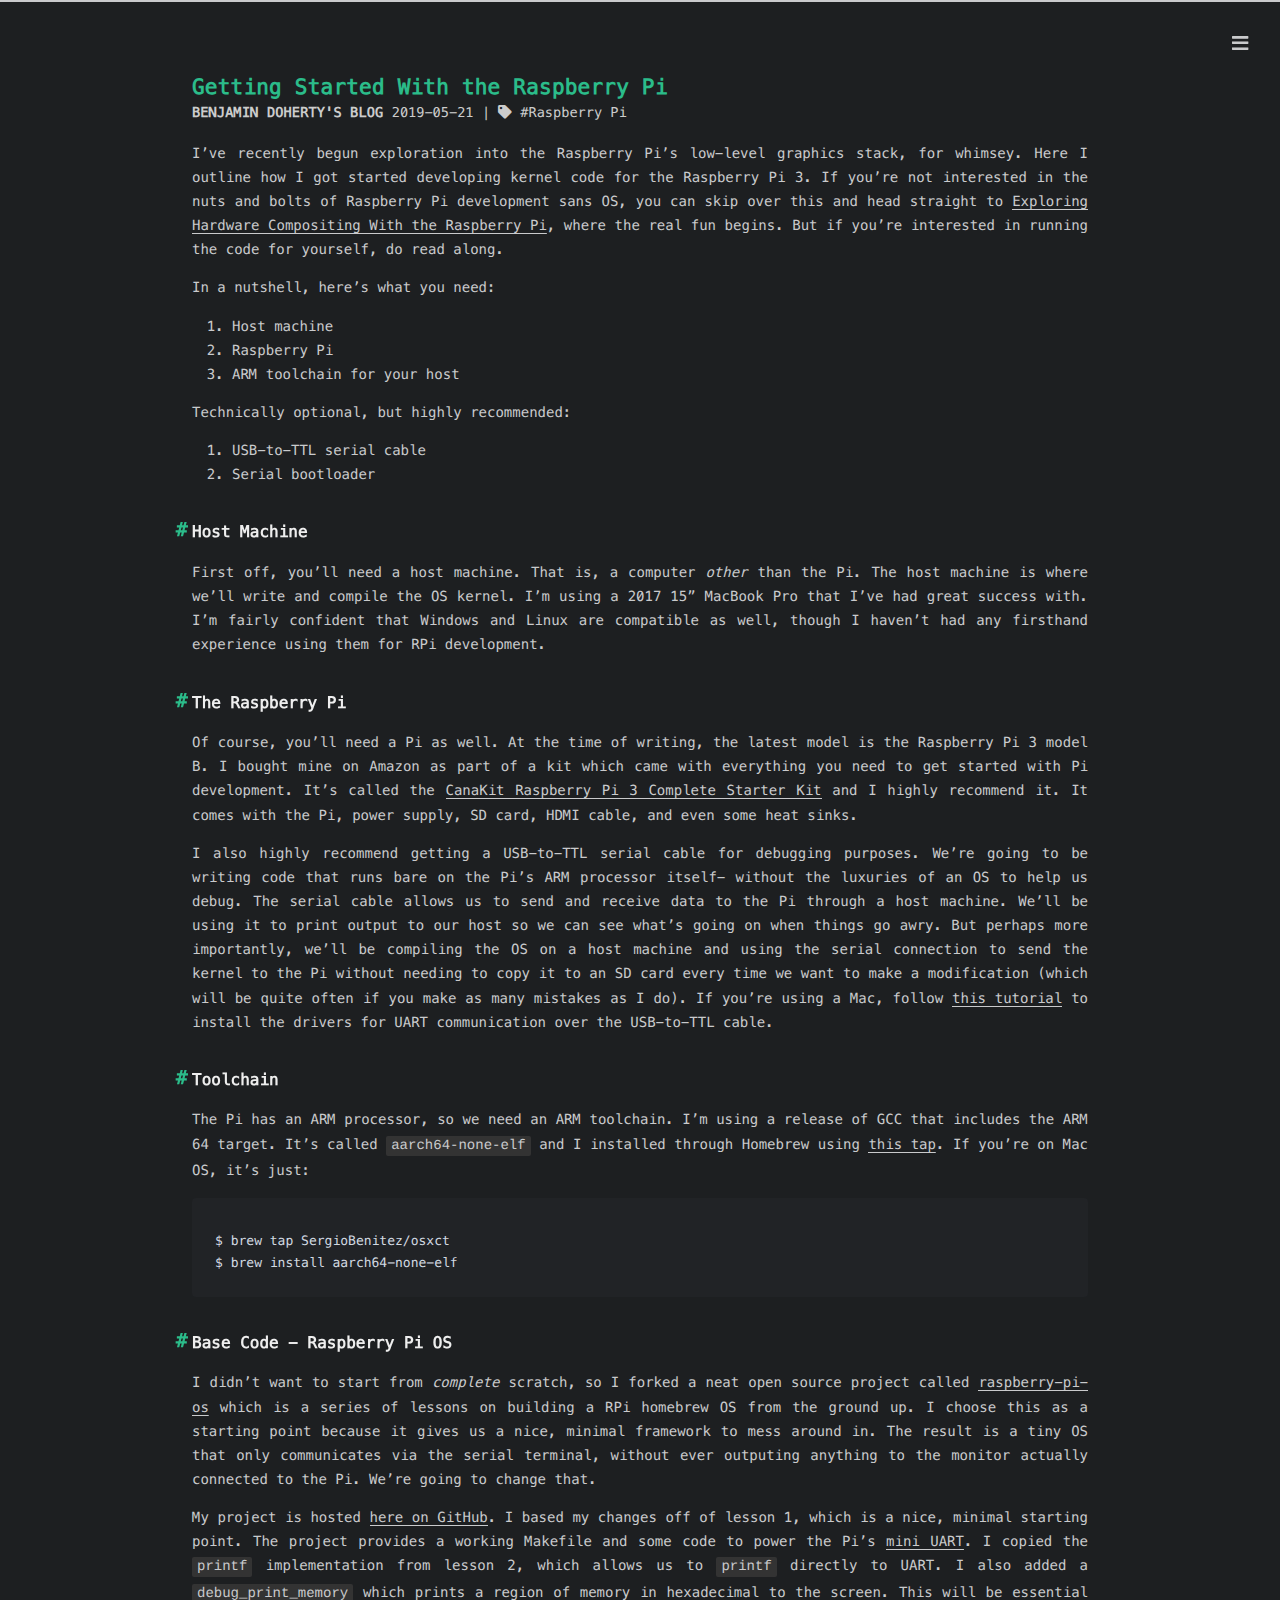
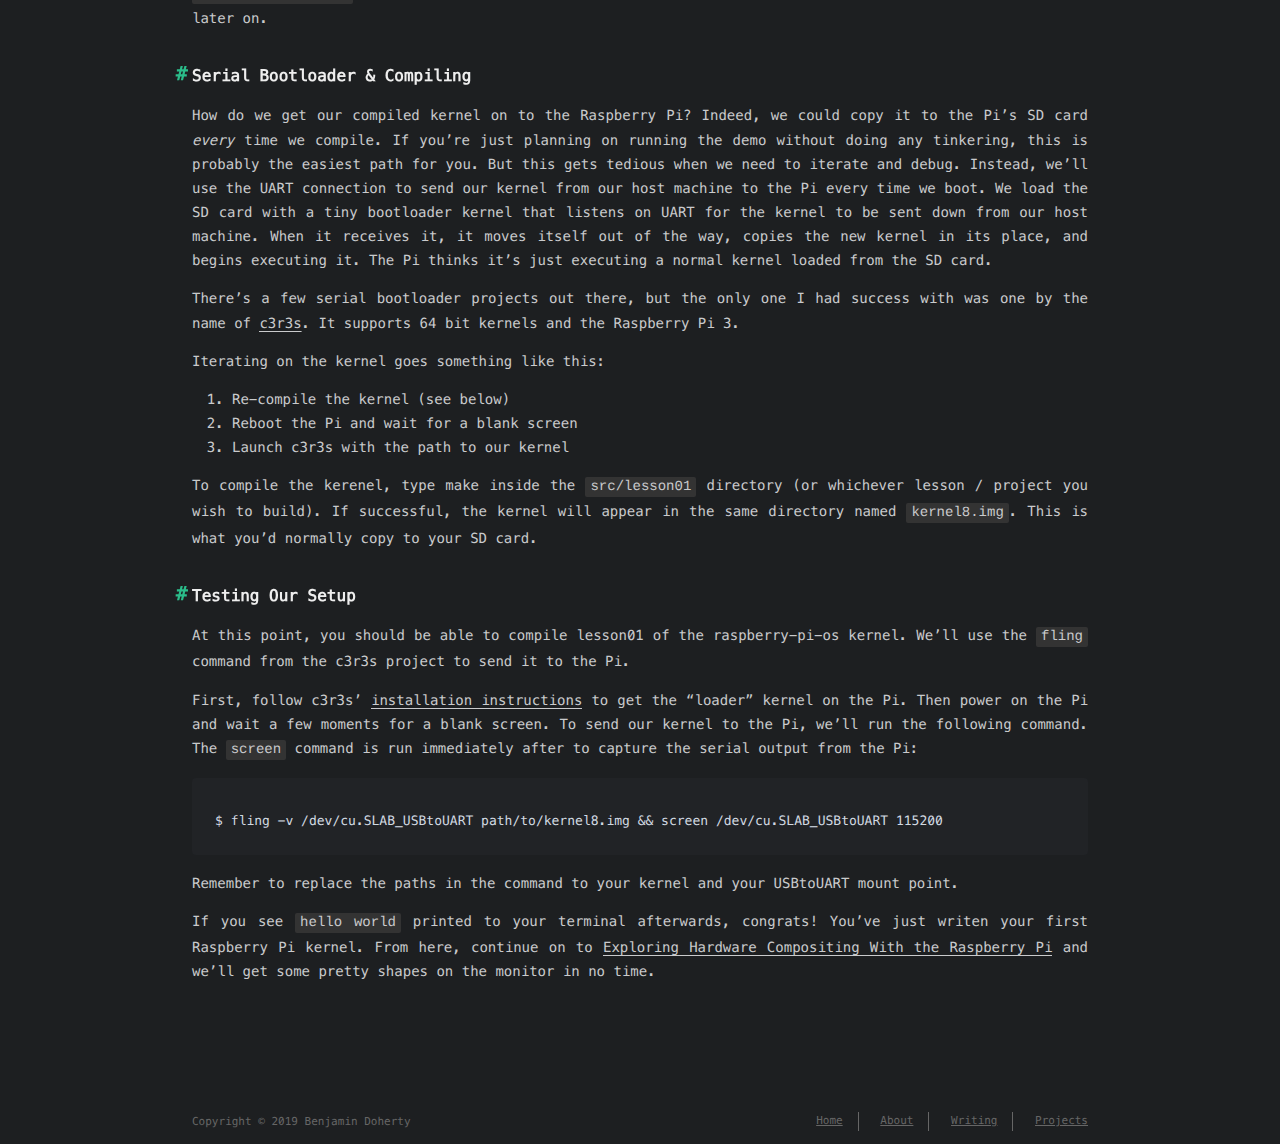
<file: 2019/05/21/Getting-Started-With-the-Raspberry-Pi/index.html>
<!DOCTYPE html>
<html>
<head>
    <!-- so meta -->
    <meta charset="utf-8">
    <meta http-equiv="X-UA-Compatible" content="IE=edge">
    <meta name="HandheldFriendly" content="True">
    <meta name="viewport" content="width=device-width, initial-scale=1, maximum-scale=1" />
    <meta name="description" content="I’ve recently begun exploration into the Raspberry Pi’s low-level graphics stack, for whimsey. Here I outline how I got started developing kernel code for the Raspberry Pi 3. If you’re not interested">
<meta name="keywords" content="Raspberry Pi">
<meta property="og:type" content="article">
<meta property="og:title" content="Getting Started With the Raspberry Pi">
<meta property="og:url" content="http://yoursite.com/2019/05/21/Getting-Started-With-the-Raspberry-Pi/index.html">
<meta property="og:site_name" content="Benjamin Doherty&#39;s Blog">
<meta property="og:description" content="I’ve recently begun exploration into the Raspberry Pi’s low-level graphics stack, for whimsey. Here I outline how I got started developing kernel code for the Raspberry Pi 3. If you’re not interested">
<meta property="og:locale" content="default">
<meta property="og:updated_time" content="2019-05-22T04:52:44.243Z">
<meta name="twitter:card" content="summary">
<meta name="twitter:title" content="Getting Started With the Raspberry Pi">
<meta name="twitter:description" content="I’ve recently begun exploration into the Raspberry Pi’s low-level graphics stack, for whimsey. Here I outline how I got started developing kernel code for the Raspberry Pi 3. If you’re not interested">
    
    
        
          
              <link rel="shortcut icon" href="/images/favicon.ico">
          
        
        
          
            <link rel="icon" type="image/png" href="/images/favicon-192x192.png" sizes="192x192">
          
        
        
          
            <link rel="apple-touch-icon" sizes="180x180" href="/images/apple-touch-icon.png">
          
        
    
    <!-- title -->
    <title>Getting Started With the Raspberry Pi</title>
    <!-- styles -->
    <link rel="stylesheet" href="/css/style.css">
    <!-- persian styles -->
    
      <link rel="stylesheet" href="/css/rtl.css">
    
    <!-- rss -->
    
    
</head>

<body class="max-width mx-auto px3 ltr">
    
      <div id="header-post">
  <a id="menu-icon" href="#"><i class="fas fa-bars fa-lg"></i></a>
  <a id="menu-icon-tablet" href="#"><i class="fas fa-bars fa-lg"></i></a>
  <a id="top-icon-tablet" href="#" onclick="$('html, body').animate({ scrollTop: 0 }, 'fast');" style="display:none;"><i class="fas fa-chevron-up fa-lg"></i></a>
  <span id="menu">
    <span id="nav">
      <ul>
         
          <li><a href="/">Home</a></li>
         
          <li><a href="https://benjdoherty.com/about">About</a></li>
         
          <li><a href="/archives/">Writing</a></li>
         
          <li><a href="https://benjdoherty.com/">Projects</a></li>
        
      </ul>
    </span>
    <br/>
    <span id="actions">
      <ul>
        
        <li><a class="icon" href="/2019/05/21/Exploring-Hardware-Compositing-With-the-Raspberry-Pi/"><i class="fas fa-chevron-left" aria-hidden="true" onmouseover="$('#i-prev').toggle();" onmouseout="$('#i-prev').toggle();"></i></a></li>
        
        
        <li><a class="icon" href="/2017/08/07/Writing-a-minimal-boot-sector-for-the-v86-emulator/"><i class="fas fa-chevron-right" aria-hidden="true" onmouseover="$('#i-next').toggle();" onmouseout="$('#i-next').toggle();"></i></a></li>
        
        <li><a class="icon" href="#" onclick="$('html, body').animate({ scrollTop: 0 }, 'fast');"><i class="fas fa-chevron-up" aria-hidden="true" onmouseover="$('#i-top').toggle();" onmouseout="$('#i-top').toggle();"></i></a></li>
        <li><a class="icon" href="#"><i class="fas fa-share-alt" aria-hidden="true" onmouseover="$('#i-share').toggle();" onmouseout="$('#i-share').toggle();" onclick="$('#share').toggle();return false;"></i></a></li>
      </ul>
      <span id="i-prev" class="info" style="display:none;">Previous post</span>
      <span id="i-next" class="info" style="display:none;">Next post</span>
      <span id="i-top" class="info" style="display:none;">Back to top</span>
      <span id="i-share" class="info" style="display:none;">Share post</span>
    </span>
    <br/>
    <div id="share" style="display: none">
      <ul>
  <li><a class="icon" href="http://www.facebook.com/sharer.php?u=http://yoursite.com/2019/05/21/Getting-Started-With-the-Raspberry-Pi/"><i class="fab fa-facebook " aria-hidden="true"></i></a></li>
  <li><a class="icon" href="https://twitter.com/share?url=http://yoursite.com/2019/05/21/Getting-Started-With-the-Raspberry-Pi/&text=Getting Started With the Raspberry Pi"><i class="fab fa-twitter " aria-hidden="true"></i></a></li>
  <li><a class="icon" href="http://www.linkedin.com/shareArticle?url=http://yoursite.com/2019/05/21/Getting-Started-With-the-Raspberry-Pi/&title=Getting Started With the Raspberry Pi"><i class="fab fa-linkedin " aria-hidden="true"></i></a></li>
  <li><a class="icon" href="https://pinterest.com/pin/create/bookmarklet/?url=http://yoursite.com/2019/05/21/Getting-Started-With-the-Raspberry-Pi/&is_video=false&description=Getting Started With the Raspberry Pi"><i class="fab fa-pinterest " aria-hidden="true"></i></a></li>
  <li><a class="icon" href="mailto:?subject=Getting Started With the Raspberry Pi&body=Check out this article: http://yoursite.com/2019/05/21/Getting-Started-With-the-Raspberry-Pi/"><i class="fas fa-envelope " aria-hidden="true"></i></a></li>
  <li><a class="icon" href="https://getpocket.com/save?url=http://yoursite.com/2019/05/21/Getting-Started-With-the-Raspberry-Pi/&title=Getting Started With the Raspberry Pi"><i class="fab fa-get-pocket " aria-hidden="true"></i></a></li>
  <li><a class="icon" href="http://reddit.com/submit?url=http://yoursite.com/2019/05/21/Getting-Started-With-the-Raspberry-Pi/&title=Getting Started With the Raspberry Pi"><i class="fab fa-reddit " aria-hidden="true"></i></a></li>
  <li><a class="icon" href="http://www.stumbleupon.com/submit?url=http://yoursite.com/2019/05/21/Getting-Started-With-the-Raspberry-Pi/&title=Getting Started With the Raspberry Pi"><i class="fab fa-stumbleupon " aria-hidden="true"></i></a></li>
  <li><a class="icon" href="http://digg.com/submit?url=http://yoursite.com/2019/05/21/Getting-Started-With-the-Raspberry-Pi/&title=Getting Started With the Raspberry Pi"><i class="fab fa-digg " aria-hidden="true"></i></a></li>
  <li><a class="icon" href="http://www.tumblr.com/share/link?url=http://yoursite.com/2019/05/21/Getting-Started-With-the-Raspberry-Pi/&name=Getting Started With the Raspberry Pi&description="><i class="fab fa-tumblr " aria-hidden="true"></i></a></li>
</ul>

    </div>
    <div id="toc">
      <ol class="toc"><li class="toc-item toc-level-2"><a class="toc-link" href="#Host-Machine"><span class="toc-number">1.</span> <span class="toc-text">Host Machine</span></a></li><li class="toc-item toc-level-2"><a class="toc-link" href="#The-Raspberry-Pi"><span class="toc-number">2.</span> <span class="toc-text">The Raspberry Pi</span></a></li><li class="toc-item toc-level-2"><a class="toc-link" href="#Toolchain"><span class="toc-number">3.</span> <span class="toc-text">Toolchain</span></a></li><li class="toc-item toc-level-2"><a class="toc-link" href="#Base-Code-Raspberry-Pi-OS"><span class="toc-number">4.</span> <span class="toc-text">Base Code - Raspberry Pi OS</span></a></li><li class="toc-item toc-level-2"><a class="toc-link" href="#Serial-Bootloader-amp-Compiling"><span class="toc-number">5.</span> <span class="toc-text">Serial Bootloader &amp; Compiling</span></a></li><li class="toc-item toc-level-2"><a class="toc-link" href="#Testing-Our-Setup"><span class="toc-number">6.</span> <span class="toc-text">Testing Our Setup</span></a></li></ol>
    </div>
  </span>
</div>

    
    <div class="content index my4">
        
        <article class="post" itemscope itemtype="http://schema.org/BlogPosting">
  <header>
    
    <h1 class="posttitle" itemprop="name headline">
        Getting Started With the Raspberry Pi
    </h1>



    <div class="meta">
      <span class="author" itemprop="author" itemscope itemtype="http://schema.org/Person">
        <span itemprop="name">Benjamin Doherty's Blog</span>
      </span>
      
    <div class="postdate">
        <time datetime="2019-05-22T04:55:00.000Z" itemprop="datePublished">2019-05-21</time>
    </div>


      
    <div class="article-tag">
        <i class="fas fa-tag"></i>
        <a class="tag-link" href="/tags/Raspberry-Pi/">Raspberry Pi</a>
    </div>


    </div>
  </header>
  

  <div class="content" itemprop="articleBody">
    <p>I’ve recently begun exploration into the Raspberry Pi’s low-level graphics stack, for whimsey. Here I outline how I got started developing kernel code for the Raspberry Pi 3. If you’re not interested in the nuts and bolts of Raspberry Pi development sans OS, you can skip over this and head straight to <a href="/2019/05/21/Exploring-Hardware-Compositing-With-the-Raspberry-Pi/" title="Exploring Hardware Compositing With the Raspberry Pi">Exploring Hardware Compositing With the Raspberry Pi</a>, where the real fun begins. But if you’re interested in running the code for yourself, do read along.</p>
<p>In a nutshell, here’s what you need:</p>
<ol>
<li>Host machine</li>
<li>Raspberry Pi</li>
<li>ARM toolchain for your host</li>
</ol>
<p>Technically optional, but highly recommended:</p>
<ol>
<li>USB-to-TTL serial cable</li>
<li>Serial bootloader</li>
</ol>
<h2 id="Host-Machine"><a href="#Host-Machine" class="headerlink" title="Host Machine"></a>Host Machine</h2><p>First off, you’ll need a host machine. That is, a computer <em>other</em> than the Pi. The host machine is where we’ll write and compile the OS kernel. I’m using a 2017 15” MacBook Pro that I’ve had great success with. I’m fairly confident that Windows and Linux are compatible as well, though I haven’t had any firsthand experience using them for RPi development.</p>
<h2 id="The-Raspberry-Pi"><a href="#The-Raspberry-Pi" class="headerlink" title="The Raspberry Pi"></a>The Raspberry Pi</h2><p>Of course, you’ll need a Pi as well. At the time of writing, the latest model is the Raspberry Pi 3 model B. I bought mine on Amazon as part of a kit which came with everything you need to get started with Pi development. It’s called the <a href="https://www.amazon.com/CanaKit-Raspberry-Complete-Starter-Kit/dp/B01C6Q2GSY" target="_blank" rel="noopener">CanaKit Raspberry Pi 3 Complete Starter Kit</a> and I highly recommend it. It comes with the Pi, power supply, SD card, HDMI cable, and even some heat sinks.</p>
<p>I also highly recommend getting a USB-to-TTL serial cable for debugging purposes. We’re going to be writing code that runs bare on the Pi’s ARM processor itself- without the luxuries of an OS to help us debug. The serial cable allows us to send and receive data to the Pi through a host machine. We’ll be using it to print output to our host so we can see what’s going on when things go awry. But perhaps more importantly, we’ll be compiling the OS on a host machine and using the serial connection to send the kernel to the Pi without needing to copy it to an SD card every time we want to make a modification (which will be quite often if you make as many mistakes as I do). If you’re using a Mac, follow <a href="https://learn.adafruit.com/adafruits-raspberry-pi-lesson-5-using-a-console-cable/software-installation-mac" target="_blank" rel="noopener">this tutorial</a> to install the drivers for UART communication over the USB-to-TTL cable.</p>
<h2 id="Toolchain"><a href="#Toolchain" class="headerlink" title="Toolchain"></a>Toolchain</h2><p>The Pi has an ARM processor, so we need an ARM toolchain. I’m using a release of GCC that includes the ARM 64 target. It’s called <code>aarch64-none-elf</code> and I installed through Homebrew using <a href="https://github.com/SergioBenitez/homebrew-osxct" target="_blank" rel="noopener">this tap</a>. If you’re on Mac OS, it’s just:</p>
<figure class="highlight plain"><table><tr><td class="code"><pre><span class="line">$ brew tap SergioBenitez/osxct</span><br><span class="line">$ brew install aarch64-none-elf</span><br></pre></td></tr></table></figure>
<h2 id="Base-Code-Raspberry-Pi-OS"><a href="#Base-Code-Raspberry-Pi-OS" class="headerlink" title="Base Code - Raspberry Pi OS"></a>Base Code - Raspberry Pi OS</h2><p>I didn’t want to start from <em>complete</em> scratch, so I forked a neat open source project called <a href="https://github.com/s-matyukevich/raspberry-pi-os" target="_blank" rel="noopener">raspberry-pi-os</a> which is a series of lessons on building a RPi homebrew OS from the ground up. I choose this as a starting point because it gives us a nice, minimal framework to mess around in. The result is a tiny OS that only communicates via the serial terminal, without ever outputing anything to the monitor actually connected to the Pi. We’re going to change that.</p>
<p>My project is hosted <a href="https://github.com/bejado/raspberry-pi-os/tree/master/src/hvs" target="_blank" rel="noopener">here on GitHub</a>. I based my changes off of lesson 1, which is a nice, minimal starting point. The project provides a working Makefile and some code to power the Pi’s <a href="https://en.wikipedia.org/wiki/Universal_asynchronous_receiver-transmitter" target="_blank" rel="noopener">mini UART</a>. I copied the <code>printf</code> implementation from lesson 2, which allows us to <code>printf</code> directly to UART. I also added a <code>debug_print_memory</code> which prints a region of memory in hexadecimal to the screen. This will be essential later on.</p>
<h2 id="Serial-Bootloader-amp-Compiling"><a href="#Serial-Bootloader-amp-Compiling" class="headerlink" title="Serial Bootloader &amp; Compiling"></a>Serial Bootloader &amp; Compiling</h2><p>How do we get our compiled kernel on to the Raspberry Pi? Indeed, we could copy it to the Pi’s SD card <em>every</em> time we compile. If you’re just planning on running the demo without doing any tinkering, this is probably the easiest path for you. But this gets tedious when we need to iterate and debug. Instead, we’ll use the UART connection to send our kernel from our host machine to the Pi every time we boot. We load the SD card with a tiny bootloader kernel that listens on UART for the kernel to be sent down from our host machine. When it receives it, it moves itself out of the way, copies the new kernel in its place, and begins executing it. The Pi thinks it’s just executing a normal kernel loaded from the SD card.</p>
<p>There’s a few serial bootloader projects out there, but the only one I had success with was one by the name of <a href="https://github.com/robey/c3r3s" target="_blank" rel="noopener">c3r3s</a>. It supports 64 bit kernels and the Raspberry Pi 3.</p>
<p>Iterating on the kernel goes something like this:</p>
<ol>
<li>Re-compile the kernel (see below)</li>
<li>Reboot the Pi and wait for a blank screen</li>
<li>Launch c3r3s with the path to our kernel</li>
</ol>
<p>To compile the kerenel, type make inside the <code>src/lesson01</code> directory (or whichever lesson / project you wish to build). If successful, the kernel will appear in the same directory named <code>kernel8.img</code>. This is what you’d normally copy to your SD card.</p>
<h2 id="Testing-Our-Setup"><a href="#Testing-Our-Setup" class="headerlink" title="Testing Our Setup"></a>Testing Our Setup</h2><p>At this point, you should be able to compile lesson01 of the raspberry-pi-os kernel. We’ll use the <code>fling</code> command from the c3r3s project to send it to the Pi.</p>
<p>First, follow c3r3s’ <a href="https://github.com/robey/c3r3s#how-to-use" target="_blank" rel="noopener">installation instructions</a> to get the “loader” kernel on the Pi. Then power on the Pi and wait a few moments for a blank screen. To send our kernel to the Pi, we’ll run the following command. The <code>screen</code> command is run immediately after to capture the serial output from the Pi:</p>
<figure class="highlight plain"><table><tr><td class="code"><pre><span class="line">$ fling -v /dev/cu.SLAB_USBtoUART path/to/kernel8.img &amp;&amp; screen /dev/cu.SLAB_USBtoUART 115200</span><br></pre></td></tr></table></figure>
<p>Remember to replace the paths in the command to your kernel and your USBtoUART mount point.</p>
<p>If you see <code>hello world</code> printed to your terminal afterwards, congrats! You’ve just writen your first Raspberry Pi kernel. From here, continue on to <a href="/2019/05/21/Exploring-Hardware-Compositing-With-the-Raspberry-Pi/" title="Exploring Hardware Compositing With the Raspberry Pi">Exploring Hardware Compositing With the Raspberry Pi</a> and we’ll get some pretty shapes on the monitor in no time.</p>

  </div>
</article>

    <div class="blog-post-comments">
        <div id="disqus_thread">
            <noscript>Please enable JavaScript to view the comments.</noscript>
        </div>
    </div>



    </div>
    
      <div id="footer-post-container">
  <div id="footer-post">

    <div id="nav-footer" style="display: none">
      <ul>
         
          <li><a href="/">Home</a></li>
         
          <li><a href="https://benjdoherty.com/about">About</a></li>
         
          <li><a href="/archives/">Writing</a></li>
         
          <li><a href="https://benjdoherty.com/">Projects</a></li>
        
      </ul>
    </div>

    <div id="toc-footer" style="display: none">
      <ol class="toc"><li class="toc-item toc-level-2"><a class="toc-link" href="#Host-Machine"><span class="toc-number">1.</span> <span class="toc-text">Host Machine</span></a></li><li class="toc-item toc-level-2"><a class="toc-link" href="#The-Raspberry-Pi"><span class="toc-number">2.</span> <span class="toc-text">The Raspberry Pi</span></a></li><li class="toc-item toc-level-2"><a class="toc-link" href="#Toolchain"><span class="toc-number">3.</span> <span class="toc-text">Toolchain</span></a></li><li class="toc-item toc-level-2"><a class="toc-link" href="#Base-Code-Raspberry-Pi-OS"><span class="toc-number">4.</span> <span class="toc-text">Base Code - Raspberry Pi OS</span></a></li><li class="toc-item toc-level-2"><a class="toc-link" href="#Serial-Bootloader-amp-Compiling"><span class="toc-number">5.</span> <span class="toc-text">Serial Bootloader &amp; Compiling</span></a></li><li class="toc-item toc-level-2"><a class="toc-link" href="#Testing-Our-Setup"><span class="toc-number">6.</span> <span class="toc-text">Testing Our Setup</span></a></li></ol>
    </div>

    <div id="share-footer" style="display: none">
      <ul>
  <li><a class="icon" href="http://www.facebook.com/sharer.php?u=http://yoursite.com/2019/05/21/Getting-Started-With-the-Raspberry-Pi/"><i class="fab fa-facebook fa-lg" aria-hidden="true"></i></a></li>
  <li><a class="icon" href="https://twitter.com/share?url=http://yoursite.com/2019/05/21/Getting-Started-With-the-Raspberry-Pi/&text=Getting Started With the Raspberry Pi"><i class="fab fa-twitter fa-lg" aria-hidden="true"></i></a></li>
  <li><a class="icon" href="http://www.linkedin.com/shareArticle?url=http://yoursite.com/2019/05/21/Getting-Started-With-the-Raspberry-Pi/&title=Getting Started With the Raspberry Pi"><i class="fab fa-linkedin fa-lg" aria-hidden="true"></i></a></li>
  <li><a class="icon" href="https://pinterest.com/pin/create/bookmarklet/?url=http://yoursite.com/2019/05/21/Getting-Started-With-the-Raspberry-Pi/&is_video=false&description=Getting Started With the Raspberry Pi"><i class="fab fa-pinterest fa-lg" aria-hidden="true"></i></a></li>
  <li><a class="icon" href="mailto:?subject=Getting Started With the Raspberry Pi&body=Check out this article: http://yoursite.com/2019/05/21/Getting-Started-With-the-Raspberry-Pi/"><i class="fas fa-envelope fa-lg" aria-hidden="true"></i></a></li>
  <li><a class="icon" href="https://getpocket.com/save?url=http://yoursite.com/2019/05/21/Getting-Started-With-the-Raspberry-Pi/&title=Getting Started With the Raspberry Pi"><i class="fab fa-get-pocket fa-lg" aria-hidden="true"></i></a></li>
  <li><a class="icon" href="http://reddit.com/submit?url=http://yoursite.com/2019/05/21/Getting-Started-With-the-Raspberry-Pi/&title=Getting Started With the Raspberry Pi"><i class="fab fa-reddit fa-lg" aria-hidden="true"></i></a></li>
  <li><a class="icon" href="http://www.stumbleupon.com/submit?url=http://yoursite.com/2019/05/21/Getting-Started-With-the-Raspberry-Pi/&title=Getting Started With the Raspberry Pi"><i class="fab fa-stumbleupon fa-lg" aria-hidden="true"></i></a></li>
  <li><a class="icon" href="http://digg.com/submit?url=http://yoursite.com/2019/05/21/Getting-Started-With-the-Raspberry-Pi/&title=Getting Started With the Raspberry Pi"><i class="fab fa-digg fa-lg" aria-hidden="true"></i></a></li>
  <li><a class="icon" href="http://www.tumblr.com/share/link?url=http://yoursite.com/2019/05/21/Getting-Started-With-the-Raspberry-Pi/&name=Getting Started With the Raspberry Pi&description="><i class="fab fa-tumblr fa-lg" aria-hidden="true"></i></a></li>
</ul>

    </div>

    <div id="actions-footer">
        <a id="menu" class="icon" href="#" onclick="$('#nav-footer').toggle();return false;"><i class="fas fa-bars fa-lg" aria-hidden="true"></i> Menu</a>
        <a id="toc" class="icon" href="#" onclick="$('#toc-footer').toggle();return false;"><i class="fas fa-list fa-lg" aria-hidden="true"></i> TOC</a>
        <a id="share" class="icon" href="#" onclick="$('#share-footer').toggle();return false;"><i class="fas fa-share-alt fa-lg" aria-hidden="true"></i> Share</a>
        <a id="top" style="display:none" class="icon" href="#" onclick="$('html, body').animate({ scrollTop: 0 }, 'fast');"><i class="fas fa-chevron-up fa-lg" aria-hidden="true"></i> Top</a>
    </div>

  </div>
</div>

    
    <footer id="footer">
  <div class="footer-left">
    Copyright &copy; 2019 Benjamin Doherty
  </div>
  <div class="footer-right">
    <nav>
      <ul>
         
          <li><a href="/">Home</a></li>
         
          <li><a href="https://benjdoherty.com/about">About</a></li>
         
          <li><a href="/archives/">Writing</a></li>
         
          <li><a href="https://benjdoherty.com/">Projects</a></li>
        
      </ul>
    </nav>
  </div>
</footer>

</body>
</html>
<!-- styles -->
<link rel="stylesheet" href="/lib/font-awesome/css/fontawesome-all.min.css">
<link rel="stylesheet" href="/lib/justified-gallery/css/justifiedGallery.min.css">

<!-- jquery -->
<script src="/lib/jquery/jquery.min.js"></script>
<script src="/lib/justified-gallery/js/jquery.justifiedGallery.min.js"></script>
<script src="/js/main.js"></script>
<!-- search -->

<!-- Google Analytics -->

    <script type="text/javascript">
        (function(i,s,o,g,r,a,m) {i['GoogleAnalyticsObject']=r;i[r]=i[r]||function() {
        (i[r].q=i[r].q||[]).push(arguments)},i[r].l=1*new Date();a=s.createElement(o),
        m=s.getElementsByTagName(o)[0];a.async=1;a.src=g;m.parentNode.insertBefore(a,m)
        })(window,document,'script','//www.google-analytics.com/analytics.js','ga');
        ga('create', 'UA-119516427-1', 'auto');
        ga('send', 'pageview');
    </script>

<!-- Baidu Analytics -->

<!-- Disqus Comments -->

    <script type="text/javascript">
        var disqus_shortname = 'blog-benjdoherty';

        (function(){
            var dsq = document.createElement('script');
            dsq.type = 'text/javascript';
            dsq.async = true;
            dsq.src = '//' + disqus_shortname + '.disqus.com/embed.js';
            (document.getElementsByTagName('head')[0] || document.getElementsByTagName('body')[0]).appendChild(dsq);
        }());
    </script>
</file>
<file: css/style.css>
.inline {
  display: inline;
}
.block {
  display: block;
}
.inline-block {
  display: inline-block;
}
.table {
  display: table;
}
.table-cell {
  display: table-cell;
}
.overflow-hidden {
  overflow: hidden;
}
.overflow-scroll {
  overflow: scroll;
}
.overflow-auto {
  overflow: auto;
}
.clearfix:before,
.clearfix:after {
  display: table;
  content: " ";
}
.clearfix:after {
  clear: both;
}
.left {
  float: left;
}
.right {
  float: right;
}
.fit {
  max-width: 100%;
}
.truncate {
  display: inline-block;
  overflow: hidden;
  text-overflow: ellipsis;
  white-space: nowrap;
}
.max-width-1 {
  max-width: 24rem;
}
.max-width-2 {
  max-width: 32rem;
}
.max-width-3 {
  max-width: 48rem;
}
.max-width-4 {
  max-width: 64rem;
}
.border-box {
  box-sizing: border-box;
}
.m0 {
  margin: 0;
}
.mt0 {
  margin-top: 0;
}
.mr0 {
  margin-right: 0;
}
.mb0 {
  margin-bottom: 0;
}
.ml0 {
  margin-left: 0;
}
.mx0 {
  margin-right: 0;
  margin-left: 0;
}
.my0 {
  margin-top: 0;
  margin-bottom: 0;
}
.m1 {
  margin: 0.5rem;
}
.mt1 {
  margin-top: 0.5rem;
}
.mr1 {
  margin-right: 0.5rem;
}
.mb1 {
  margin-bottom: 0.5rem;
}
.ml1 {
  margin-left: 0.5rem;
}
.mx1 {
  margin-right: 0.5rem;
  margin-left: 0.5rem;
}
.my1 {
  margin-top: 0.5rem;
  margin-bottom: 0.5rem;
}
.m2 {
  margin: 1rem;
}
.mt2 {
  margin-top: 1rem;
}
.mr2 {
  margin-right: 1rem;
}
.mb2 {
  margin-bottom: 1rem;
}
.ml2 {
  margin-left: 1rem;
}
.mx2 {
  margin-right: 1rem;
  margin-left: 1rem;
}
.my2 {
  margin-top: 1rem;
  margin-bottom: 1rem;
}
.m3 {
  margin: 2rem;
}
.mt3 {
  margin-top: 2rem;
}
.mr3 {
  margin-right: 2rem;
}
.mb3 {
  margin-bottom: 2rem;
}
.ml3 {
  margin-left: 2rem;
}
.mx3 {
  margin-right: 2rem;
  margin-left: 2rem;
}
.my3 {
  margin-top: 2rem;
  margin-bottom: 2rem;
}
.m4 {
  margin: 4rem;
}
.mt4 {
  margin-top: 4rem;
}
.mr4 {
  margin-right: 4rem;
}
.mb4 {
  margin-bottom: 4rem;
}
.ml4 {
  margin-left: 4rem;
}
.mx4 {
  margin-right: 4rem;
  margin-left: 4rem;
}
.my4 {
  margin-top: 4rem;
  margin-bottom: 4rem;
}
.mxn1 {
  margin-right: -0.5rem;
  margin-left: -0.5rem;
}
.mxn2 {
  margin-right: -1rem;
  margin-left: -1rem;
}
.mxn3 {
  margin-right: -2rem;
  margin-left: -2rem;
}
.mxn4 {
  margin-right: -4rem;
  margin-left: -4rem;
}
.ml-auto {
  margin-left: auto;
}
.mr-auto {
  margin-right: auto;
}
.mx-auto {
  margin-right: auto;
  margin-left: auto;
}
.p0 {
  padding: 0;
}
.pt0 {
  padding-top: 0;
}
.pr0 {
  padding-right: 0;
}
.pb0 {
  padding-bottom: 0;
}
.pl0 {
  padding-left: 0;
}
.px0 {
  padding-right: 0;
  padding-left: 0;
}
.py0 {
  padding-top: 0;
  padding-bottom: 0;
}
.p1 {
  padding: 0.5rem;
}
.pt1 {
  padding-top: 0.5rem;
}
.pr1 {
  padding-right: 0.5rem;
}
.pb1 {
  padding-bottom: 0.5rem;
}
.pl1 {
  padding-left: 0.5rem;
}
.py1 {
  padding-top: 0.5rem;
  padding-bottom: 0.5rem;
}
.px1 {
  padding-right: 0.5rem;
  padding-left: 0.5rem;
}
.p2 {
  padding: 1rem;
}
.pt2 {
  padding-top: 1rem;
}
.pr2 {
  padding-right: 1rem;
}
.pb2 {
  padding-bottom: 1rem;
}
.pl2 {
  padding-left: 1rem;
}
.py2 {
  padding-top: 1rem;
  padding-bottom: 1rem;
}
.px2 {
  padding-right: 1rem;
  padding-left: 1rem;
}
.p3 {
  padding: 2rem;
}
.pt3 {
  padding-top: 2rem;
}
.pr3 {
  padding-right: 2rem;
}
.pb3 {
  padding-bottom: 2rem;
}
.pl3 {
  padding-left: 2rem;
}
.py3 {
  padding-top: 2rem;
  padding-bottom: 2rem;
}
.px3 {
  padding-right: 2rem;
  padding-left: 2rem;
}
.p4 {
  padding: 4rem;
}
.pt4 {
  padding-top: 4rem;
}
.pr4 {
  padding-right: 4rem;
}
.pb4 {
  padding-bottom: 4rem;
}
.pl4 {
  padding-left: 4rem;
}
.py4 {
  padding-top: 4rem;
  padding-bottom: 4rem;
}
.px4 {
  padding-right: 4rem;
  padding-left: 4rem;
}
.content h1,
.content .h1 {
  display: block;
  margin-top: 3rem;
  margin-bottom: 1rem;
  color: #2bbc8a;
  letter-spacing: 0.01em;
  font-weight: 700;
  font-style: normal;
  font-size: 1.5em;
  -moz-osx-font-smoothing: grayscale;
  -webkit-font-smoothing: antialiased;
}
.content h2,
.content .h2 {
  position: relative;
  display: block;
  margin-top: 2rem;
  margin-bottom: 0.5rem;
  color: #eee;
  text-transform: none;
  letter-spacing: normal;
  font-weight: bold;
  font-size: 1rem;
}
.content h3 {
  color: #eee;
  text-decoration: underline;
  font-weight: bold;
  font-size: 0.9rem;
}
.content h4,
.content h5,
.content h6 {
  display: inline;
  border-bottom: 1px dashed #ccc;
  color: #ccc;
  text-decoration: none;
  font-weight: normal;
  font-size: 0.9rem;
}
.content h3,
.content h4,
.content h5,
.content h6 {
  margin-top: 0.9rem;
  margin-bottom: 0.5rem;
}
.content hr {
  border: 1px dashed #ccc;
}
.content strong {
  font-weight: bold;
}
.content em,
.content cite {
  font-style: italic;
}
.content sup,
.content sub {
  position: relative;
  vertical-align: baseline;
  font-size: 0.75em;
  line-height: 0;
}
.content sup {
  top: -0.5em;
}
.content sub {
  bottom: -0.2em;
}
.content small {
  font-size: 0.85em;
}
.content acronym,
.content abbr {
  border-bottom: 1px dotted;
}
.content ul,
.content ol,
.content dl {
  line-height: 1.725;
}
.content ul ul,
.content ol ul,
.content ul ol,
.content ol ol {
  margin-top: 0;
  margin-bottom: 0;
}
.content ol {
  list-style: decimal;
}
.content dt {
  font-weight: bold;
}
.content table {
  width: 100%;
  border-collapse: collapse;
  text-align: left;
  font-size: 12px;
}
.content th {
  padding: 8px;
  border-bottom: 1px dashed $color-code-border;
  color: #eee;
  font-weight: bold;
  font-size: 13px;
}
.content td {
  padding: 9px 8px 0;
  border-bottom: none;
}
@font-face {
  font-style: normal;
  font-family: "Meslo LG";
  src: local("Meslo LG S"), url("../lib/meslo-LG/MesloLGS-Regular.ttf") format("truetype");
}
*,
*:before,
*:after {
  box-sizing: border-box;
}
html {
  height: 100%;
  border-top: 2px solid #c9cacc;
  -webkit-text-size-adjust: 100%;
  -ms-text-size-adjust: 100%;
}
body {
  display: flex;
  flex-direction: column;
  background-color: #1d1f21;
  color: #c9cacc;
  font-weight: 400;
  font-size: 14px;
  font-family: "Menlo", "Meslo LG", monospace;
  line-height: 1.725;
  text-rendering: geometricPrecision;
  -moz-osx-font-smoothing: grayscale;
  -webkit-font-smoothing: antialiased;
}
.content {
  flex: 1;
}
.content p {
  hyphens: auto;
  -moz-hyphens: auto;
  -ms-hyphens: auto;
  -webkit-hyphens: auto;
}
.content code {
  hyphens: manual;
  -moz-hyphens: manual;
  -ms-hyphens: manual;
  -webkit-hyphens: manual;
}
.content a {
  color: #c9cacc;
  text-decoration: none;
  background-image: linear-gradient(transparent, transparent 5px, #c9cacc 5px, #c9cacc);
  background-position: bottom;
  background-size: 100% 6px;
  background-repeat: repeat-x;
}
.content a:hover {
  background-image: linear-gradient(transparent, transparent 4px, #d480aa 4px, #d480aa);
}
.content a.icon {
  background: none;
}
.content a.icon:hover {
  color: #d480aa;
}
.content h1 a,
.content .h1 a,
.content h2 a,
.content h3 a,
.content h4 a,
.content h5 a,
.content h6 a {
  background: none;
  color: inherit;
  text-decoration: none;
}
.content h1 a:hover,
.content .h1 a:hover,
.content h2 a:hover,
.content h3 a:hover,
.content h4 a:hover,
.content h5 a:hover,
.content h6 a:hover {
  background-image: linear-gradient(transparent, transparent 6px, #d480aa 6px, #d480aa);
  background-position: bottom;
  background-size: 100% 6px;
  background-repeat: repeat-x;
}
.content h6 a {
  background: none;
  color: inherit;
  text-decoration: none;
}
.content h6 a:hover {
  background-image: linear-gradient(transparent, transparent 6px, #d480aa 6px, #d480aa);
  background-position: bottom;
  background-size: 100% 6px;
  background-repeat: repeat-x;
}
@media (min-width: 540px) {
  .image-wrap {
    flex-direction: row;
    margin-bottom: 2rem;
  }
  .image-wrap .image-block {
    flex: 1 0 35%;
    margin-right: 2rem;
  }
  .image-wrap p {
    flex: 1 0 65%;
  }
}
.max-width {
  max-width: 60rem;
}
@media (max-width: 480px) {
  .px3 {
    padding-right: 1rem;
    padding-left: 1rem;
  }
  .my4 {
    margin-top: 2rem;
    margin-bottom: 2rem;
  }
}
@media (min-width: 480px) {
  p {
    text-align: justify;
  }
}
#header {
  margin: 0 auto 3rem;
  width: 100%;
}
#header h1,
#header .h1 {
  margin-top: 0;
  margin-bottom: 0;
  color: #c9cacc;
  letter-spacing: 0.01em;
  font-weight: 700;
  font-style: normal;
  font-size: 1.5rem;
  line-height: 2rem;
  -moz-osx-font-smoothing: grayscale;
  -webkit-font-smoothing: antialiased;
}
#header a {
  background: none;
  color: inherit;
  text-decoration: none;
}
#header #logo {
  display: inline-block;
  float: left;
  margin-right: 20px;
  width: 50px;
  height: 50px;
  border-radius: 5px;
  filter: grayscale(100%);
  background-size: 50px 50px;
  background-repeat: no-repeat;
  -webkit-filter: grayscale(100%);
}
#header #nav {
  color: #2bbc8a;
  letter-spacing: 0.01em;
  font-weight: 200;
  font-style: normal;
  font-size: 0.8rem;
}
#header #nav ul {
  margin: 0;
  padding: 0;
  list-style-type: none;
  line-height: 15px;
}
#header #nav ul a {
  margin-right: 15px;
  color: color-accent-1;
}
#header #nav ul a:hover {
  background-image: linear-gradient(transparent, transparent 5px, #2bbc8a 5px, #2bbc8a);
  background-position: bottom;
  background-size: 100% 6px;
  background-repeat: repeat-x;
}
#header #nav ul li {
  display: inline-block;
  margin-right: 15px;
  border-right: 1px dotted #2bbc8a;
  vertical-align: middle;
}
#header #nav ul .icon {
  display: none;
}
#header #nav ul li:last-child {
  margin-right: 0;
  border-right: 0;
}
#header #nav ul li:last-child a {
  margin-right: 0;
}
#header:hover #logo {
  filter: none;
  -webkit-filter: none;
}
@media screen and (max-width: 480px) {
  #header #title {
    display: table;
    margin-right: 5rem;
    min-height: 50px;
  }
  #header #title h1 {
    display: table-cell;
    vertical-align: middle;
  }
  #header #nav ul a:hover {
    background: none;
  }
  #header #nav ul li {
    display: none;
    border-right: 0;
  }
  #header #nav ul li.icon {
    position: absolute;
    top: 55px;
    right: 1rem;
    display: inline-block;
  }
  #header #nav ul.responsive li {
    display: block;
  }
  #header #nav li:not(:first-child) {
    padding-top: 1rem;
    padding-left: 70px;
    font-size: 1rem;
  }
}
#header-post {
  position: fixed;
  top: 2rem;
  right: 0;
  display: inline-block;
  float: right;
}
#header-post a {
  background: none;
  color: inherit;
  text-decoration: none;
}
#header-post a.icon {
  background: none;
}
#header-post a.icon:hover {
  color: #d480aa;
}
#header-post ol {
  list-style-type: none;
}
#header-post ul {
  display: inline-block;
  margin: 0;
  padding: 0;
  list-style-type: none;
}
#header-post ul li {
  display: inline-block;
  margin-right: 15px;
  vertical-align: middle;
}
#header-post ul li:last-child {
  margin-right: 0;
}
#header-post #menu-icon {
  float: right;
  margin-right: 2rem;
  margin-left: 15px;
}
#header-post #menu-icon:hover {
  color: #2bbc8a;
}
#header-post #menu-icon-tablet {
  float: right;
  margin-right: 2rem;
  margin-left: 15px;
}
#header-post #menu-icon-tablet:hover {
  color: #2bbc8a;
}
#header-post #top-icon-tablet {
  position: fixed;
  right: 2rem;
  bottom: 2rem;
  margin-right: 2rem;
  margin-left: 15px;
}
#header-post #top-icon-tablet:hover {
  color: #2bbc8a;
}
#header-post .active {
  color: #2bbc8a;
}
#header-post #menu {
  visibility: hidden;
  margin-right: 2rem;
}
#header-post #nav {
  color: #2bbc8a;
  letter-spacing: 0.01em;
  font-weight: 200;
  font-style: normal;
  font-size: 0.8rem;
}
#header-post #nav ul {
  line-height: 15px;
}
#header-post #nav ul a {
  margin-right: 15px;
  color: color-accent-1;
}
#header-post #nav ul a:hover {
  background-image: linear-gradient(transparent, transparent 5px, #2bbc8a 5px, #2bbc8a);
  background-position: bottom;
  background-size: 100% 6px;
  background-repeat: repeat-x;
}
#header-post #nav ul li {
  border-right: 1px dotted #2bbc8a;
}
#header-post #nav ul li:last-child {
  margin-right: 0;
  border-right: 0;
}
#header-post #nav ul li:last-child a {
  margin-right: 0;
}
#header-post #actions {
  float: right;
  margin-top: 2rem;
  margin-right: 2rem;
  width: 100%;
  text-align: right;
}
#header-post #actions ul {
  display: block;
}
#header-post #actions .info {
  display: block;
  font-style: italic;
}
#header-post #share {
  clear: both;
  padding-top: 1rem;
  padding-right: 2rem;
  text-align: right;
}
#header-post #share li {
  display: block;
  margin: 0;
}
#header-post #toc {
  float: right;
  clear: both;
  overflow: auto;
  margin-top: 1rem;
  padding-right: 2rem;
  max-width: 20em;
  max-height: calc(95vh - 7rem);
  text-align: right;
}
#header-post #toc a:hover {
  color: #d480aa;
}
#header-post #toc .toc-level-1 > .toc-link {
  display: none;
}
#header-post #toc .toc-level-2 {
  color: #c9cacc;
  font-size: 0.8rem;
}
#header-post #toc .toc-level-2:before {
  color: #2bbc8a;
  content: "#";
}
#header-post #toc .toc-level-3 {
  color: #666;
  font-size: 0.7rem;
}
#header-post #toc .toc-level-4 {
  color: #525252;
  font-size: 0.4rem;
}
#header-post #toc .toc-level-5 {
  display: none;
}
#header-post #toc .toc-level-6 {
  display: none;
}
#header-post #toc .toc-number {
  display: none;
}
@media screen and (max-width: 500px) {
  #header-post {
    display: none;
  }
}
@media screen and (max-width: 900px) {
  #header-post #menu-icon {
    display: none;
  }
  #header-post #actions {
    display: none;
  }
}
@media screen and (max-width: 1199px) {
  #header-post #toc {
    display: none;
  }
}
@media screen and (min-width: 900px) {
  #header-post #menu-icon-tablet {
    display: none !important;
  }
  #header-post #top-icon-tablet {
    display: none !important;
  }
}
@media screen and (min-width: 1199px) {
  #header-post #actions {
    width: auto;
  }
  #header-post #actions ul {
    display: inline-block;
    float: right;
  }
  #header-post #actions .info {
    display: inline;
    float: left;
    margin-right: 2rem;
    font-style: italic;
  }
}
#footer-post {
  position: fixed;
  right: 0;
  bottom: 0;
  left: 0;
  z-index: 5000000;
  width: 100%;
  border-top: 1px solid #666;
  background: #212326;
  transition: opacity 0.2s;
}
#footer-post a {
  background: none;
  color: inherit;
  text-decoration: none;
}
#footer-post a.icon {
  background: none;
}
#footer-post a.icon:hover {
  color: #d480aa;
}
#footer-post #nav-footer {
  padding-right: 1rem;
  padding-left: 1rem;
  background: #323539;
  text-align: center;
}
#footer-post #nav-footer a {
  color: #2bbc8a;
  font-size: 1em;
}
#footer-post #nav-footer a:hover {
  background-image: linear-gradient(transparent, transparent 5px, #2bbc8a 5px, #2bbc8a);
  background-position: bottom;
  background-size: 100% 6px;
  background-repeat: repeat-x;
}
#footer-post #nav-footer ul {
  display: table;
  margin: 0;
  padding: 0;
  width: 100%;
  list-style-type: none;
}
#footer-post #nav-footer ul li {
  display: inline-table;
  padding: 10px;
  width: 20%;
  vertical-align: middle;
}
#footer-post #actions-footer {
  overflow: auto;
  margin-top: 1rem;
  margin-bottom: 1rem;
  padding-right: 1rem;
  padding-left: 1rem;
  width: 100%;
  text-align: center;
  white-space: nowrap;
}
#footer-post #actions-footer a {
  display: inline-block;
  padding-left: 1rem;
  color: #2bbc8a;
}
#footer-post #share-footer {
  padding-right: 1rem;
  padding-left: 1rem;
  background: #323539;
  text-align: center;
}
#footer-post #share-footer ul {
  display: table;
  margin: 0;
  padding: 0;
  width: 100%;
  list-style-type: none;
}
#footer-post #share-footer ul li {
  display: inline-table;
  padding: 10px;
  width: 20%;
  vertical-align: middle;
}
#footer-post #toc-footer {
  clear: both;
  padding-top: 1rem;
  padding-bottom: 1rem;
  background: #323539;
  text-align: left;
}
#footer-post #toc-footer ol {
  margin: 0;
  padding-left: 20px;
  list-style-type: none;
}
#footer-post #toc-footer ol li {
  line-height: 30px;
}
#footer-post #toc-footer a:hover {
  color: #d480aa;
}
#footer-post #toc-footer .toc-level-1 > .toc-link {
  display: none;
}
#footer-post #toc-footer .toc-level-2 {
  color: #c9cacc;
  font-size: 0.8rem;
}
#footer-post #toc-footer .toc-level-2:before {
  color: #2bbc8a;
  content: "#";
}
#footer-post #toc-footer .toc-level-3 {
  color: #666;
  font-size: 0.7rem;
  line-height: 15px;
}
#footer-post #toc-footer .toc-level-4 {
  display: none;
}
#footer-post #toc-footer .toc-level-5 {
  display: none;
}
#footer-post #toc-footer .toc-level-6 {
  display: none;
}
#footer-post #toc-footer .toc-number {
  display: none;
}
@media screen and (min-width: 500px) {
  #footer-post-container {
    display: none;
  }
}
.post-list {
  padding: 0;
}
.post-list .post-item {
  margin-bottom: 1rem;
  margin-left: 0;
  list-style-type: none;
}
.post-list .post-item .meta {
  display: block;
  margin-right: 16px;
  min-width: 100px;
  color: #666;
  font-size: 14px;
}
@media (min-width: 480px) {
  .post-list .post-item {
    display: flex;
    margin-bottom: 5px;
  }
  .post-list .post-item .meta {
    text-align: left;
  }
}
.project-list {
  padding: 0;
  list-style: none;
}
.project-list .project-item {
  margin-bottom: 5px;
}
.project-list .project-item p {
  display: inline;
}
article header .posttitle {
  margin-top: 0;
  margin-bottom: 0;
  text-transform: none;
  font-size: 1.5em;
  line-height: 1.25;
}
article header .meta {
  margin-top: 0;
  margin-bottom: 1rem;
}
article header .meta * {
  color: #ccc;
  font-size: 0.85rem;
}
article header .author {
  text-transform: uppercase;
  letter-spacing: 0.01em;
  font-weight: 700;
}
article header .postdate {
  display: inline;
}
article .content h2:before {
  position: absolute;
  top: -4px;
  left: -1rem;
  color: #2bbc8a;
  content: "#";
  font-weight: bold;
  font-size: 1.2rem;
}
article .content img,
article .content video {
  display: block;
  margin: auto;
  max-width: 100%;
  height: auto;
}
article .content .video-container {
  position: relative;
  overflow: hidden;
  padding-top: 56.25%;
  height: 0;
}
article .content .video-container iframe,
article .content .video-container object,
article .content .video-container embed {
  position: absolute;
  top: 0;
  left: 0;
  margin-top: 0;
  width: 100%;
  height: 100%;
}
article .content blockquote {
  margin: 1rem 10px;
  padding: 0.5em 10px;
  background: inherit;
  color: #ccffb6;
  quotes: "\201C" "\201D" "\2018" "\2019";
  font-weight: bold;
}
article .content blockquote p {
  margin: 0;
}
article .content blockquote:before {
  margin-right: 0.25em;
  color: #ccffb6;
  content: "\201C";
  vertical-align: -0.4em;
  font-size: 2em;
  line-height: 0.1em;
}
article .content blockquote footer {
  margin: line-height 0;
  color: #666;
  font-size: 11px;
}
article .content blockquote footer a {
  background-image: linear-gradient(transparent, transparent 5px, #666 5px, #666);
  color: #666;
}
article .content blockquote footer a:hover {
  background-image: linear-gradient(transparent, transparent 4px, #858585 4px, #858585);
  color: #858585;
}
article .content blockquote footer cite:before {
  padding: 0 0.5em;
  content: "—";
}
article .content .pullquote {
  margin: 0;
  width: 45%;
  text-align: left;
}
article .content .pullquote.left {
  margin-right: 1em;
  margin-left: 0.5em;
}
article .content .pullquote.right {
  margin-right: 0.5em;
  margin-left: 1em;
}
article .content .caption {
  position: relative;
  display: block;
  margin-top: 0.5em;
  color: color-grey;
  text-align: center;
  font-size: 0.9em;
}
.posttitle {
  text-transform: none;
  font-size: 1.5em;
  line-height: 1.25;
}
.article-tag .tag-link {
  background-image: linear-gradient(transparent, transparent 10px, #d480aa 10px, #d480aa);
  background-position: bottom;
  background-size: 100% 6px;
  background-repeat: repeat-x;
}
.article-tag .tag-link:before {
  content: "#";
}
@media (min-width: 480px) {
  .article-tag {
    display: inline;
  }
  .article-tag:before {
    content: "|";
  }
}
#archive .post-list {
  padding: 0;
}
#archive .post-list .post-item {
  margin-bottom: 1rem;
  margin-left: 0;
  list-style-type: none;
}
#archive .post-list .post-item .meta {
  display: block;
  margin-right: 16px;
  min-width: 100px;
  color: #666;
  font-size: 14px;
}
@media (min-width: 480px) {
  #archive .post-list .post-item {
    display: flex;
    margin-bottom: 5px;
    margin-left: 1rem;
  }
  #archive .post-list .post-item .meta {
    text-align: left;
  }
}
.blog-post-comments {
  margin-top: 4rem;
}
#footer {
  margin-bottom: 10px;
  color: #666;
  vertical-align: top;
  text-align: center;
  font-size: 11px;
}
#footer ul {
  margin: 0;
  padding: 0;
  list-style: none;
}
#footer li {
  display: inline-block;
  margin-right: 15px;
  border-right: 1px solid #666;
  vertical-align: middle;
}
#footer li a {
  margin-right: 15px;
}
#footer li:last-child {
  margin-right: 0;
  border-right: 0;
}
#footer li:last-child a {
  margin-right: 0;
}
#footer a {
  color: #666;
}
#footer a:hover {
  color: #858585;
}
#footer .footer-left {
  height: 20px;
  vertical-align: middle;
  line-height: 20px;
}
@media (min-width: 39rem) {
  #footer {
    display: flex;
    flex-flow: row wrap;
    justify-content: space-between;
    align-items: center;
    align-content: center;
    margin-bottom: 20px;
  }
  #footer .footer-left {
    align-self: flex-start;
    margin-right: 20px;
  }
  #footer .footer-right {
    align-self: flex-end;
  }
}
.pagination {
  display: inline-block;
  margin-top: 2rem;
  width: 100%;
  text-align: center;
}
.pagination .page-number {
  color: #c9cacc;
  font-size: 0.8rem;
}
.pagination a {
  padding: 4px 6px;
  border-radius: 5px;
  background-image: none;
  color: #c9cacc;
  text-decoration: none;
}
.pagination a:hover {
  background-image: none;
}
.pagination a:hover:not(.active) {
  color: #eee;
}
.search-input {
  padding: 4px 7px;
  width: 100%;
  outline: none;
  border: solid 1px #ccc;
  border-radius: 5px;
  background-color: #1d1f21;
  color: #c9cacc;
  font-size: 1.2rem;
  -webkit-border-radius: 5px;
  -moz-border-radius: 5px;
}
.search-input:focus {
  border: solid 1px #2bbc8a;
}
#search-result ul.search-result-list {
  padding: 0;
  list-style-type: none;
}
#search-result li {
  margin: 2em auto;
}
#search-result a.search-result-title {
  background-image: none;
  color: #c9cacc;
  text-transform: capitalize;
  font-weight: bold;
  line-height: 1.2;
}
#search-result p.search-result {
  overflow: hidden;
  margin: 0.4em auto;
  max-height: 13em;
  text-align: justify;
  font-size: 0.8em;
}
#search-result em.search-keyword {
  border-bottom: 1px dashed #d480aa;
  color: #d480aa;
  font-weight: bold;
}
.search-no-result {
  display: none;
  padding-bottom: 0.5em;
  color: #c9cacc;
}
.highlight {
  background: #474949;
  color: #d1d9e1;
}
.highlight .code .comment,
.highlight .code .quote {
  color: #969896;
  font-style: italic;
}
.highlight .code .keyword,
.highlight .code .selector-tag,
.highlight .code .literal,
.highlight .code .type,
.highlight .code .addition {
  color: #c9c;
}
.highlight .code .number,
.highlight .code .selector-attr,
.highlight .code .selector-pseudo {
  color: #f99157;
}
.highlight .code .string,
.highlight .code .doctag,
.highlight .code .regexp {
  color: #8abeb7;
}
.highlight .code .title,
.highlight .code .name,
.highlight .code .section,
.highlight .code .built_in {
  color: #b5bd68;
}
.highlight .code .variable,
.highlight .code .template-variable,
.highlight .code .selector-id,
.highlight .code .class .title {
  color: #fc6;
}
.highlight .code .section,
.highlight .code .name,
.highlight .code .strong {
  font-weight: bold;
}
.highlight .code .symbol,
.highlight .code .bullet,
.highlight .code .subst,
.highlight .code .meta,
.highlight .code .link {
  color: #f99157;
}
.highlight .code .deletion {
  color: #dc322f;
}
.highlight .code .formula {
  background: #eee8d5;
}
.highlight .code .attr,
.highlight .code .attribute {
  color: #81a2be;
}
.highlight .code .emphasis {
  font-style: italic;
}
pre {
  overflow-x: auto;
  padding: 10px 15px;
  padding-bottom: 0;
  border: 1px dotted #666;
  border-radius: 4px;
  font-size: 13px;
  font-family: "Menlo", "Meslo LG", monospace;
  line-height: 22px;
  -webkit-border-radius: 4px;
}
pre code {
  display: block;
  padding: 0;
  border: none;
}
code {
  padding: 2px 5px;
  background-color: #333;
  border-radius: 2px;
  -webkit-border-radius: 2px;
}
a code {
  text-decoration: underline;
}
a:hover code {
  text-decoration: underline;
  text-decoration-color: #d480aa;
}
.highlight {
  overflow-x: auto;
  margin: 1rem 0;
  padding: 10px 15px;
  border-radius: 4px;
  background: #212326;
  font-family: "Menlo", "Meslo LG", monospace;
  -webkit-border-radius: 4px;
}
.highlight figcaption {
  margin: -5px 0 5px;
  color: #666;
  font-size: 0.9em;
  zoom: 1;
}
.highlight figcaption a {
  float: right;
  color: #666;
  font-style: italic;
  font-size: 0.8em;
  background-image: linear-gradient(transparent, transparent 10px, #d480aa 10px, #d480aa);
  background-position: bottom;
  background-size: 100% 6px;
  background-repeat: repeat-x;
}
.highlight figcaption a:hover {
  color: #858585;
}
.highlight figcaption:before,
.highlight figcaption content: "" {
  display: table;
}
.highlight figcaption:after {
  clear: both;
}
.highlight pre {
  padding: 0;
  border: none;
  background: none;
}
.highlight table {
  width: auto;
}
.highlight td.gutter {
  text-align: right;
}
.highlight .line {
  height: 22px;
}
</file>
<file: css/rtl.css>
@font-face {
  font-family: Vazir;
  src: url("../lib/vazir-font/Vazir.eot");
  src: url("../lib/vazir-font/Vazir.eot?#iefix") format('embedded-opentype'), url("../lib/vazir-font/Vazir.woff2") format('woff2'), url("../lib/vazir-font/Vazir.woff") format('woff'), url("../lib/vazir-font/Vazir.ttf") format('truetype');
  font-weight: normal;
}
@font-face {
  font-family: Vazir;
  src: url("../lib/vazir-font/Vazir-Bold.eot");
  src: url("../lib/vazir-font/Vazir-Bold.eot?#iefix") format('embedded-opentype'), url("../lib/vazir-font/Vazir-Bold.woff2") format('woff2'), url("../lib/vazir-font/Vazir-Bold.woff") format('woff'), url("../lib/vazir-font/Vazir-Bold.ttf") format('truetype');
  font-weight: bold;
}
@font-face {
  font-family: Vazir;
  src: url("../lib/vazir-font/Vazir-Light.eot");
  src: url("../lib/vazir-font/Vazir-Light.eot?#iefix") format('embedded-opentype'), url("../lib/vazir-font/Vazir-Light.woff2") format('woff2'), url("../lib/vazir-font/Vazir-Light.woff") format('woff'), url("../lib/vazir-font/Vazir-Light.ttf") format('truetype');
  font-weight: 300;
}
.rtl {
  font-family: vazir, sans-serif;
  direction: rtl;
}
.rtl #nav li {
  padding-left: 15px;
  border-left: 1px dotted $color-accent-1;
  border-right: 0px;
  margin-right: 0px !important;
  border-right: none !important;
}
.rtl #nav li:last-child {
  margin-right: 15px !important;
  border-left: 0 !important;
}
.rtl #header #logo {
  float: right;
}
.rtl #footer li {
  padding-left: 15px;
  border-left: 1px dotted $color-border;
  margin-right: 0px;
  border-right: 0px;
}
.rtl #footer li:last-child {
  margin-right: 15px !important;
  border-left: 0 !important;
}
.rtl #footer #logo {
  float: right;
}
.rtl article .content h2:before {
  right: -1rem;
}
@media (min-width: 480px) {
  .post-list .post-item .meta {
    text-align: right;
  }
}
</file>
<file: lib/justified-gallery/css/justifiedGallery.min.css>
/*!
 * Justified Gallery - v3.6.5
 * http://miromannino.github.io/Justified-Gallery/
 * Copyright (c) 2018 Miro Mannino
 * Licensed under the MIT license.
 */
.justified-gallery{width:100%;position:relative;overflow:hidden}.justified-gallery>a,.justified-gallery>div,.justified-gallery>figure{position:absolute;display:inline-block;overflow:hidden;filter:"alpha(opacity=10)";opacity:.1;margin:0;padding:0}.justified-gallery>a>img,.justified-gallery>div>img,.justified-gallery>figure>img,.justified-gallery>a>a>img,.justified-gallery>div>a>img,.justified-gallery>figure>a>img{position:absolute;top:50%;left:50%;margin:0;padding:0;border:0;filter:"alpha(opacity=0)";opacity:0}.justified-gallery>a>.caption,.justified-gallery>div>.caption,.justified-gallery>figure>.caption{display:none;position:absolute;bottom:0;padding:5px;background-color:#000;left:0;right:0;margin:0;color:#fff;font-size:12px;font-weight:300;font-family:sans-serif}.justified-gallery>a>.caption.caption-visible,.justified-gallery>div>.caption.caption-visible,.justified-gallery>figure>.caption.caption-visible{display:initial;filter:"alpha(opacity=70)";opacity:.7;-webkit-transition:opacity 500ms ease-in;-moz-transition:opacity 500ms ease-in;-o-transition:opacity 500ms ease-in;transition:opacity 500ms ease-in}.justified-gallery>.entry-visible{filter:"alpha(opacity=100)";opacity:1;background:0 0}.justified-gallery>.entry-visible>img,.justified-gallery>.entry-visible>a>img{filter:"alpha(opacity=100)";opacity:1;-webkit-transition:opacity 500ms ease-in;-moz-transition:opacity 500ms ease-in;-o-transition:opacity 500ms ease-in;transition:opacity 500ms ease-in}.justified-gallery>.jg-filtered{display:none}.justified-gallery>.spinner{position:absolute;bottom:0;margin-left:-24px;padding:10px 0;left:50%;filter:"alpha(opacity=100)";opacity:1;overflow:initial}.justified-gallery>.spinner>span{display:inline-block;filter:"alpha(opacity=0)";opacity:0;width:8px;height:8px;margin:0 4px;background-color:#000;border-radius:6px}
</file>
